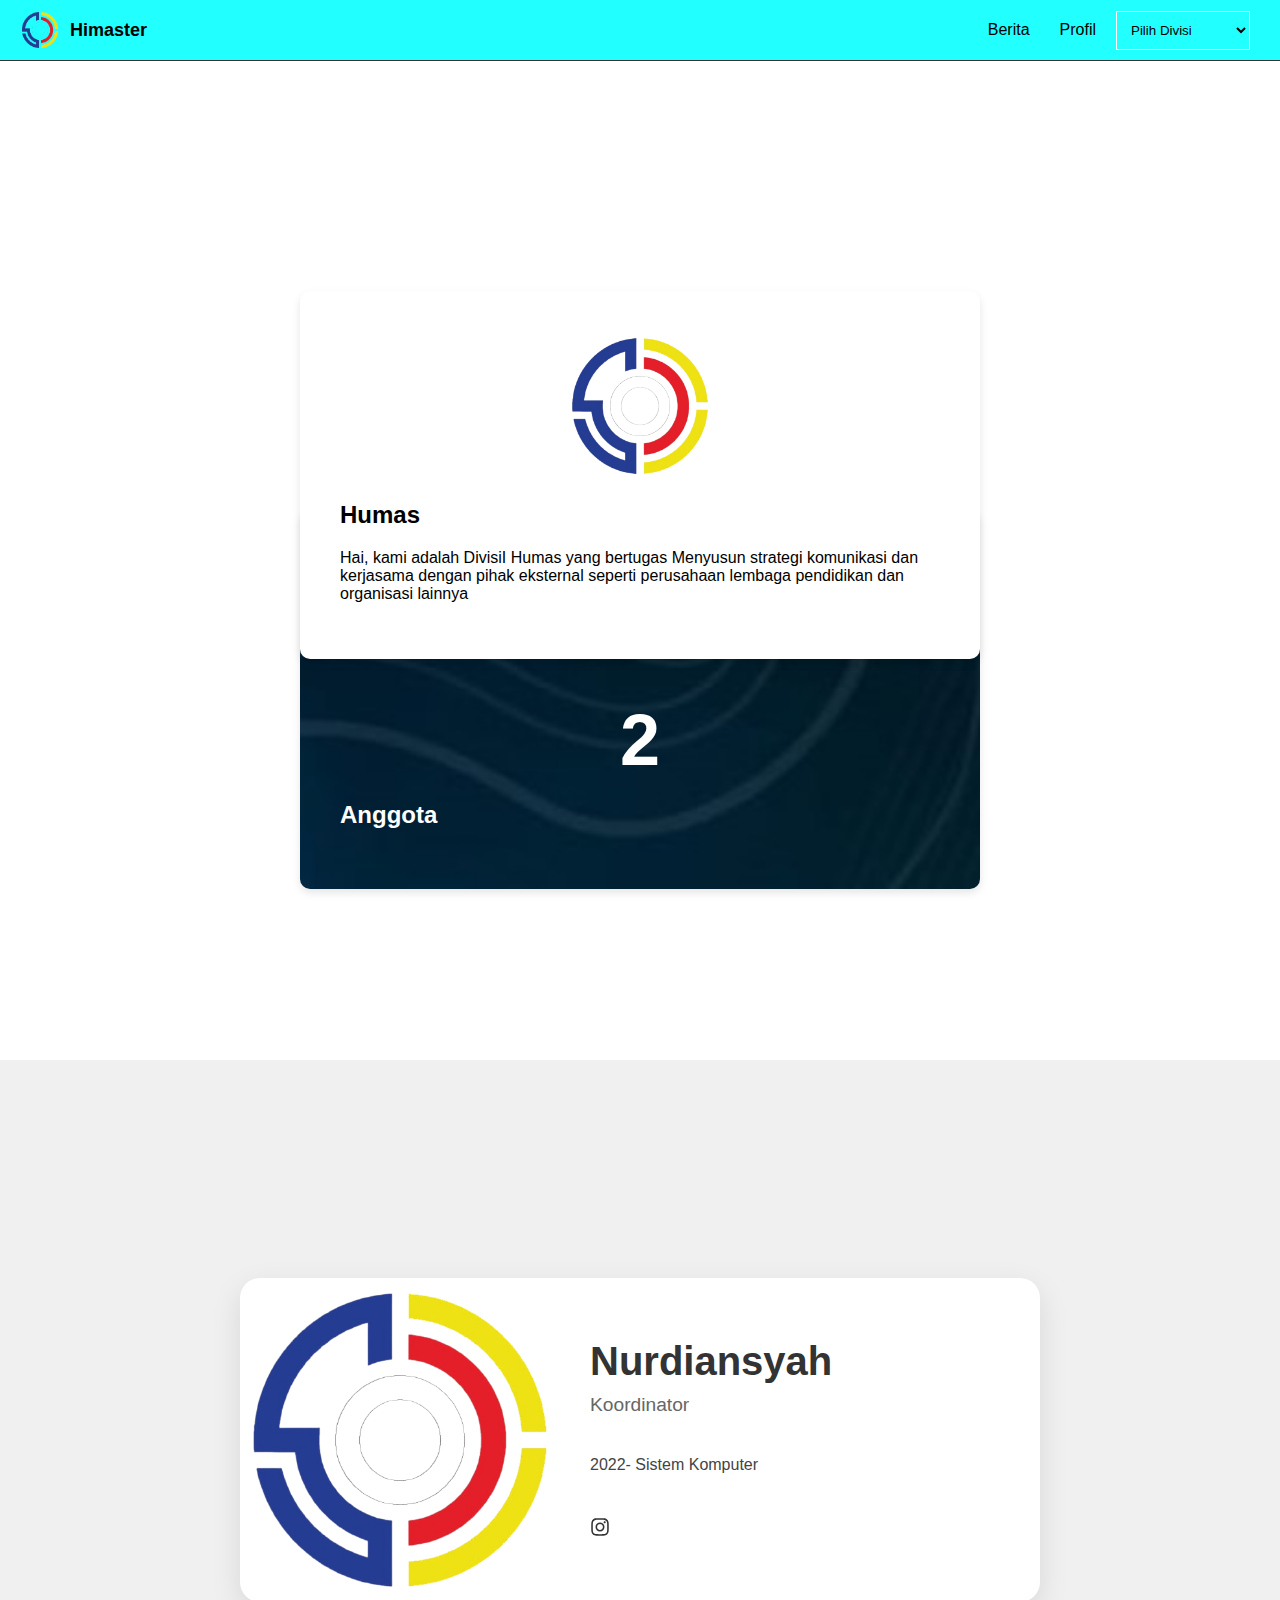
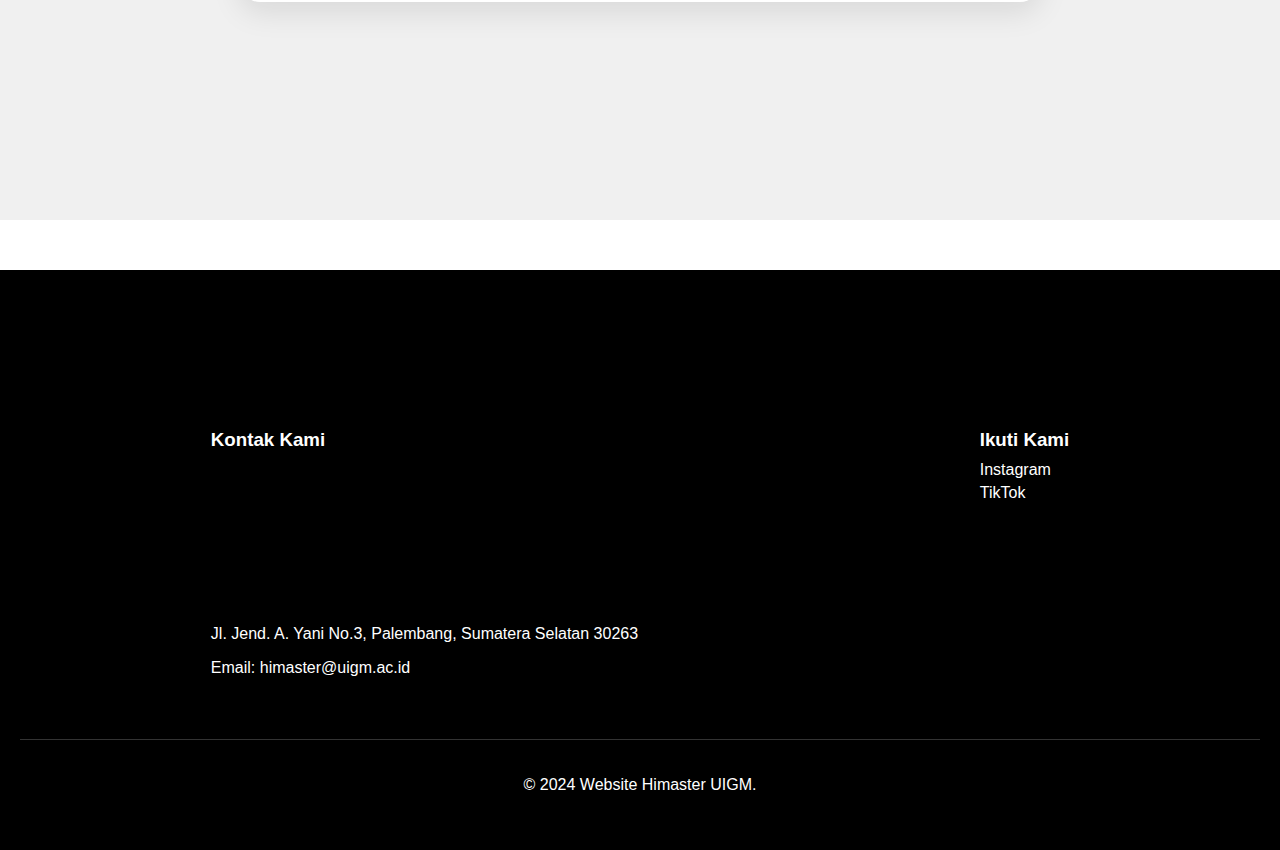
<file: bendahara/bendahara.html>
<!DOCTYPE html>
<html lang="id">
  <head>
    <meta charset="UTF-8" />
    <meta name="viewport" content="width=device-width, initial-scale=1.0" />
    <link rel="icon" type="image/svg+xml" href="./logo.png" />
    <title>Navbar dan Sidebar Responsif dengan Logo</title>
    <link rel="stylesheet" href="bendahara.css" />
  </head>
  <body>
    <div id="navbar1" class="navbar">
      <div class="logo-container">
        <img src="../P.png" alt="Logo" class="logo" />
        <span class="org-name">Himaster</span>
      </div>
      <div class="menu-container">
        <a href="../berita/berita.html">Berita</a>
        <a href="../index.html">Profil</a>
        <select onchange="window.location.href=this.value">
          <option value="../wirau/wirau.html">Kewirausahaan</option>
          <option value="../media/media.html">Media Kreatif</option>
          <option value="../humas/humas.html">Humas</option>
          <option value="../pubdok/pubdok.html">Pubdok</option>
          <option value="../psdm/psdm.html">PSDM</option>
          <option value="../lapangan/lapangan.html">Lapangan</option>
          <option value="../opra/opra.html">Operasional</option>
          <option value="../it/it.html">IT</option>
          <option value="../sket/sket.html">Sekretaris</option>
          <option value="./bendahara.html">Bendahara</option>
        </select>
        <span class="openSidebar" onclick="openNav()">&#9776;</span>
      </div>
    </div>

    <div id="navbar2" class="navbar">
      <div class="logo-container">
        <img src="../P.png" alt="Logo" class="logo" />
        <span class="org-name">Himaster</span>
      </div>
      <div class="menu-container">
        <a href="../berita/berita.html">Berita</a>
        <a href="../index.html">Profil</a>
        <select onchange="window.location.href=this.value">
          <option value="">Pilih Divisi</option>
          <option value="../wirau/wirau.html">Kewirausahaan</option>
          <option value="../media/media.html">Media Kreatif</option>
          <option value="../humas/humas.html">Humas</option>
          <option value="../pubdok/pubdok.html">Pubdok</option>
          <option value="../psdm/psdm.html">PSDM</option>
          <option value="../lapangan/lapangan.html">Lapangan</option>
          <option value="../opra/opra.html">Operasional</option>
          <option value="../it/it.html">IT</option>
          <option value="../sket/sket.html">Sekretaris</option>
          <option value="./bendahara.html">Bendahara</option>
        </select>
        <span class="openSidebar" onclick="openNav()">&#9776;</span>
      </div>
    </div>

    <div id="sidebar">
      <a href="javascript:void(0)" class="closebtn" onclick="closeNav()"
        >&times;</a
      >
      <a href="../berita/berita.html">Berita</a>
      <a href="../index.html">Profil</a>
      <div class="dropdown">
        <button class="dropbtn" onclick="toggleDropdown()">
          Pilih Divisi
          <span class="arrow"></span>
        </button>
        <div id="divisiDropdown" class="dropdown-content">
          <a href="../wirau/wirau.html">Kewirausahaan</a>
          <a href="../media/media.html">Media Kreatif</a>
          <a href="../humas/humas.html">Humas</a>
          <a href="../pubdok/pubdok.html">Pubdok</a>
          <a href="../psdm/psdm.html">PSDM</a>
          <a href="../lapangan/lapangan.html">Lapangan</a>
          <a href="../opra/opra.html">Operasional</a>
          <a href="../it/it.html">IT</a>
          <a href="../sket/sket.html">Sekretaris</a>
          <a href="../bendahara/bendahara.html">Bendahara</a>
        </div>
      </div>
    </div>

    <div id="content">
      <div class="card-container">
        <div class="card card-1">
          <img src="../P.png" alt="Logo" class="logo" />
          <h2>Humas</h2>
          <p>
            Hai, kami adalah DivisiI Humas yang bertugas Menyusun strategi
            komunikasi dan kerjasama dengan pihak eksternal seperti perusahaan
            lembaga pendidikan dan organisasi lainnya
          </p>
        </div>
        <div class="card card-2">
          <div class="number" id="number">0</div>
          <h2>Anggota</h2>
        </div>
      </div>
    </div>

    <div class="id-card-container">
      <div class="id-card">
        <div class="id-card-photo">
          <img src="../P.png" alt="Foto Profil" />
        </div>
        <div class="id-card-content">
          <h2>Nurdiansyah</h2>
          <p class="id-card-title">Koordinator</p>
          <p class="id-card-description">2022- Sistem Komputer</p>
          <div class="card-social-icons">
            <a
              href="https://www.instagram.com/himaster.uigm?igsh=ejN0b3g1dzd6eHpl"
              target="_blank"
            >
              <svg
                xmlns="http://www.w3.org/2000/svg"
                viewBox="0 0 448 512"
                width="20"
                height="20"
              >
                <path
                  d="M224.1 141c-63.6 0-114.9 51.3-114.9 114.9s51.3 114.9 114.9 114.9S339 319.5 339 255.9 287.7 141 224.1 141zm0 189.6c-41.1 0-74.7-33.5-74.7-74.7s33.5-74.7 74.7-74.7 74.7 33.5 74.7 74.7-33.6 74.7-74.7 74.7zm146.4-194.3c0 14.9-12 26.8-26.8 26.8-14.9 0-26.8-12-26.8-26.8s12-26.8 26.8-26.8 26.8 12 26.8 26.8zm76.1 27.2c-1.7-35.9-9.9-67.7-36.2-93.9-26.2-26.2-58-34.4-93.9-36.2-37-2.1-147.9-2.1-184.9 0-35.8 1.7-67.6 9.9-93.9 36.1s-34.4 58-36.2 93.9c-2.1 37-2.1 147.9 0 184.9 1.7 35.9 9.9 67.7 36.2 93.9s58 34.4 93.9 36.2c37 2.1 147.9 2.1 184.9 0 35.9-1.7 67.7-9.9 93.9-36.2 26.2-26.2 34.4-58 36.2-93.9 2.1-37 2.1-147.8 0-184.8zM398.8 388c-7.8 19.6-22.9 34.7-42.6 42.6-29.5 11.7-99.5 9-132.1 9s-102.7 2.6-132.1-9c-19.6-7.8-34.7-22.9-42.6-42.6-11.7-29.5-9-99.5-9-132.1s-2.6-102.7 9-132.1c7.8-19.6 22.9-34.7 42.6-42.6 29.5-11.7 99.5-9 132.1-9s102.7-2.6 132.1 9c19.6 7.8 34.7 22.9 42.6 42.6 11.7 29.5 9 99.5 9 132.1s2.7 102.7-9 132.1z"
                />
              </svg>
            </a>
          </div>
        </div>
      </div>
    </div>

    <footer>
      <div class="footer-content">
        <div class="contact-info">
          <h3>Kontak Kami</h3>
          <iframe
            class="map"
            src="https://www.google.com/maps/embed?pb=!1m18!1m12!1m3!1d3984.4849267770833!2d104.73826907361723!3d-2.9628609970133155!2m3!1f0!2f0!3f0!3m2!1i1024!2i768!4f13.1!3m3!1m2!1s0x2e3b75cdb9147ded%3A0xbc5023001e3a77b1!2sUniversitas%20Indo%20Global%20Mandiri%20Palembang!5e0!3m2!1sid!2sid!4v1722508247587!5m2!1sid!2sid"
            allowfullscreen=""
            loading="lazy"
          ></iframe>
          <p>Jl. Jend. A. Yani No.3, Palembang, Sumatera Selatan 30263</p>
          <p>
            Email: <a href="mailto:himaster@uigm.ac.id">himaster@uigm.ac.id</a>
          </p>
        </div>
        <div class="social-media">
          <h3>Ikuti Kami</h3>
          <a
            href="https://www.instagram.com/himaster.uigm?igsh=ejN0b3g1dzd6eHpl"
            target="_blank"
            >Instagram</a
          >
          <a
            href="https://www.tiktok.com/@himaster.uigm?_t=8ol324eNSkq&_r=1"
            target="_blank"
            >TikTok</a
          >
        </div>
      </div>
      <div class="copyright">
        <p>&copy; 2024 Website Himaster UIGM.</p>
      </div>
    </footer>
    <script src="bendahara.js"></script>
  </body>
</html>
</file>
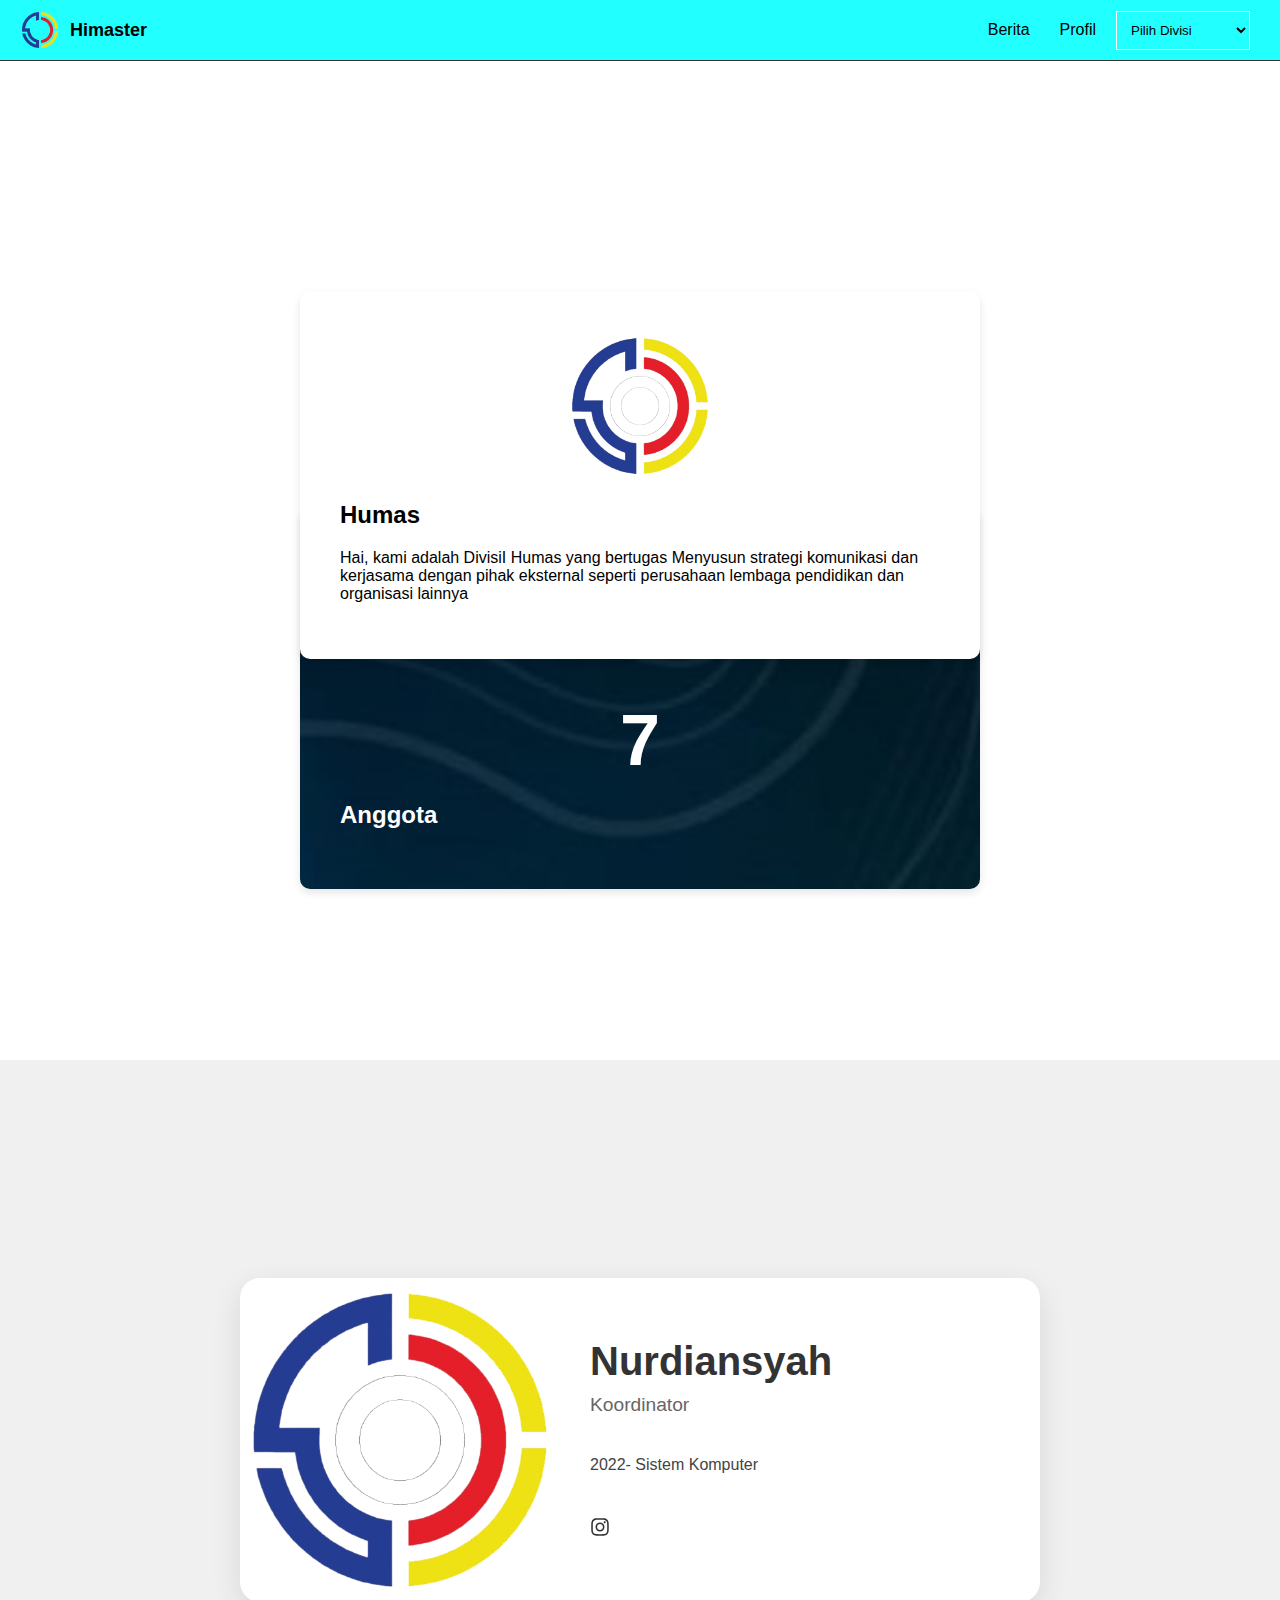
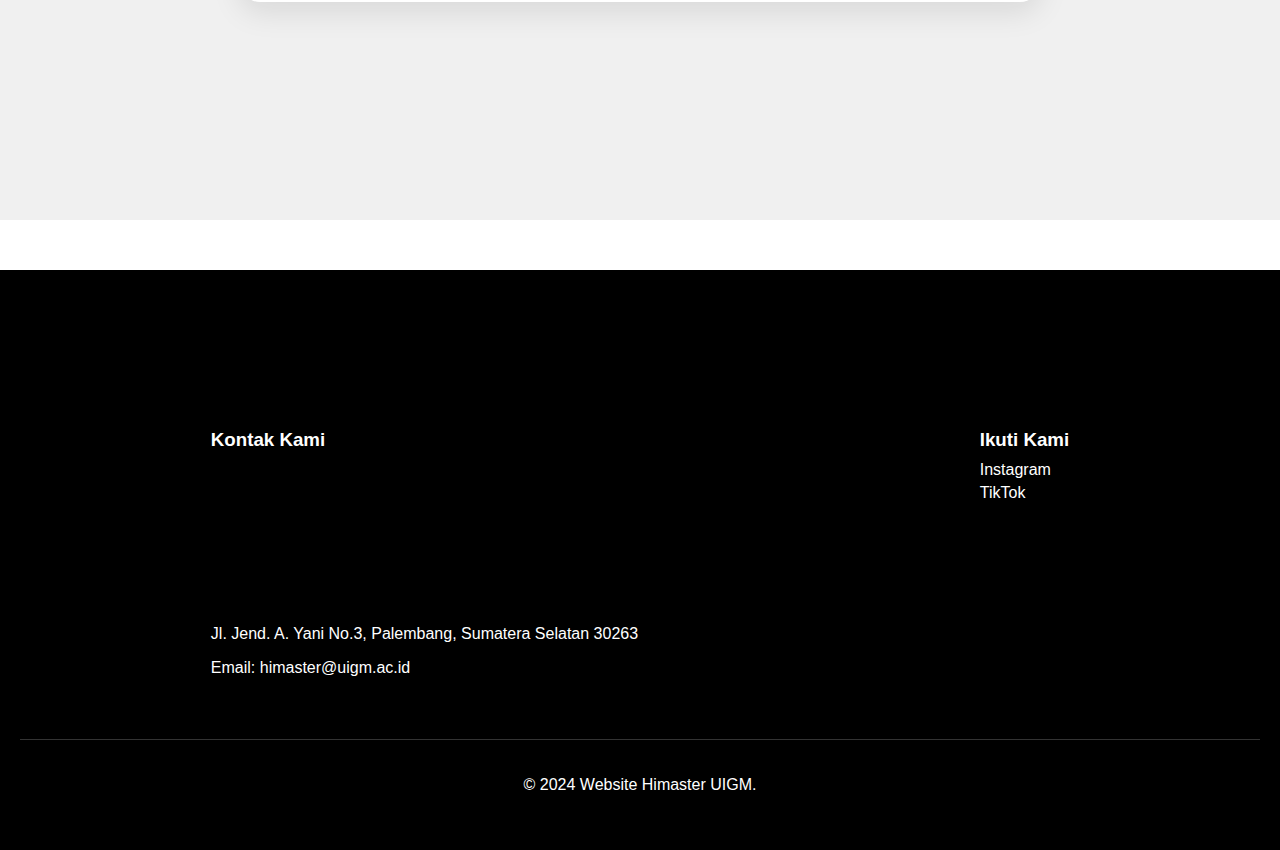
<file: humas/humas.html>
<!DOCTYPE html>
<html lang="id">
  <head>
    <meta charset="UTF-8" />
    <meta name="viewport" content="width=device-width, initial-scale=1.0" />
    <link rel="icon" type="image/svg+xml" href="../P.png" />
    <title>Himaster UIGM</title>
    <link rel="stylesheet" href="humas.css" />
  </head>
  <body>
    <div id="navbar1" class="navbar">
      <div class="logo-container">
        <img src="../P.png" alt="Logo" class="logo" />
        <span class="org-name">Himaster</span>
      </div>
      <div class="menu-container">
        <a href="../berita/berita.html">Berita</a>
        <a href="../index.html">Profil</a>
        <select onchange="window.location.href=this.value">
          <option value="">Pilih Divisi</option>
          <option value="../wirau/wirau.html">Kewirausahaan</option>
          <option value="../media/media.html">Media Kreatif</option>
          <option value="./humas.html">Humas</option>
          <option value="../pubdok/pubdok.html">Pubdok</option>
          <option value="../psdm/psdm.html">PSDM</option>
          <option value="../lapangan/lapangan.html">Lapangan</option>
          <option value="../opra/opra.html">Operasional</option>
          <option value="../it/it.html">IT</option>
          <option value="../sket/sket.html">Sekretaris</option>
          <option value="../bendahara/bendahara.html">Bendahara</option>
        </select>
        <span class="openSidebar" onclick="openNav()">&#9776;</span>
      </div>
    </div>

    <div id="navbar2" class="navbar">
      <div class="logo-container">
        <img src="../P.png" alt="Logo" class="logo" />
        <span class="org-name">Himaster</span>
      </div>
      <div class="menu-container">
        <a href="../berita/berita.html">Berita</a>
        <a href="../index.html">Profil</a>
        <select onchange="window.location.href=this.value">
          <option value="">Pilih Divisi</option>
          <option value="../wirau/wirau.html">Kewirausahaan</option>
          <option value="../media/media.html">Media Kreatif</option>
          <option value="./humas.html">Humas</option>
          <option value="../pubdok/pubdok.html">Pubdok</option>
          <option value="../psdm/psdm.html">PSDM</option>
          <option value="../lapangan/lapangan.html">Lapangan</option>
          <option value="../opra/opra.html">Operasional</option>
          <option value="../it/it.html">IT</option>
          <option value="../sket/sket.html">Sekretaris</option>
          <option value="../bendahara/bendahara.html">Bendahara</option>
        </select>
        <span class="openSidebar" onclick="openNav()">&#9776;</span>
      </div>
    </div>

    <div id="sidebar">
      <a href="javascript:void(0)" class="closebtn" onclick="closeNav()"
        >&times;</a
      >
      <a href="../berita/berita.html">Berita</a>
      <a href="../index.html">Profil</a>
      <div class="dropdown">
        <button class="dropbtn" onclick="toggleDropdown()">
          Pilih Divisi
          <span class="arrow"></span>
        </button>
        <div id="divisiDropdown" class="dropdown-content">
          <a href="../wirau/wirau.html">Kewirausahaan</a>
          <a href="../media/media.html">Media Kreatif</a>
          <a href="../humas/humas.html">Humas</a>
          <a href="../pubdok/pubdok.html">Pubdok</a>
          <a href="../psdm/psdm.html">PSDM</a>
          <a href="../lapangan/lapangan.html">Lapangan</a>
          <a href="../opra/opra.html">Operasional</a>
          <a href="../it/it.html">IT</a>
          <a href="../sket/sket.html">Sekretaris</a>
          <a href="../bendahara/bendahara.html">Bendahara</a>
        </div>
      </div>
    </div>

    <div id="content">
      <div class="card-container">
        <div class="card card-1">
          <img src="../P.png" alt="Logo" class="logo" />
          <h2>Humas</h2>
          <p>
            Hai, kami adalah DivisiI Humas yang bertugas Menyusun strategi
            komunikasi dan kerjasama dengan pihak eksternal seperti perusahaan
            lembaga pendidikan dan organisasi lainnya
          </p>
        </div>
        <div class="card card-2">
          <div class="number" id="number">0</div>
          <h2>Anggota</h2>
        </div>
      </div>
    </div>

    <div class="id-card-container">
      <div class="id-card">
        <div class="id-card-photo">
          <img src="../P.png" alt="Foto Profil" />
        </div>
        <div class="id-card-content">
          <h2>Nurdiansyah</h2>
          <p class="id-card-title">Koordinator</p>
          <p class="id-card-description">2022- Sistem Komputer</p>
          <div class="card-social-icons">
            <a
              href="https://www.instagram.com/himaster.uigm?igsh=ejN0b3g1dzd6eHpl"
              target="_blank"
            >
              <svg
                xmlns="http://www.w3.org/2000/svg"
                viewBox="0 0 448 512"
                width="20"
                height="20"
              >
                <path
                  d="M224.1 141c-63.6 0-114.9 51.3-114.9 114.9s51.3 114.9 114.9 114.9S339 319.5 339 255.9 287.7 141 224.1 141zm0 189.6c-41.1 0-74.7-33.5-74.7-74.7s33.5-74.7 74.7-74.7 74.7 33.5 74.7 74.7-33.6 74.7-74.7 74.7zm146.4-194.3c0 14.9-12 26.8-26.8 26.8-14.9 0-26.8-12-26.8-26.8s12-26.8 26.8-26.8 26.8 12 26.8 26.8zm76.1 27.2c-1.7-35.9-9.9-67.7-36.2-93.9-26.2-26.2-58-34.4-93.9-36.2-37-2.1-147.9-2.1-184.9 0-35.8 1.7-67.6 9.9-93.9 36.1s-34.4 58-36.2 93.9c-2.1 37-2.1 147.9 0 184.9 1.7 35.9 9.9 67.7 36.2 93.9s58 34.4 93.9 36.2c37 2.1 147.9 2.1 184.9 0 35.9-1.7 67.7-9.9 93.9-36.2 26.2-26.2 34.4-58 36.2-93.9 2.1-37 2.1-147.8 0-184.8zM398.8 388c-7.8 19.6-22.9 34.7-42.6 42.6-29.5 11.7-99.5 9-132.1 9s-102.7 2.6-132.1-9c-19.6-7.8-34.7-22.9-42.6-42.6-11.7-29.5-9-99.5-9-132.1s-2.6-102.7 9-132.1c7.8-19.6 22.9-34.7 42.6-42.6 29.5-11.7 99.5-9 132.1-9s102.7-2.6 132.1 9c19.6 7.8 34.7 22.9 42.6 42.6 11.7 29.5 9 99.5 9 132.1s2.7 102.7-9 132.1z"
                />
              </svg>
            </a>
          </div>
        </div>
      </div>
    </div>

    <footer>
      <div class="footer-content">
        <div class="contact-info">
          <h3>Kontak Kami</h3>
          <iframe
            class="map"
            src="https://www.google.com/maps/embed?pb=!1m18!1m12!1m3!1d3984.4849267770833!2d104.73826907361723!3d-2.9628609970133155!2m3!1f0!2f0!3f0!3m2!1i1024!2i768!4f13.1!3m3!1m2!1s0x2e3b75cdb9147ded%3A0xbc5023001e3a77b1!2sUniversitas%20Indo%20Global%20Mandiri%20Palembang!5e0!3m2!1sid!2sid!4v1722508247587!5m2!1sid!2sid"
            allowfullscreen=""
            loading="lazy"
          ></iframe>
          <p>Jl. Jend. A. Yani No.3, Palembang, Sumatera Selatan 30263</p>
          <p>
            Email: <a href="mailto:himaster@uigm.ac.id">himaster@uigm.ac.id</a>
          </p>
        </div>
        <div class="social-media">
          <h3>Ikuti Kami</h3>
          <a
            href="https://www.instagram.com/himaster.uigm?igsh=ejN0b3g1dzd6eHpl"
            target="_blank"
            >Instagram</a
          >
          <a
            href="https://www.tiktok.com/@himaster.uigm?_t=8ol324eNSkq&_r=1"
            target="_blank"
            >TikTok</a
          >
        </div>
      </div>
      <div class="copyright">
        <p>&copy; 2024 Website Himaster UIGM.</p>
      </div>
    </footer>
    <script src="humas.js"></script>
  </body>
</html>
</file>
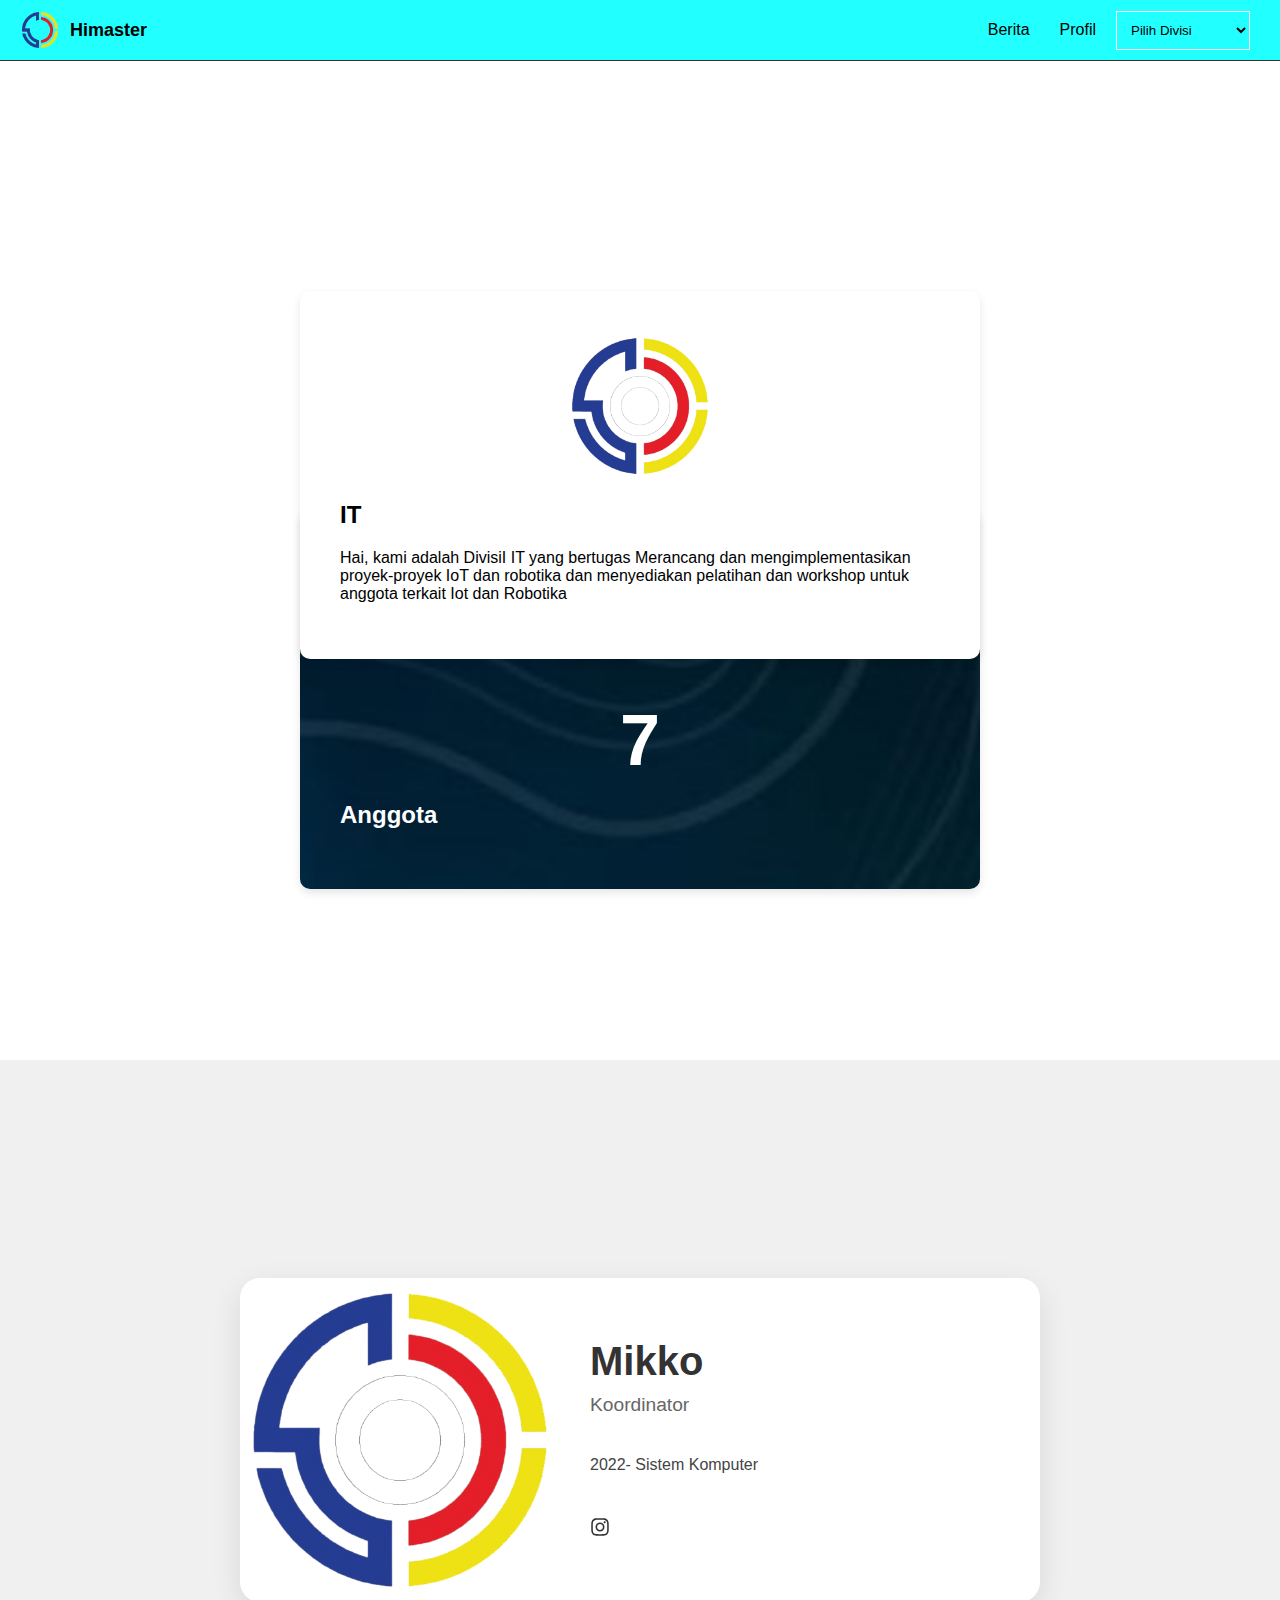
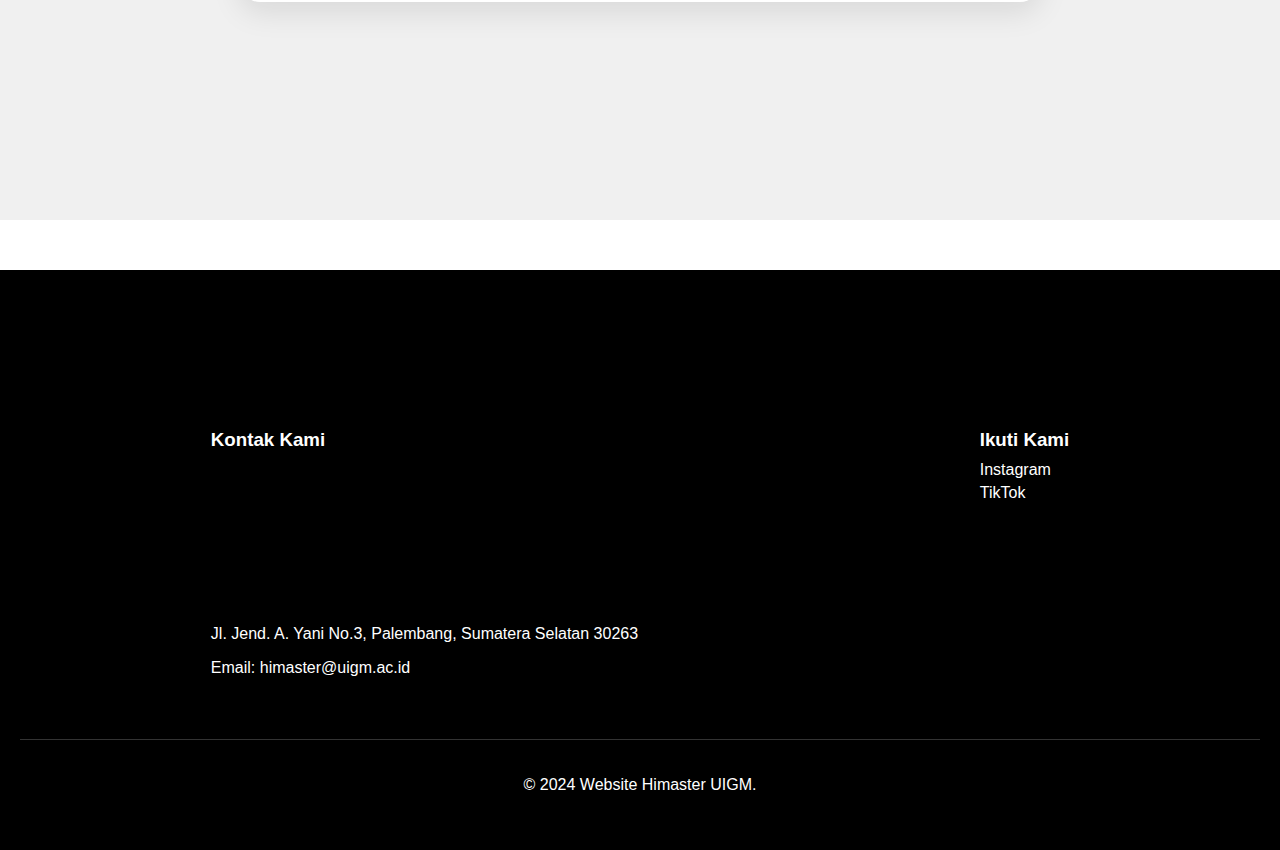
<file: it/it.html>
<!DOCTYPE html>
<html lang="id">
  <head>
    <meta charset="UTF-8" />
    <meta name="viewport" content="width=device-width, initial-scale=1.0" />
    <link rel="icon" type="image/svg+xml" href="../P.png" />
    <title>Himaster UIGM</title>
    <link rel="stylesheet" href="it.css" />
  </head>
  <body>
    <div id="navbar1" class="navbar">
      <div class="logo-container">
        <img src="../P.png" alt="Logo" class="logo" />
        <span class="org-name">Himaster</span>
      </div>
      <div class="menu-container">
        <a href="../berita/berita.html">Berita</a>
        <a href="../index.html">Profil</a>
        <select onchange="window.location.href=this.value">
          <option value="">Pilih Divisi</option>
          <option value="../wirau/wirau.html">Kewirausahaan</option>
          <option value="../media/media.html">Media Kreatif</option>
          <option value="../humas/humas.html">Humas</option>
          <option value="../pubdok/pubdok.html">Pubdok</option>
          <option value="../psdm/psdm.html">PSDM</option>
          <option value="../lapangan/lapangan.html">Lapangan</option>
          <option value="../opra/opra.html">Operasional</option>
          <option value="./it.html">IT</option>
          <option value="../sket/sket.html">Sekretaris</option>
          <option value="../bendahara/bendahara.html">Bendahara</option>
        </select>
        <span class="openSidebar" onclick="openNav()">&#9776;</span>
      </div>
    </div>

    <div id="navbar2" class="navbar">
      <div class="logo-container">
        <img src="../P.png" alt="Logo" class="logo" />
        <span class="org-name">Himaster</span>
      </div>
      <div class="menu-container">
        <a href="../berita/berita.html">Berita</a>
        <a href="../index.html">Profil</a>
        <select onchange="window.location.href=this.value">
          <option value="">Pilih Divisi</option>
          <option value="../wirau/wirau.html">Kewirausahaan</option>
          <option value="../media/media.html">Media Kreatif</option>
          <option value="../humas/humas.html">Humas</option>
          <option value="../pubdok/pubdok.html">Pubdok</option>
          <option value="../psdm/psdm.html">PSDM</option>
          <option value="../lapangan/lapangan.html">Lapangan</option>
          <option value="../opra/opra.html">Operasional</option>
          <option value="./it.html">IT</option>
          <option value="../sket/sket.html">Sekretaris</option>
          <option value="../bendahara/bendahara.html">Bendahara</option>
        </select>
        <span class="openSidebar" onclick="openNav()">&#9776;</span>
      </div>
    </div>

    <div id="sidebar">
      <a href="javascript:void(0)" class="closebtn" onclick="closeNav()"
        >&times;</a
      >
      <a href="../berita/berita.html">Berita</a>
      <a href="../index.html">Profil</a>
      <div class="dropdown">
        <button class="dropbtn" onclick="toggleDropdown()">
          Pilih Divisi
          <span class="arrow"></span>
        </button>
        <div id="divisiDropdown" class="dropdown-content">
          <a href="../wirau/wirau.html">Kewirausahaan</a>
          <a href="../media/media.html">Media Kreatif</a>
          <a href="../humas/humas.html">Humas</a>
          <a href="../pubdok/pubdok.html">Pubdok</a>
          <a href="../psdm/psdm.html">PSDM</a>
          <a href="../lapangan/lapangan.html">Lapangan</a>
          <a href="../opra/opra.html">Operasional</a>
          <a href="../it/it.html">IT</a>
          <a href="../sket/sket.html">Sekretaris</a>
          <a href="../bendahara/bendahara.html">Bendahara</a>
        </div>
      </div>
    </div>

    <div id="content">
      <div class="card-container">
        <div class="card card-1">
          <img src="../P.png" alt="Logo" class="logo" />
          <h2>IT</h2>
          <p>
            Hai, kami adalah DivisiI IT yang bertugas Merancang dan
            mengimplementasikan proyek-proyek IoT dan robotika dan menyediakan
            pelatihan dan workshop untuk anggota terkait Iot dan Robotika
          </p>
        </div>
        <div class="card card-2">
          <div class="number" id="number">0</div>
          <h2>Anggota</h2>
        </div>
      </div>
    </div>

    <div class="id-card-container">
      <div class="id-card">
        <div class="id-card-photo">
          <img src="../P.png" alt="Foto Profil" />
        </div>
        <div class="id-card-content">
          <h2>Mikko</h2>
          <p class="id-card-title">Koordinator</p>
          <p class="id-card-description">2022- Sistem Komputer</p>
          <div class="card-social-icons">
            <a
              href="https://www.instagram.com/himaster.uigm?igsh=ejN0b3g1dzd6eHpl"
              target="_blank"
            >
              <svg
                xmlns="http://www.w3.org/2000/svg"
                viewBox="0 0 448 512"
                width="20"
                height="20"
              >
                <path
                  d="M224.1 141c-63.6 0-114.9 51.3-114.9 114.9s51.3 114.9 114.9 114.9S339 319.5 339 255.9 287.7 141 224.1 141zm0 189.6c-41.1 0-74.7-33.5-74.7-74.7s33.5-74.7 74.7-74.7 74.7 33.5 74.7 74.7-33.6 74.7-74.7 74.7zm146.4-194.3c0 14.9-12 26.8-26.8 26.8-14.9 0-26.8-12-26.8-26.8s12-26.8 26.8-26.8 26.8 12 26.8 26.8zm76.1 27.2c-1.7-35.9-9.9-67.7-36.2-93.9-26.2-26.2-58-34.4-93.9-36.2-37-2.1-147.9-2.1-184.9 0-35.8 1.7-67.6 9.9-93.9 36.1s-34.4 58-36.2 93.9c-2.1 37-2.1 147.9 0 184.9 1.7 35.9 9.9 67.7 36.2 93.9s58 34.4 93.9 36.2c37 2.1 147.9 2.1 184.9 0 35.9-1.7 67.7-9.9 93.9-36.2 26.2-26.2 34.4-58 36.2-93.9 2.1-37 2.1-147.8 0-184.8zM398.8 388c-7.8 19.6-22.9 34.7-42.6 42.6-29.5 11.7-99.5 9-132.1 9s-102.7 2.6-132.1-9c-19.6-7.8-34.7-22.9-42.6-42.6-11.7-29.5-9-99.5-9-132.1s-2.6-102.7 9-132.1c7.8-19.6 22.9-34.7 42.6-42.6 29.5-11.7 99.5-9 132.1-9s102.7-2.6 132.1 9c19.6 7.8 34.7 22.9 42.6 42.6 11.7 29.5 9 99.5 9 132.1s2.7 102.7-9 132.1z"
                />
              </svg>
            </a>
          </div>
        </div>
      </div>
    </div>

    <footer>
      <div class="footer-content">
        <div class="contact-info">
          <h3>Kontak Kami</h3>
          <iframe
            class="map"
            src="https://www.google.com/maps/embed?pb=!1m18!1m12!1m3!1d3984.4849267770833!2d104.73826907361723!3d-2.9628609970133155!2m3!1f0!2f0!3f0!3m2!1i1024!2i768!4f13.1!3m3!1m2!1s0x2e3b75cdb9147ded%3A0xbc5023001e3a77b1!2sUniversitas%20Indo%20Global%20Mandiri%20Palembang!5e0!3m2!1sid!2sid!4v1722508247587!5m2!1sid!2sid"
            allowfullscreen=""
            loading="lazy"
          ></iframe>
          <p>Jl. Jend. A. Yani No.3, Palembang, Sumatera Selatan 30263</p>
          <p>
            Email: <a href="mailto:himaster@uigm.ac.id">himaster@uigm.ac.id</a>
          </p>
        </div>
        <div class="social-media">
          <h3>Ikuti Kami</h3>
          <a
            href="https://www.instagram.com/himaster.uigm?igsh=ejN0b3g1dzd6eHpl"
            target="_blank"
            >Instagram</a
          >
          <a
            href="https://www.tiktok.com/@himaster.uigm?_t=8ol324eNSkq&_r=1"
            target="_blank"
            >TikTok</a
          >
        </div>
      </div>
      <div class="copyright">
        <p>&copy; 2024 Website Himaster UIGM.</p>
      </div>
    </footer>
    <script src="it.js"></script>
  </body>
</html>
</file>
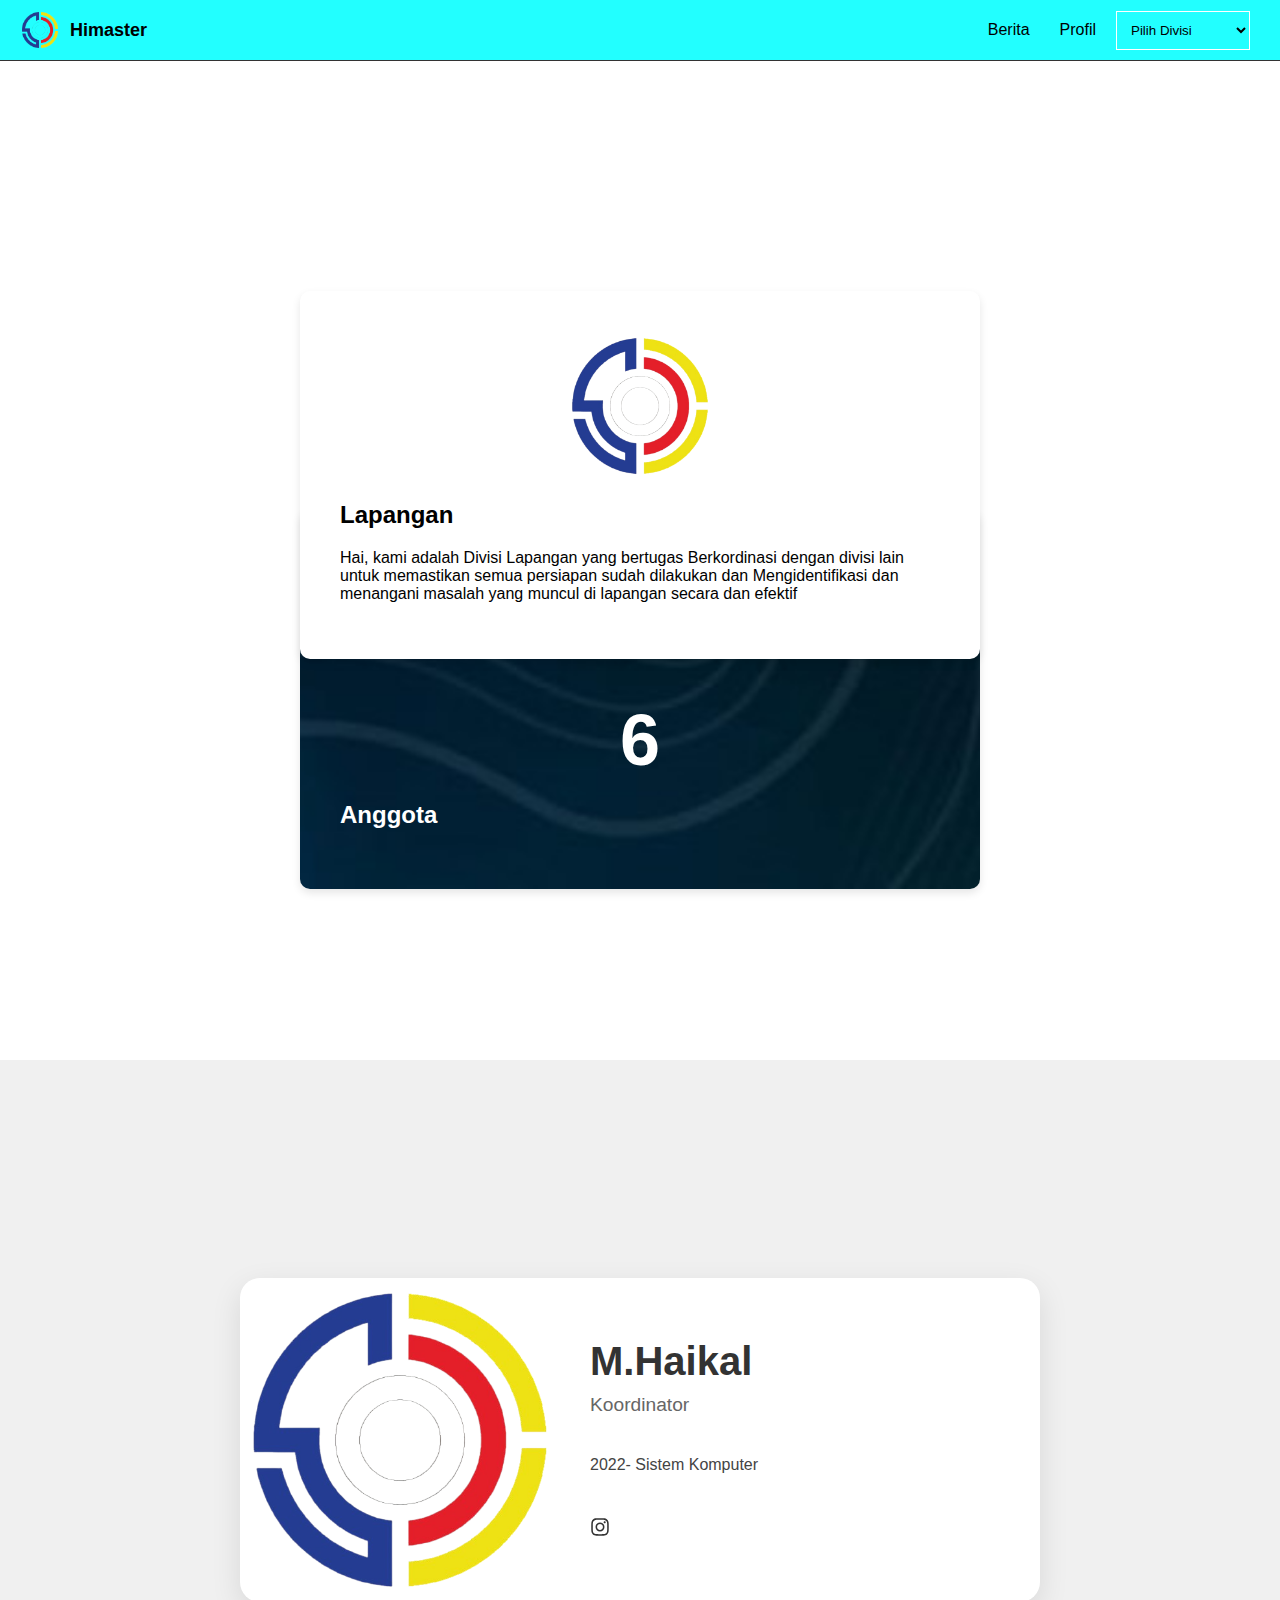
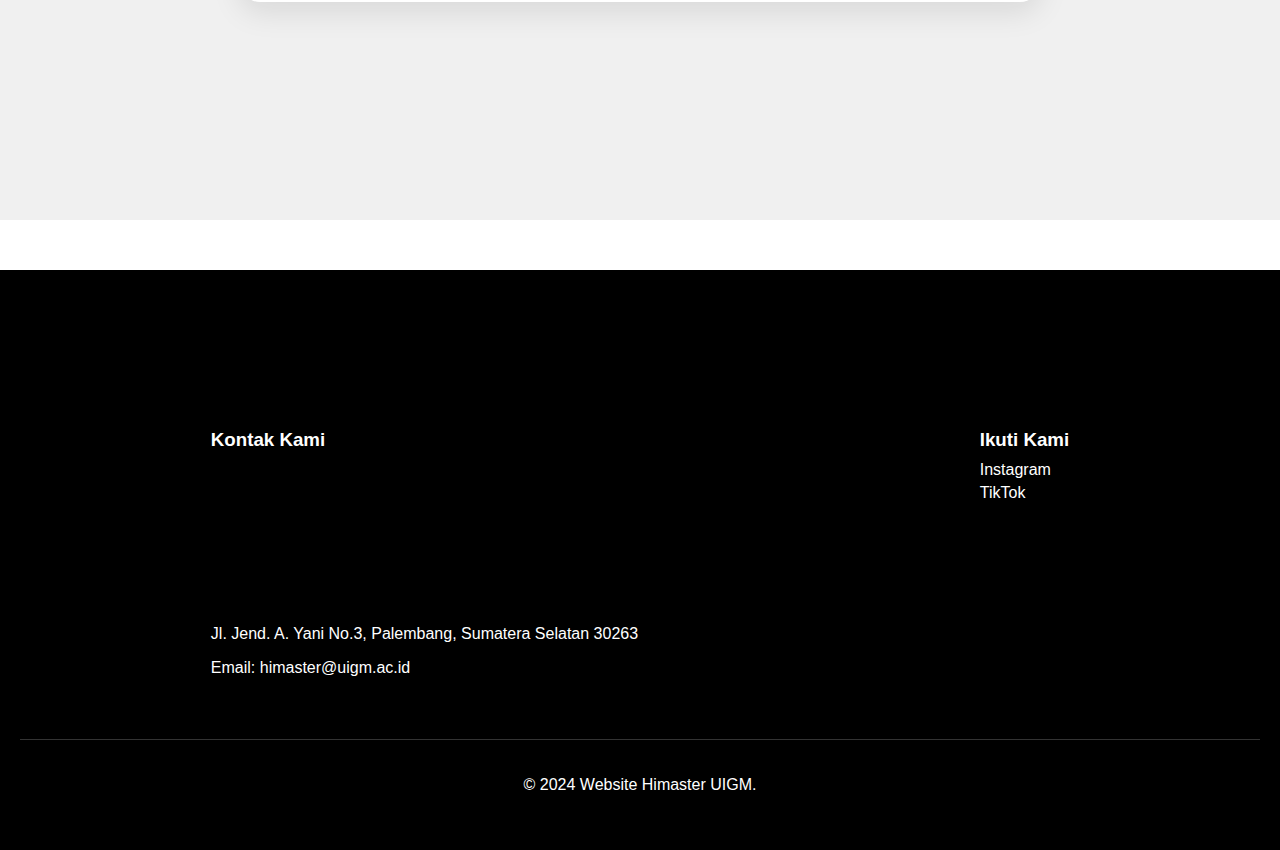
<file: lapangan/lapangan.html>
<!DOCTYPE html>
<html lang="id">
  <head>
    <meta charset="UTF-8" />
    <meta name="viewport" content="width=device-width, initial-scale=1.0" />
    <link rel="icon" type="image/svg+xml" href="../P.png" />
    <title>Himaster UIGM</title>
    <link rel="stylesheet" href="lapangan.css" />
  </head>
  <body>
    <div id="navbar1" class="navbar">
      <div class="logo-container">
        <img src="../P.png" alt="Logo" class="logo" />
        <span class="org-name">Himaster</span>
      </div>
      <div class="menu-container">
        <a href="../berita/berita.html">Berita</a>
        <a href="../index.html">Profil</a>
        <select onchange="window.location.href=this.value">
          <option value="">Pilih Divisi</option>
          <option value="../wirau/wirau.html">Kewirausahaan</option>
          <option value="../media/media.html">Media Kreatif</option>
          <option value="../humas/humas.html">Humas</option>
          <option value="../pubdok/pubdok.html">Pubdok</option>
          <option value="../psdm/psdm.html">PSDM</option>
          <option value="./lapangan.html">Lapangan</option>
          <option value="../opra/opra.html">Operasional</option>
          <option value="../it/it.html">IT</option>
          <option value="../sket/sket.html">Sekretaris</option>
          <option value="../bendahara/bendahara.html">Bendahara</option>
        </select>
        <span class="openSidebar" onclick="openNav()">&#9776;</span>
      </div>
    </div>

    <div id="navbar2" class="navbar">
      <div class="logo-container">
        <img src="../P.png" alt="Logo" class="logo" />
        <span class="org-name">Himaster</span>
      </div>
      <div class="menu-container">
        <a href="../berita/berita.html">Berita</a>
        <a href="../index.html">Profil</a>
        <select onchange="window.location.href=this.value">
          <option value="">Pilih Divisi</option>
          <option value="../wirau/wirau.html">Kewirausahaan</option>
          <option value="../media/media.html">Media Kreatif</option>
          <option value="../humas/humas.html">Humas</option>
          <option value="../pubdok/pubdok.html">Pubdok</option>
          <option value="../psdm/psdm.html">PSDM</option>
          <option value="./lapangan.html">Lapangan</option>
          <option value="../opra/opra.html">Operasional</option>
          <option value="../it/it.html">IT</option>
          <option value="../sket/sket.html">Sekretaris</option>
          <option value="../bendahara/bendahara.html">Bendahara</option>
        </select>
        <span class="openSidebar" onclick="openNav()">&#9776;</span>
      </div>
    </div>

    <div id="sidebar">
      <a href="javascript:void(0)" class="closebtn" onclick="closeNav()"
        >&times;</a
      >
      <a href="../berita/berita.html">Berita</a>
      <a href="../index.html">Profil</a>
      <div class="dropdown">
        <button class="dropbtn" onclick="toggleDropdown()">
          Pilih Divisi
          <span class="arrow"></span>
        </button>
        <div id="divisiDropdown" class="dropdown-content">
          <a href="../wirau/wirau.html">Kewirausahaan</a>
          <a href="../media/media.html">Media Kreatif</a>
          <a href="../humas/humas.html">Humas</a>
          <a href="../pubdok/pubdok.html">Pubdok</a>
          <a href="../psdm/psdm.html">PSDM</a>
          <a href="../lapangan/lapangan.html">Lapangan</a>
          <a href="../opra/opra.html">Operasional</a>
          <a href="../it/it.html">IT</a>
          <a href="../sket/sket.html">Sekretaris</a>
          <a href="../bendahara/bendahara.html">Bendahara</a>
        </div>
      </div>
    </div>

    <div id="content">
      <div class="card-container">
        <div class="card card-1">
          <img src="../P.png" alt="Logo" class="logo" />
          <h2>Lapangan</h2>
          <p>
            Hai, kami adalah Divisi Lapangan yang bertugas Berkordinasi dengan
            divisi lain untuk memastikan semua persiapan sudah dilakukan dan
            Mengidentifikasi dan menangani masalah yang muncul di lapangan
            secara dan efektif
          </p>
        </div>
        <div class="card card-2">
          <div class="number" id="number">0</div>
          <h2>Anggota</h2>
        </div>
      </div>
    </div>

    <div class="id-card-container">
      <div class="id-card">
        <div class="id-card-photo">
          <img src="../P.png" alt="Foto Profil" />
        </div>
        <div class="id-card-content">
          <h2>M.Haikal</h2>
          <p class="id-card-title">Koordinator</p>
          <p class="id-card-description">2022- Sistem Komputer</p>
          <div class="card-social-icons">
            <a
              href="https://www.instagram.com/himaster.uigm?igsh=ejN0b3g1dzd6eHpl"
              target="_blank"
            >
              <svg
                xmlns="http://www.w3.org/2000/svg"
                viewBox="0 0 448 512"
                width="20"
                height="20"
              >
                <path
                  d="M224.1 141c-63.6 0-114.9 51.3-114.9 114.9s51.3 114.9 114.9 114.9S339 319.5 339 255.9 287.7 141 224.1 141zm0 189.6c-41.1 0-74.7-33.5-74.7-74.7s33.5-74.7 74.7-74.7 74.7 33.5 74.7 74.7-33.6 74.7-74.7 74.7zm146.4-194.3c0 14.9-12 26.8-26.8 26.8-14.9 0-26.8-12-26.8-26.8s12-26.8 26.8-26.8 26.8 12 26.8 26.8zm76.1 27.2c-1.7-35.9-9.9-67.7-36.2-93.9-26.2-26.2-58-34.4-93.9-36.2-37-2.1-147.9-2.1-184.9 0-35.8 1.7-67.6 9.9-93.9 36.1s-34.4 58-36.2 93.9c-2.1 37-2.1 147.9 0 184.9 1.7 35.9 9.9 67.7 36.2 93.9s58 34.4 93.9 36.2c37 2.1 147.9 2.1 184.9 0 35.9-1.7 67.7-9.9 93.9-36.2 26.2-26.2 34.4-58 36.2-93.9 2.1-37 2.1-147.8 0-184.8zM398.8 388c-7.8 19.6-22.9 34.7-42.6 42.6-29.5 11.7-99.5 9-132.1 9s-102.7 2.6-132.1-9c-19.6-7.8-34.7-22.9-42.6-42.6-11.7-29.5-9-99.5-9-132.1s-2.6-102.7 9-132.1c7.8-19.6 22.9-34.7 42.6-42.6 29.5-11.7 99.5-9 132.1-9s102.7-2.6 132.1 9c19.6 7.8 34.7 22.9 42.6 42.6 11.7 29.5 9 99.5 9 132.1s2.7 102.7-9 132.1z"
                />
              </svg>
            </a>
          </div>
        </div>
      </div>
    </div>

    <footer>
      <div class="footer-content">
        <div class="contact-info">
          <h3>Kontak Kami</h3>
          <iframe
            class="map"
            src="https://www.google.com/maps/embed?pb=!1m18!1m12!1m3!1d3984.4849267770833!2d104.73826907361723!3d-2.9628609970133155!2m3!1f0!2f0!3f0!3m2!1i1024!2i768!4f13.1!3m3!1m2!1s0x2e3b75cdb9147ded%3A0xbc5023001e3a77b1!2sUniversitas%20Indo%20Global%20Mandiri%20Palembang!5e0!3m2!1sid!2sid!4v1722508247587!5m2!1sid!2sid"
            allowfullscreen=""
            loading="lazy"
          ></iframe>
          <p>Jl. Jend. A. Yani No.3, Palembang, Sumatera Selatan 30263</p>
          <p>
            Email: <a href="mailto:himaster@uigm.ac.id">himaster@uigm.ac.id</a>
          </p>
        </div>
        <div class="social-media">
          <h3>Ikuti Kami</h3>
          <a
            href="https://www.instagram.com/himaster.uigm?igsh=ejN0b3g1dzd6eHpl"
            target="_blank"
            >Instagram</a
          >
          <a
            href="https://www.tiktok.com/@himaster.uigm?_t=8ol324eNSkq&_r=1"
            target="_blank"
            >TikTok</a
          >
        </div>
      </div>
      <div class="copyright">
        <p>&copy; 2024 Website Himaster UIGM.</p>
      </div>
    </footer>
    <script src="lapangan.js"></script>
  </body>
</html>
</file>
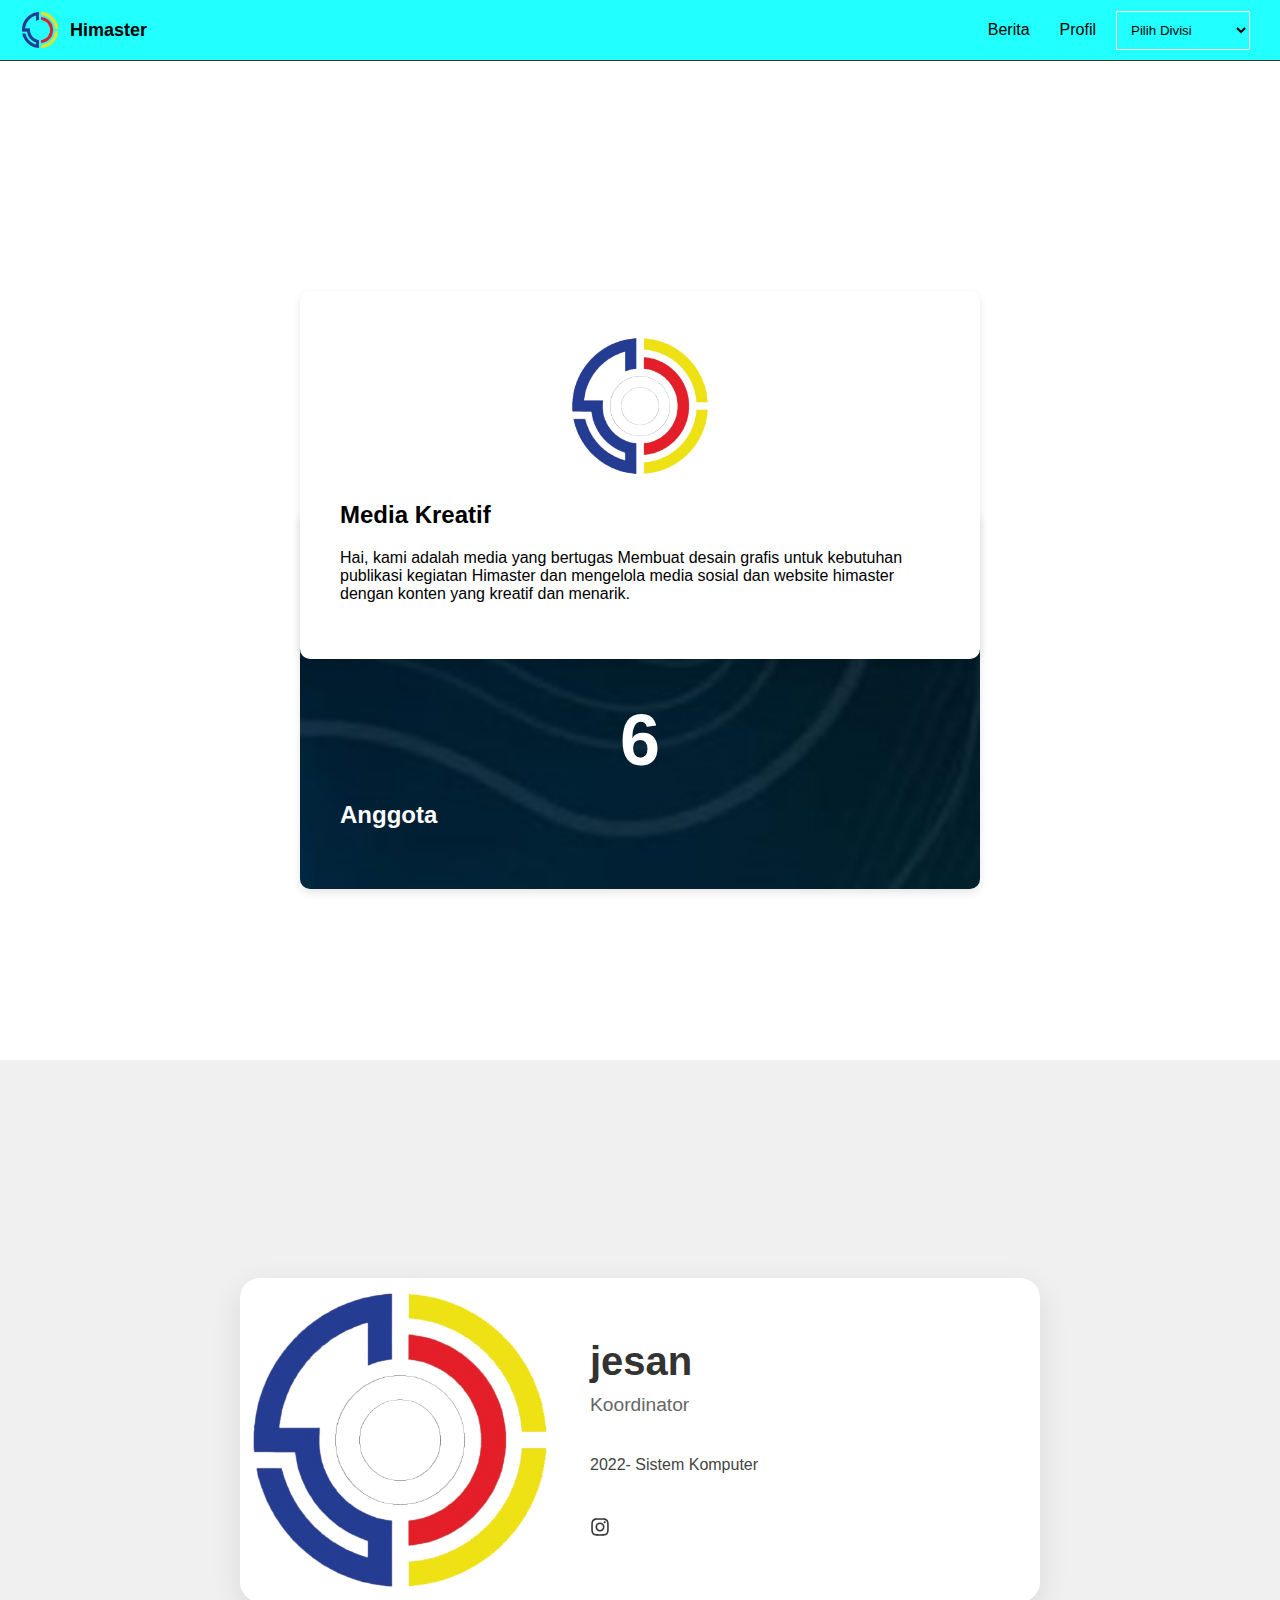
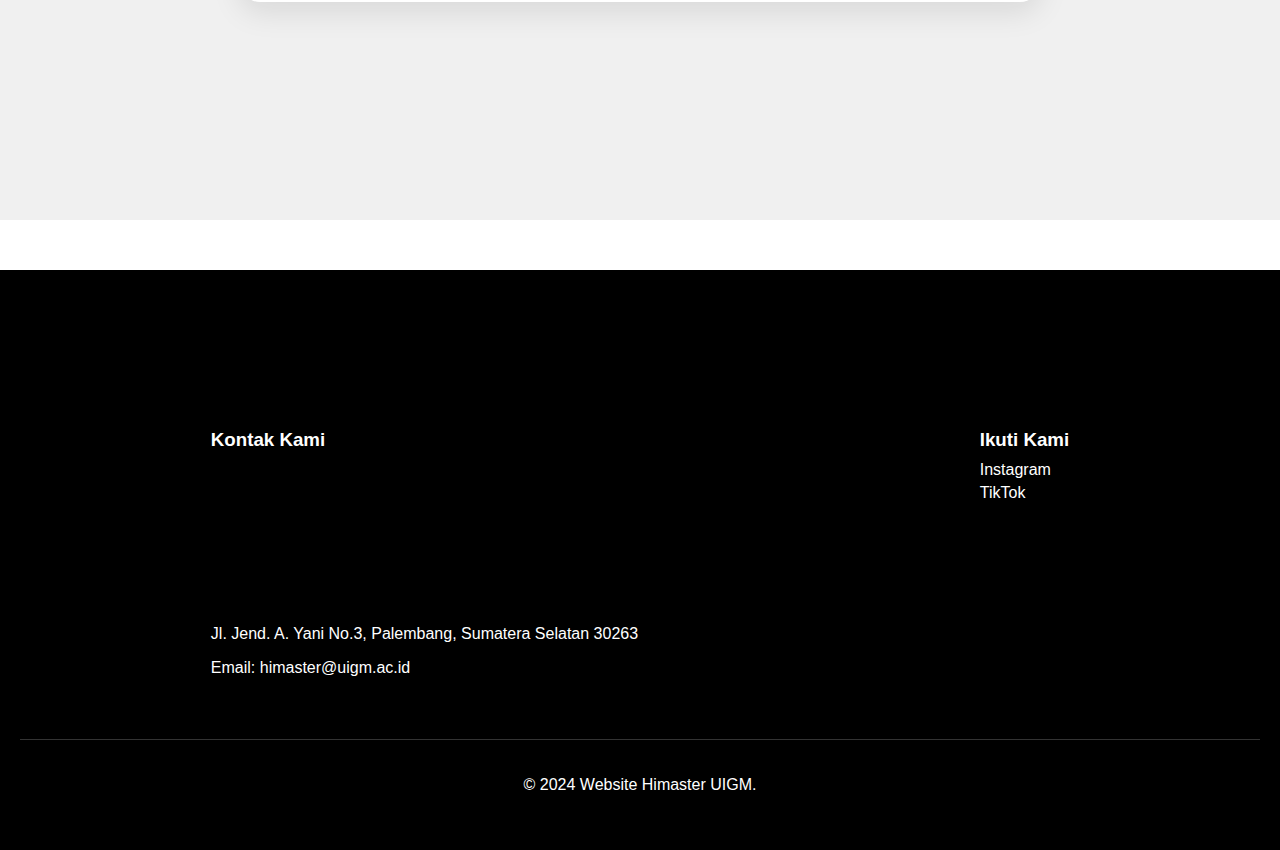
<file: media/media.html>
<!DOCTYPE html>
<html lang="id">
  <head>
    <meta charset="UTF-8" />
    <meta name="viewport" content="width=device-width, initial-scale=1.0" />
    <link rel="icon" type="image/svg+xml" href="../P.png" />
    <title>Himaster UIGM</title>
    <link rel="stylesheet" href="media.css" />
  </head>
  <body>
    <div id="navbar1" class="navbar">
      <div class="logo-container">
        <img src="../P.png" alt="Logo" class="logo" />
        <span class="org-name">Himaster</span>
      </div>
      <div class="menu-container">
        <a href="../berita/berita.html">Berita</a>
        <a href="../index.html">Profil</a>
        <select onchange="window.location.href=this.value">
          <option value="">Pilih Divisi</option>
          <option value="../wirau/wirau.html">Kewirausahaan</option>
          <option value="./media.html">Media Kreatif</option>
          <option value="../humas/humas.html">Humas</option>
          <option value="../pubdok/pubdok.html">Pubdok</option>
          <option value="../psdm/psdm.html">PSDM</option>
          <option value="../lapangan/lapangan.html">Lapangan</option>
          <option value="../opra/opra.html">Operasional</option>
          <option value="../it/it.html">IT</option>
          <option value="../sket/sket.html">Sekretaris</option>
          <option value="../bendahara/bendahara.html">Bendahara</option>
        </select>
        <span class="openSidebar" onclick="openNav()">&#9776;</span>
      </div>
    </div>

    <div id="navbar2" class="navbar">
      <div class="logo-container">
        <img src="../P.png" alt="Logo" class="logo" />
        <span class="org-name">Himaster</span>
      </div>
      <div class="menu-container">
        <a href="../berita/berita.html">Berita</a>
        <a href="../index.html">Profil</a>
        <select onchange="window.location.href=this.value">
          <option value="">Pilih Divisi</option>
          <option value="../wirau/wirau.html">Kewirausahaan</option>
          <option value="./media.html">Media Kreatif</option>
          <option value="../humas/humas.html">Humas</option>
          <option value="../pubdok/pubdok.html">Pubdok</option>
          <option value="../psdm/psdm.html">PSDM</option>
          <option value="../lapangan/lapangan.html">Lapangan</option>
          <option value="../opra/opra.html">Operasional</option>
          <option value="../it/it.html">IT</option>
          <option value="../sket/sket.html">Sekretaris</option>
          <option value="../bendahara/bendahara.html">Bendahara</option>
        </select>
        <span class="openSidebar" onclick="openNav()">&#9776;</span>
      </div>
    </div>

    <div id="sidebar">
      <a href="javascript:void(0)" class="closebtn" onclick="closeNav()"
        >&times;</a
      >
      <a href="../berita/berita.html">Berita</a>
      <a href="../index.html">Profil</a>
      <div class="dropdown">
        <button class="dropbtn" onclick="toggleDropdown()">
          Pilih Divisi
          <span class="arrow"></span>
        </button>
        <div id="divisiDropdown" class="dropdown-content">
          <a href="../wirau/wirau.html">Kewirausahaan</a>
          <a href="../media/media.html">Media Kreatif</a>
          <a href="../humas/humas.html">Humas</a>
          <a href="../pubdok/pubdok.html">Pubdok</a>
          <a href="../psdm/psdm.html">PSDM</a>
          <a href="../lapangan/lapangan.html">Lapangan</a>
          <a href="../opra/opra.html">Operasional</a>
          <a href="../it/it.html">IT</a>
          <a href="../sket/sket.html">Sekretaris</a>
          <a href="../bendahara/bendahara.html">Bendahara</a>
        </div>
      </div>
    </div>

    <div id="content">
      <div class="card-container">
        <div class="card card-1">
          <img src="../P.png" alt="Logo" class="logo" />
          <h2>Media Kreatif</h2>
          <p>
            Hai, kami adalah media yang bertugas Membuat desain grafis untuk
            kebutuhan publikasi kegiatan Himaster dan mengelola media sosial dan
            website himaster dengan konten yang kreatif dan menarik.
          </p>
        </div>
        <div class="card card-2">
          <div class="number" id="number">0</div>
          <h2>Anggota</h2>
        </div>
      </div>
    </div>

    <div class="id-card-container">
      <div class="id-card">
        <div class="id-card-photo">
          <img src="../P.png" alt="Foto Profil" />
        </div>
        <div class="id-card-content">
          <h2>jesan</h2>
          <p class="id-card-title">Koordinator</p>
          <p class="id-card-description">2022- Sistem Komputer</p>
          <div class="card-social-icons">
            <a
              href="https://www.instagram.com/himaster.uigm?igsh=ejN0b3g1dzd6eHpl"
              target="_blank"
            >
              <svg
                xmlns="http://www.w3.org/2000/svg"
                viewBox="0 0 448 512"
                width="20"
                height="20"
              >
                <path
                  d="M224.1 141c-63.6 0-114.9 51.3-114.9 114.9s51.3 114.9 114.9 114.9S339 319.5 339 255.9 287.7 141 224.1 141zm0 189.6c-41.1 0-74.7-33.5-74.7-74.7s33.5-74.7 74.7-74.7 74.7 33.5 74.7 74.7-33.6 74.7-74.7 74.7zm146.4-194.3c0 14.9-12 26.8-26.8 26.8-14.9 0-26.8-12-26.8-26.8s12-26.8 26.8-26.8 26.8 12 26.8 26.8zm76.1 27.2c-1.7-35.9-9.9-67.7-36.2-93.9-26.2-26.2-58-34.4-93.9-36.2-37-2.1-147.9-2.1-184.9 0-35.8 1.7-67.6 9.9-93.9 36.1s-34.4 58-36.2 93.9c-2.1 37-2.1 147.9 0 184.9 1.7 35.9 9.9 67.7 36.2 93.9s58 34.4 93.9 36.2c37 2.1 147.9 2.1 184.9 0 35.9-1.7 67.7-9.9 93.9-36.2 26.2-26.2 34.4-58 36.2-93.9 2.1-37 2.1-147.8 0-184.8zM398.8 388c-7.8 19.6-22.9 34.7-42.6 42.6-29.5 11.7-99.5 9-132.1 9s-102.7 2.6-132.1-9c-19.6-7.8-34.7-22.9-42.6-42.6-11.7-29.5-9-99.5-9-132.1s-2.6-102.7 9-132.1c7.8-19.6 22.9-34.7 42.6-42.6 29.5-11.7 99.5-9 132.1-9s102.7-2.6 132.1 9c19.6 7.8 34.7 22.9 42.6 42.6 11.7 29.5 9 99.5 9 132.1s2.7 102.7-9 132.1z"
                />
              </svg>
            </a>
          </div>
        </div>
      </div>
    </div>

    <footer>
      <div class="footer-content">
        <div class="contact-info">
          <h3>Kontak Kami</h3>
          <iframe
            class="map"
            src="https://www.google.com/maps/embed?pb=!1m18!1m12!1m3!1d3984.4849267770833!2d104.73826907361723!3d-2.9628609970133155!2m3!1f0!2f0!3f0!3m2!1i1024!2i768!4f13.1!3m3!1m2!1s0x2e3b75cdb9147ded%3A0xbc5023001e3a77b1!2sUniversitas%20Indo%20Global%20Mandiri%20Palembang!5e0!3m2!1sid!2sid!4v1722508247587!5m2!1sid!2sid"
            allowfullscreen=""
            loading="lazy"
          ></iframe>
          <p>Jl. Jend. A. Yani No.3, Palembang, Sumatera Selatan 30263</p>
          <p>
            Email: <a href="mailto:himaster@uigm.ac.id">himaster@uigm.ac.id</a>
          </p>
        </div>
        <div class="social-media">
          <h3>Ikuti Kami</h3>
          <a
            href="https://www.instagram.com/himaster.uigm?igsh=ejN0b3g1dzd6eHpl"
            target="_blank"
            >Instagram</a
          >
          <a
            href="https://www.tiktok.com/@himaster.uigm?_t=8ol324eNSkq&_r=1"
            target="_blank"
            >TikTok</a
          >
        </div>
      </div>
      <div class="copyright">
        <p>&copy; 2024 Website Himaster UIGM.</p>
      </div>
    </footer>
    <script src="media.js"></script>
  </body>
</html>
</file>
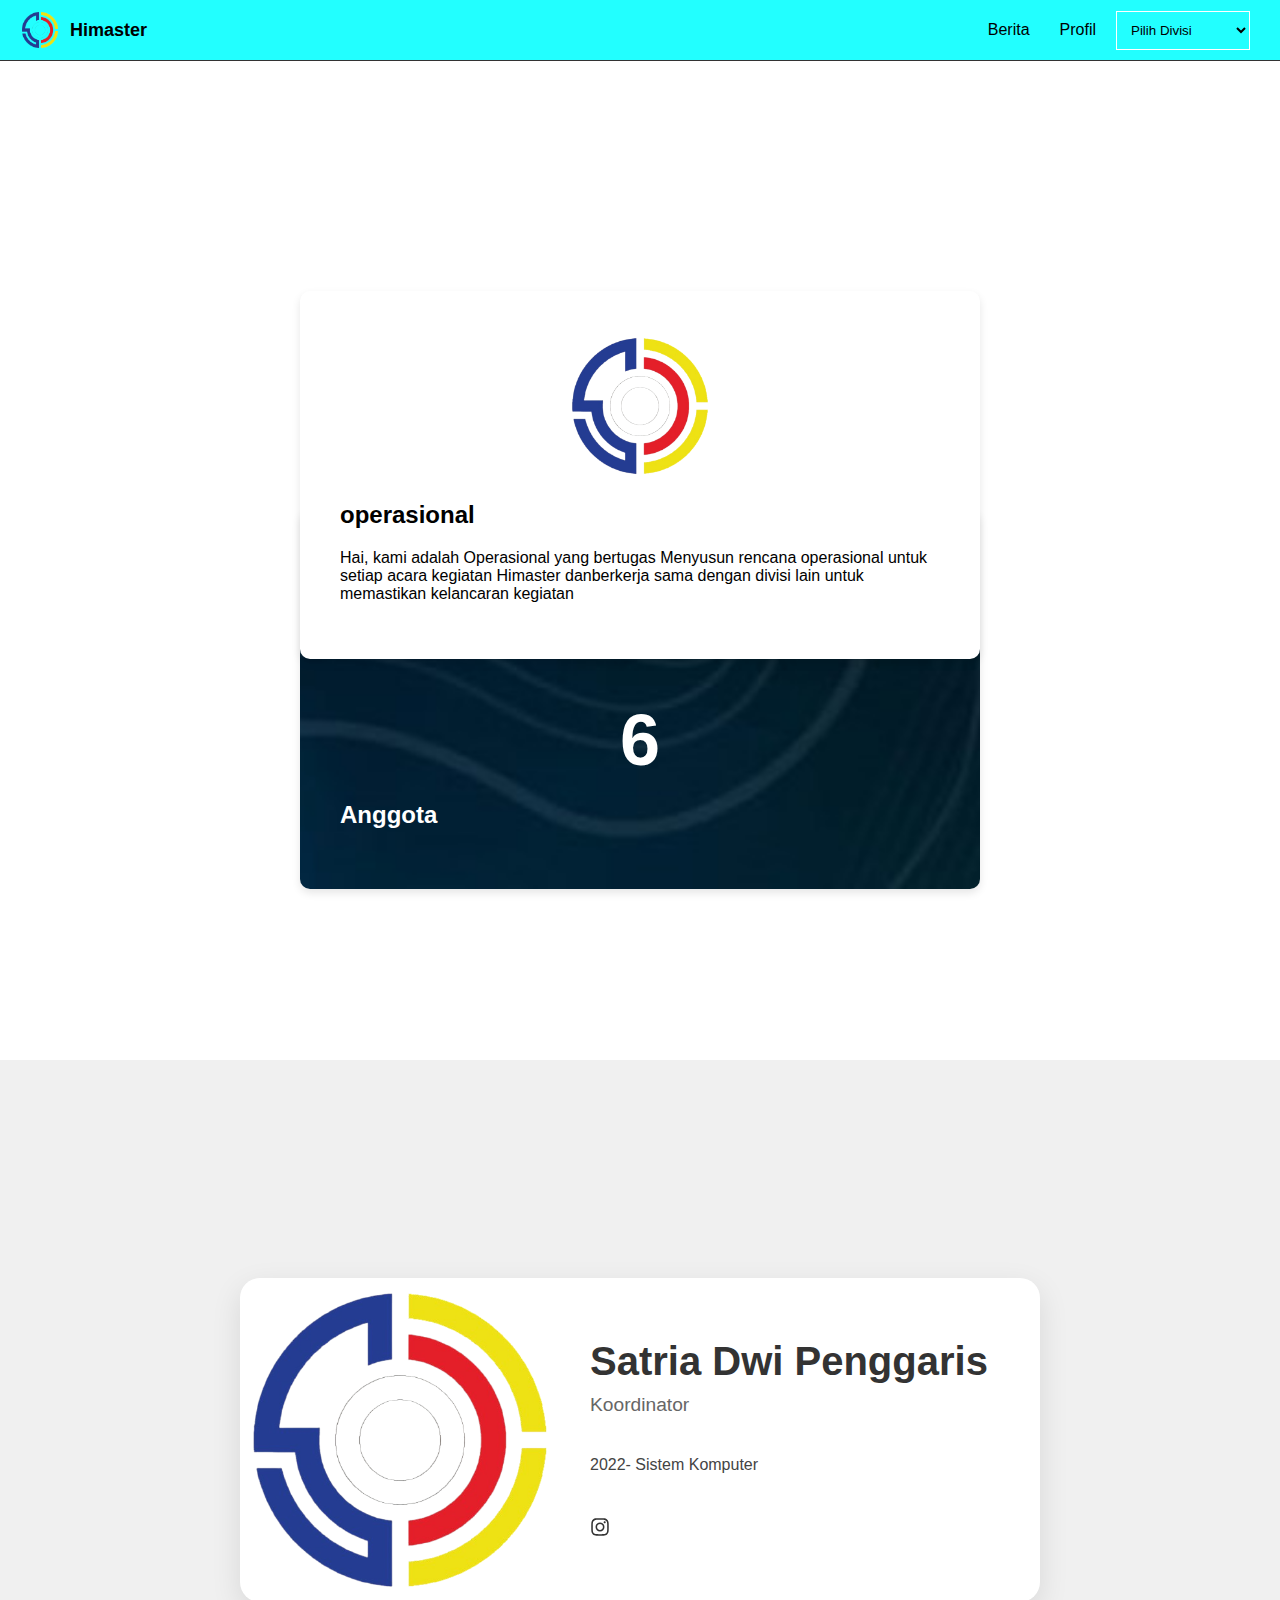
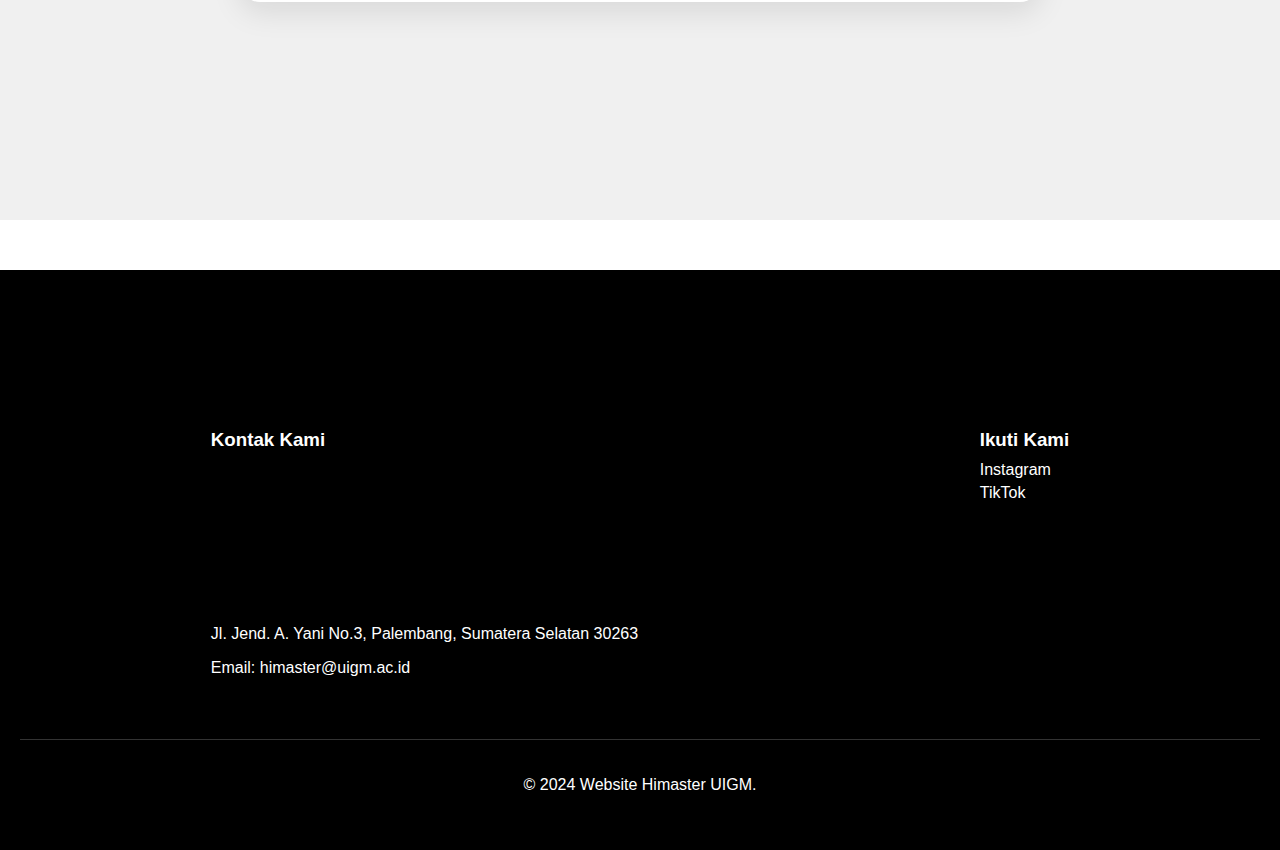
<file: opra/opra.html>
<!DOCTYPE html>
<html lang="id">
  <head>
    <meta charset="UTF-8" />
    <meta name="viewport" content="width=device-width, initial-scale=1.0" />
    <link rel="icon" type="image/svg+xml" href="./logo.png" />
    <title>Himaster UIGM</title>
    <link rel="stylesheet" href="opra.css" />
  </head>
  <body>
    <div id="navbar1" class="navbar">
      <div class="logo-container">
        <img src="../P.png" alt="Logo" class="logo" />
        <span class="org-name">Himaster</span>
      </div>
      <div class="menu-container">
        <a href="../berita/berita.html">Berita</a>
        <a href="../index.html">Profil</a>
        <select onchange="window.location.href=this.value">
          <option value="">Pilih Divisi</option>
          <option value="../wirau/wirau.html">Kewirausahaan</option>
          <option value="../media/media.html">Media Kreatif</option>
          <option value="../humas/humas.html">Humas</option>
          <option value="../pubdok/pubdok.html">Pubdok</option>
          <option value="../psdm/psdm.html">PSDM</option>
          <option value="../lapangan/lapangan.html">Lapangan</option>
          <option value="./opra.html">Operasional</option>
          <option value="../it/it.html">IT</option>
          <option value="../sket/sket.html">Sekretaris</option>
          <option value="../bendahara/bendahara.html">Bendahara</option>
        </select>
        <span class="openSidebar" onclick="openNav()">&#9776;</span>
      </div>
    </div>

    <div id="navbar2" class="navbar">
      <div class="logo-container">
        <img src="../P.png" alt="Logo" class="logo" />
        <span class="org-name">Himaster</span>
      </div>
      <div class="menu-container">
        <a href="../berita/berita.html">Berita</a>
        <a href="../index.html">Profil</a>
        <select onchange="window.location.href=this.value">
          <option value="">Pilih Divisi</option>
          <option value="../wirau/wirau.html">Kewirausahaan</option>
          <option value="../media/media.html">Media Kreatif</option>
          <option value="../humas/humas.html">Humas</option>
          <option value="../pubdok/pubdok.html">Pubdok</option>
          <option value="../psdm/psdm.html">PSDM</option>
          <option value="../lapangan/lapangan.html">Lapangan</option>
          <option value="./opra.html">Operasional</option>
          <option value="../it/it.html">IT</option>
          <option value="../sket/sket.html">Sekretaris</option>
          <option value="../bendahara/bendahara.html">Bendahara</option>
        </select>
        <span class="openSidebar" onclick="openNav()">&#9776;</span>
      </div>
    </div>

    <div id="sidebar">
      <a href="javascript:void(0)" class="closebtn" onclick="closeNav()"
        >&times;</a
      >
      <a href="../berita/berita.html">Berita</a>
      <a href="../index.html">Profil</a>
      <div class="dropdown">
        <button class="dropbtn" onclick="toggleDropdown()">
          Pilih Divisi
          <span class="arrow"></span>
        </button>
        <div id="divisiDropdown" class="dropdown-content">
          <a href="../wirau/wirau.html">Kewirausahaan</a>
          <a href="../media/media.html">Media Kreatif</a>
          <a href="../humas/humas.html">Humas</a>
          <a href="../pubdok/pubdok.html">Pubdok</a>
          <a href="../psdm/psdm.html">PSDM</a>
          <a href="../lapangan/lapangan.html">Lapangan</a>
          <a href="../opra/opra.html">Operasional</a>
          <a href="../it/it.html">IT</a>
          <a href="../sket/sket.html">Sekretaris</a>
          <a href="../bendahara/bendahara.html">Bendahara</a>
        </div>
      </div>
    </div>

    <div id="content">
      <div class="card-container">
        <div class="card card-1">
          <img src="../P.png" alt="Logo" class="logo" />
          <h2>operasional</h2>
          <p>
            Hai, kami adalah Operasional yang bertugas Menyusun rencana
            operasional untuk setiap acara kegiatan Himaster danberkerja sama
            dengan divisi lain untuk memastikan kelancaran kegiatan
          </p>
        </div>
        <div class="card card-2">
          <div class="number" id="number">0</div>
          <h2>Anggota</h2>
        </div>
      </div>
    </div>

    <div class="id-card-container">
      <div class="id-card">
        <div class="id-card-photo">
          <img src="../P.png" alt="Foto Profil" />
        </div>
        <div class="id-card-content">
          <h2>Satria Dwi Penggaris</h2>
          <p class="id-card-title">Koordinator</p>
          <p class="id-card-description">2022- Sistem Komputer</p>
          <div class="card-social-icons">
            <a
              href="https://www.instagram.com/himaster.uigm?igsh=ejN0b3g1dzd6eHpl"
              target="_blank"
            >
              <svg
                xmlns="http://www.w3.org/2000/svg"
                viewBox="0 0 448 512"
                width="20"
                height="20"
              >
                <path
                  d="M224.1 141c-63.6 0-114.9 51.3-114.9 114.9s51.3 114.9 114.9 114.9S339 319.5 339 255.9 287.7 141 224.1 141zm0 189.6c-41.1 0-74.7-33.5-74.7-74.7s33.5-74.7 74.7-74.7 74.7 33.5 74.7 74.7-33.6 74.7-74.7 74.7zm146.4-194.3c0 14.9-12 26.8-26.8 26.8-14.9 0-26.8-12-26.8-26.8s12-26.8 26.8-26.8 26.8 12 26.8 26.8zm76.1 27.2c-1.7-35.9-9.9-67.7-36.2-93.9-26.2-26.2-58-34.4-93.9-36.2-37-2.1-147.9-2.1-184.9 0-35.8 1.7-67.6 9.9-93.9 36.1s-34.4 58-36.2 93.9c-2.1 37-2.1 147.9 0 184.9 1.7 35.9 9.9 67.7 36.2 93.9s58 34.4 93.9 36.2c37 2.1 147.9 2.1 184.9 0 35.9-1.7 67.7-9.9 93.9-36.2 26.2-26.2 34.4-58 36.2-93.9 2.1-37 2.1-147.8 0-184.8zM398.8 388c-7.8 19.6-22.9 34.7-42.6 42.6-29.5 11.7-99.5 9-132.1 9s-102.7 2.6-132.1-9c-19.6-7.8-34.7-22.9-42.6-42.6-11.7-29.5-9-99.5-9-132.1s-2.6-102.7 9-132.1c7.8-19.6 22.9-34.7 42.6-42.6 29.5-11.7 99.5-9 132.1-9s102.7-2.6 132.1 9c19.6 7.8 34.7 22.9 42.6 42.6 11.7 29.5 9 99.5 9 132.1s2.7 102.7-9 132.1z"
                />
              </svg>
            </a>
          </div>
        </div>
      </div>
    </div>

    <footer>
      <div class="footer-content">
        <div class="contact-info">
          <h3>Kontak Kami</h3>
          <iframe
            class="map"
            src="https://www.google.com/maps/embed?pb=!1m18!1m12!1m3!1d3984.4849267770833!2d104.73826907361723!3d-2.9628609970133155!2m3!1f0!2f0!3f0!3m2!1i1024!2i768!4f13.1!3m3!1m2!1s0x2e3b75cdb9147ded%3A0xbc5023001e3a77b1!2sUniversitas%20Indo%20Global%20Mandiri%20Palembang!5e0!3m2!1sid!2sid!4v1722508247587!5m2!1sid!2sid"
            allowfullscreen=""
            loading="lazy"
          ></iframe>
          <p>Jl. Jend. A. Yani No.3, Palembang, Sumatera Selatan 30263</p>
          <p>
            Email: <a href="mailto:himaster@uigm.ac.id">himaster@uigm.ac.id</a>
          </p>
        </div>
        <div class="social-media">
          <h3>Ikuti Kami</h3>
          <a
            href="https://www.instagram.com/himaster.uigm?igsh=ejN0b3g1dzd6eHpl"
            target="_blank"
            >Instagram</a
          >
          <a
            href="https://www.tiktok.com/@himaster.uigm?_t=8ol324eNSkq&_r=1"
            target="_blank"
            >TikTok</a
          >
        </div>
      </div>
      <div class="copyright">
        <p>&copy; 2024 Website Himaster UIGM.</p>
      </div>
    </footer>
    <script src="opra.js"></script>
  </body>
</html>
</file>
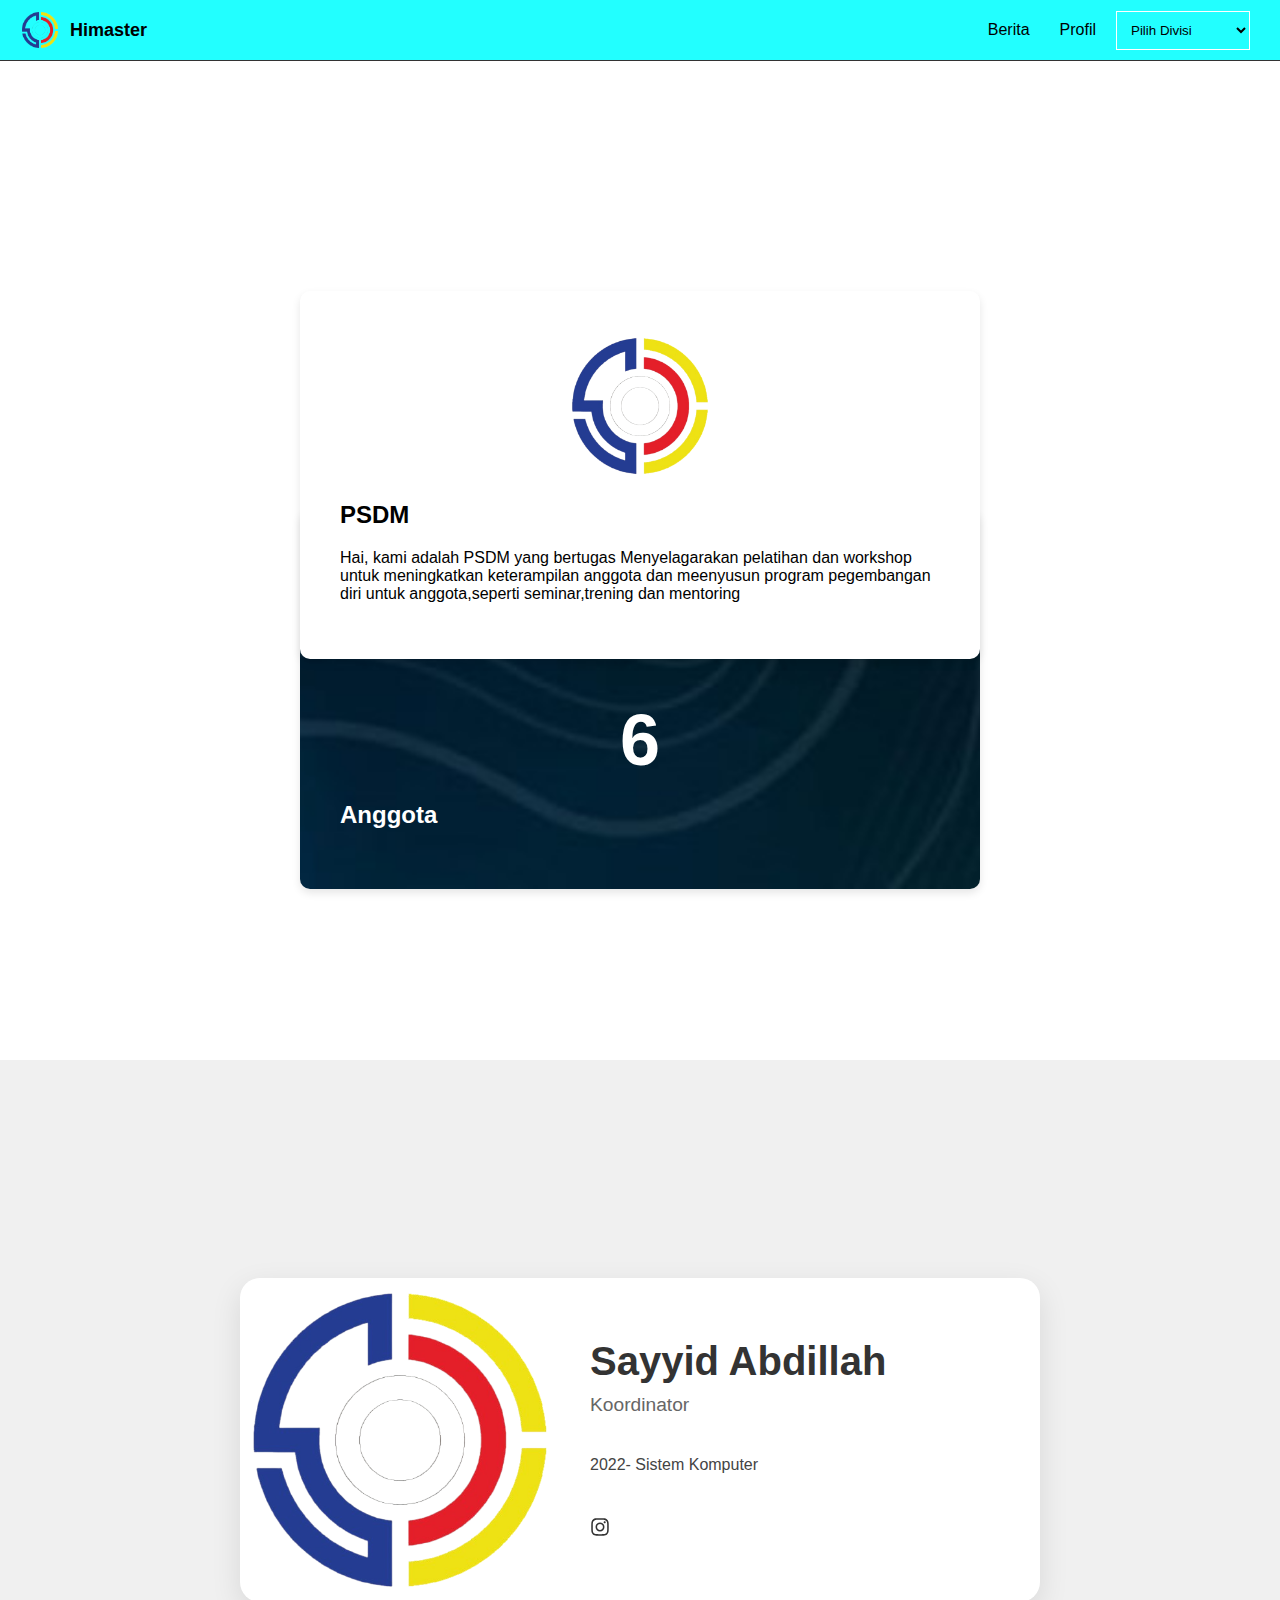
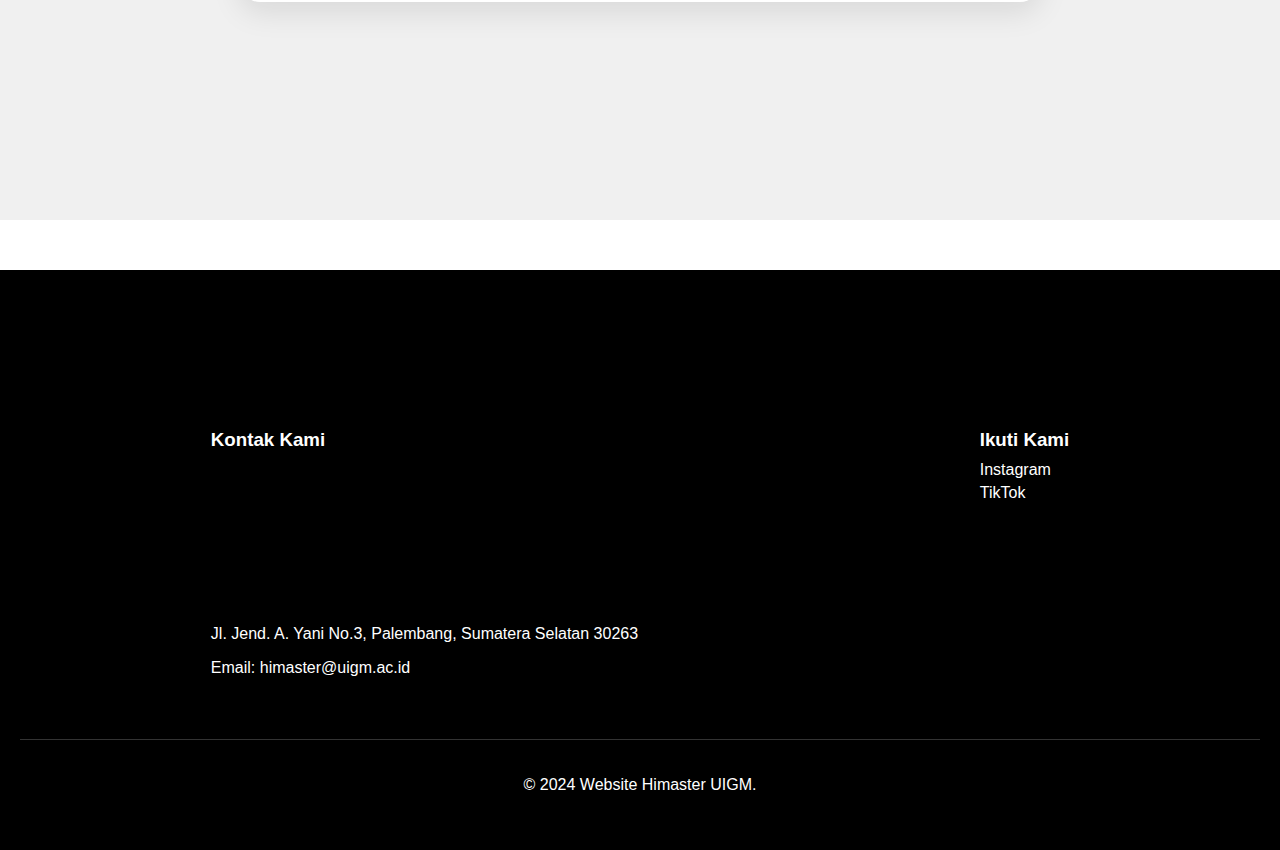
<file: psdm/psdm.html>
<!DOCTYPE html>
<html lang="id">
  <head>
    <meta charset="UTF-8" />
    <meta name="viewport" content="width=device-width, initial-scale=1.0" />
    <link rel="icon" type="image/svg+xml" href="../P.png" />
    <title>Himaster UIGM</title>
    <link rel="stylesheet" href="psdm.css" />
  </head>
  <body>
    <div id="navbar1" class="navbar">
      <div class="logo-container">
        <img src="../P.png" alt="Logo" class="logo" />
        <span class="org-name">Himaster</span>
      </div>
      <div class="menu-container">
        <a href="../berita/berita.html">Berita</a>
        <a href="../index.html">Profil</a>
        <select onchange="window.location.href=this.value">
          <option value="">Pilih Divisi</option>
          <option value="../wirau/wirau.html">Kewirausahaan</option>
          <option value="../media/media.html">Media Kreatif</option>
          <option value="../humas/humas.html">Humas</option>
          <option value="../pubdok/pubdok.html">Pubdok</option>
          <option value="./psdm.html">PSDM</option>
          <option value="../lapangan/lapangan.html">Lapangan</option>
          <option value="../opra/opra.html">Operasional</option>
          <option value="../it/it.html">IT</option>
          <option value="../sket/sket.html">Sekretaris</option>
          <option value="../bendahara/bendahara.html">Bendahara</option>
        </select>
        <span class="openSidebar" onclick="openNav()">&#9776;</span>
      </div>
    </div>

    <div id="navbar2" class="navbar">
      <div class="logo-container">
        <img src="../P.png" alt="Logo" class="logo" />
        <span class="org-name">Himaster</span>
      </div>
      <div class="menu-container">
        <a href="../berita/berita.html">Berita</a>
        <a href="../index.html">Profil</a>
        <select onchange="window.location.href=this.value">
          <option value="">Pilih Divisi</option>
          <option value="../wirau/wirau.html">Kewirausahaan</option>
          <option value="../media/media.html">Media Kreatif</option>
          <option value="../humas/humas.html">Humas</option>
          <option value="../pubdok/pubdok.html">Pubdok</option>
          <option value="./psdm.html">PSDM</option>
          <option value="../lapangan/lapangan.html">Lapangan</option>
          <option value="../opra/opra.html">Operasional</option>
          <option value="../it/it.html">IT</option>
          <option value="../sket/sket.html">Sekretaris</option>
          <option value="../bendahara/bendahara.html">Bendahara</option>
        </select>
        <span class="openSidebar" onclick="openNav()">&#9776;</span>
      </div>
    </div>

    <div id="sidebar">
      <a href="javascript:void(0)" class="closebtn" onclick="closeNav()"
        >&times;</a
      >
      <a href="../berita/berita.html">Berita</a>
      <a href="../index.html">Profil</a>
      <div class="dropdown">
        <button class="dropbtn" onclick="toggleDropdown()">
          Pilih Divisi
          <span class="arrow"></span>
        </button>
        <div id="divisiDropdown" class="dropdown-content">
          <a href="../wirau/wirau.html">Kewirausahaan</a>
          <a href="../media/media.html">Media Kreatif</a>
          <a href="../humas/humas.html">Humas</a>
          <a href="../pubdok/pubdok.html">Pubdok</a>
          <a href="../psdm/psdm.html">PSDM</a>
          <a href="../lapangan/lapangan.html">Lapangan</a>
          <a href="../opra/opra.html">Operasional</a>
          <a href="../it/it.html">IT</a>
          <a href="../sket/sket.html">Sekretaris</a>
          <a href="../bendahara/bendahara.html">Bendahara</a>
        </div>
      </div>
    </div>

    <div id="content">
      <div class="card-container">
        <div class="card card-1">
          <img src="../P.png" alt="Logo" class="logo" />
          <h2>PSDM</h2>
          <p>
            Hai, kami adalah PSDM yang bertugas Menyelagarakan pelatihan dan
            workshop untuk meningkatkan keterampilan anggota dan meenyusun
            program pegembangan diri untuk anggota,seperti seminar,trening dan
            mentoring
          </p>
        </div>
        <div class="card card-2">
          <div class="number" id="number">0</div>
          <h2>Anggota</h2>
        </div>
      </div>
    </div>

    <div class="id-card-container">
      <div class="id-card">
        <div class="id-card-photo">
          <img src="../P.png" alt="Foto Profil" />
        </div>
        <div class="id-card-content">
          <h2>Sayyid Abdillah</h2>
          <p class="id-card-title">Koordinator</p>
          <p class="id-card-description">2022- Sistem Komputer</p>
          <div class="card-social-icons">
            <a
              href="https://www.instagram.com/himaster.uigm?igsh=ejN0b3g1dzd6eHpl"
              target="_blank"
            >
              <svg
                xmlns="http://www.w3.org/2000/svg"
                viewBox="0 0 448 512"
                width="20"
                height="20"
              >
                <path
                  d="M224.1 141c-63.6 0-114.9 51.3-114.9 114.9s51.3 114.9 114.9 114.9S339 319.5 339 255.9 287.7 141 224.1 141zm0 189.6c-41.1 0-74.7-33.5-74.7-74.7s33.5-74.7 74.7-74.7 74.7 33.5 74.7 74.7-33.6 74.7-74.7 74.7zm146.4-194.3c0 14.9-12 26.8-26.8 26.8-14.9 0-26.8-12-26.8-26.8s12-26.8 26.8-26.8 26.8 12 26.8 26.8zm76.1 27.2c-1.7-35.9-9.9-67.7-36.2-93.9-26.2-26.2-58-34.4-93.9-36.2-37-2.1-147.9-2.1-184.9 0-35.8 1.7-67.6 9.9-93.9 36.1s-34.4 58-36.2 93.9c-2.1 37-2.1 147.9 0 184.9 1.7 35.9 9.9 67.7 36.2 93.9s58 34.4 93.9 36.2c37 2.1 147.9 2.1 184.9 0 35.9-1.7 67.7-9.9 93.9-36.2 26.2-26.2 34.4-58 36.2-93.9 2.1-37 2.1-147.8 0-184.8zM398.8 388c-7.8 19.6-22.9 34.7-42.6 42.6-29.5 11.7-99.5 9-132.1 9s-102.7 2.6-132.1-9c-19.6-7.8-34.7-22.9-42.6-42.6-11.7-29.5-9-99.5-9-132.1s-2.6-102.7 9-132.1c7.8-19.6 22.9-34.7 42.6-42.6 29.5-11.7 99.5-9 132.1-9s102.7-2.6 132.1 9c19.6 7.8 34.7 22.9 42.6 42.6 11.7 29.5 9 99.5 9 132.1s2.7 102.7-9 132.1z"
                />
              </svg>
            </a>
          </div>
        </div>
      </div>
    </div>

    <footer>
      <div class="footer-content">
        <div class="contact-info">
          <h3>Kontak Kami</h3>
          <iframe
            class="map"
            src="https://www.google.com/maps/embed?pb=!1m18!1m12!1m3!1d3984.4849267770833!2d104.73826907361723!3d-2.9628609970133155!2m3!1f0!2f0!3f0!3m2!1i1024!2i768!4f13.1!3m3!1m2!1s0x2e3b75cdb9147ded%3A0xbc5023001e3a77b1!2sUniversitas%20Indo%20Global%20Mandiri%20Palembang!5e0!3m2!1sid!2sid!4v1722508247587!5m2!1sid!2sid"
            allowfullscreen=""
            loading="lazy"
          ></iframe>
          <p>Jl. Jend. A. Yani No.3, Palembang, Sumatera Selatan 30263</p>
          <p>
            Email: <a href="mailto:himaster@uigm.ac.id">himaster@uigm.ac.id</a>
          </p>
        </div>
        <div class="social-media">
          <h3>Ikuti Kami</h3>
          <a
            href="https://www.instagram.com/himaster.uigm?igsh=ejN0b3g1dzd6eHpl"
            target="_blank"
            >Instagram</a
          >
          <a
            href="https://www.tiktok.com/@himaster.uigm?_t=8ol324eNSkq&_r=1"
            target="_blank"
            >TikTok</a
          >
        </div>
      </div>
      <div class="copyright">
        <p>&copy; 2024 Website Himaster UIGM.</p>
      </div>
    </footer>
    <script src="psdm.js"></script>
  </body>
</html>
</file>
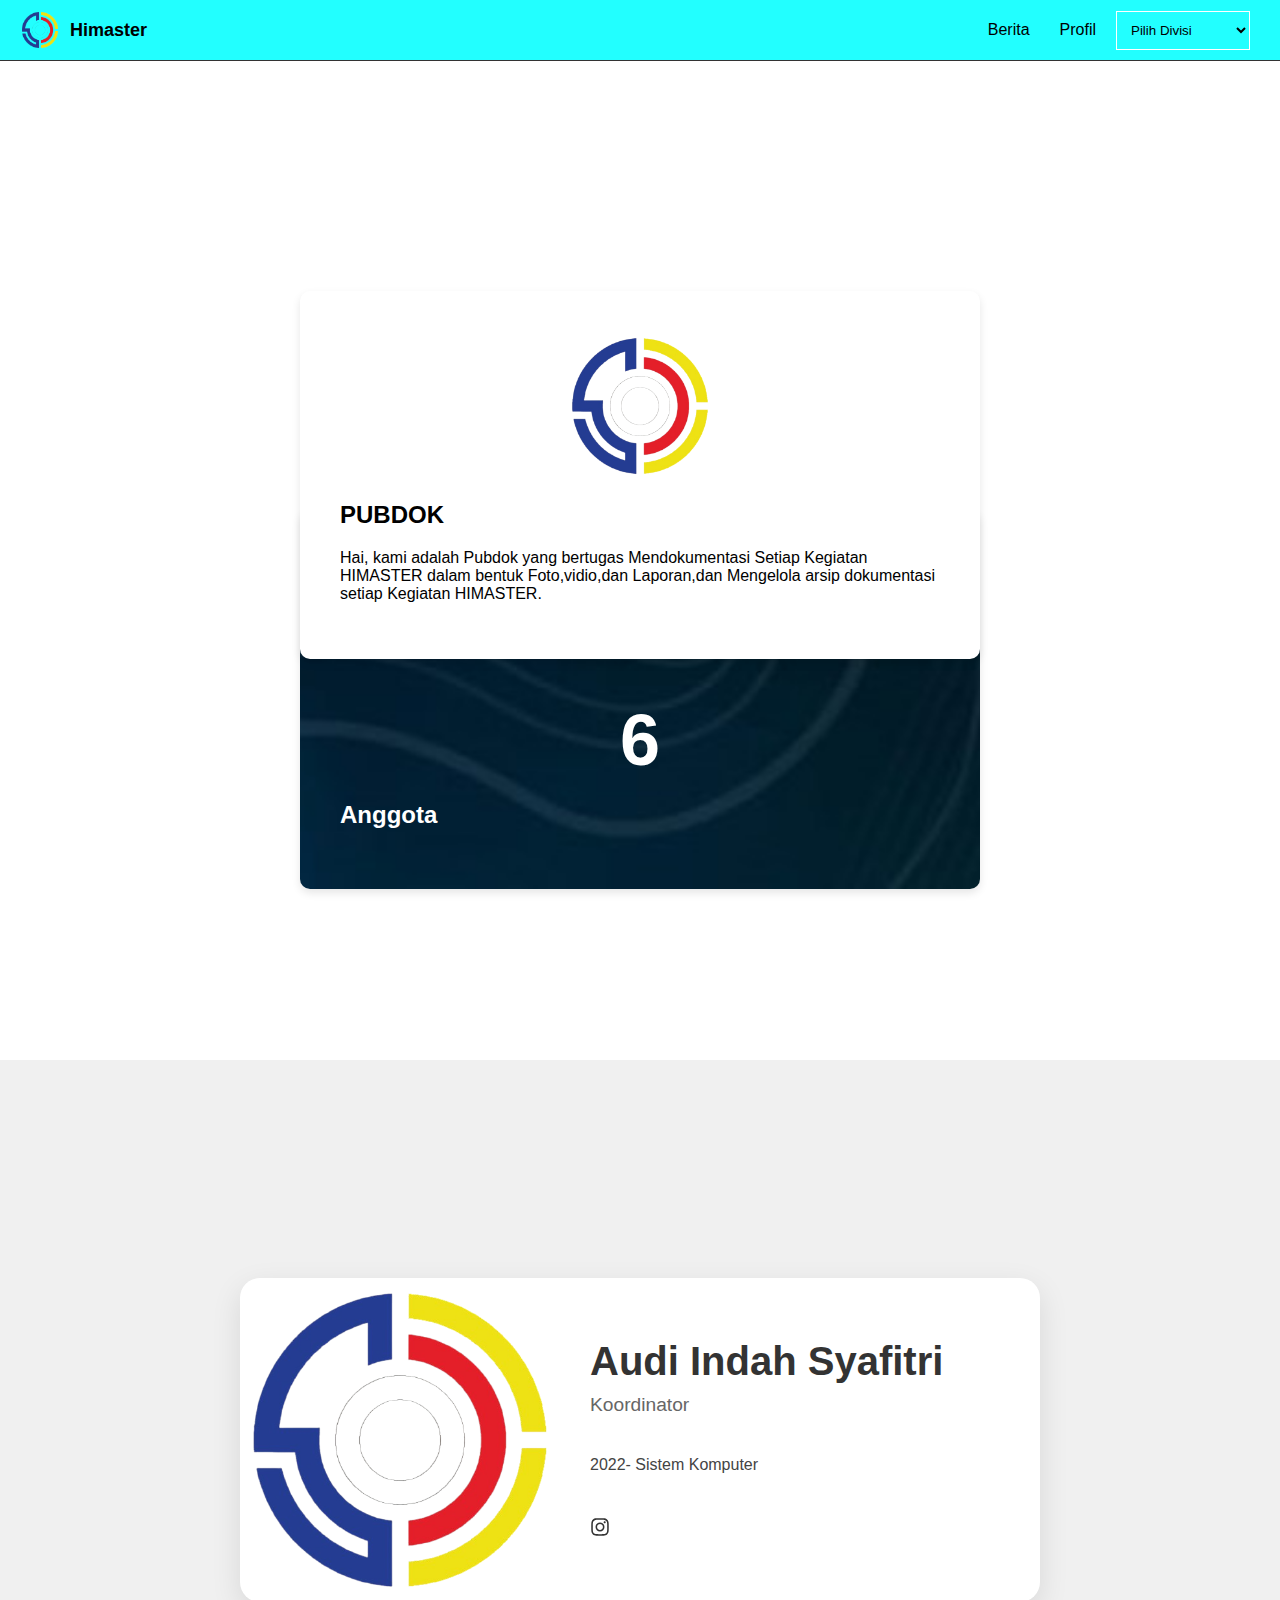
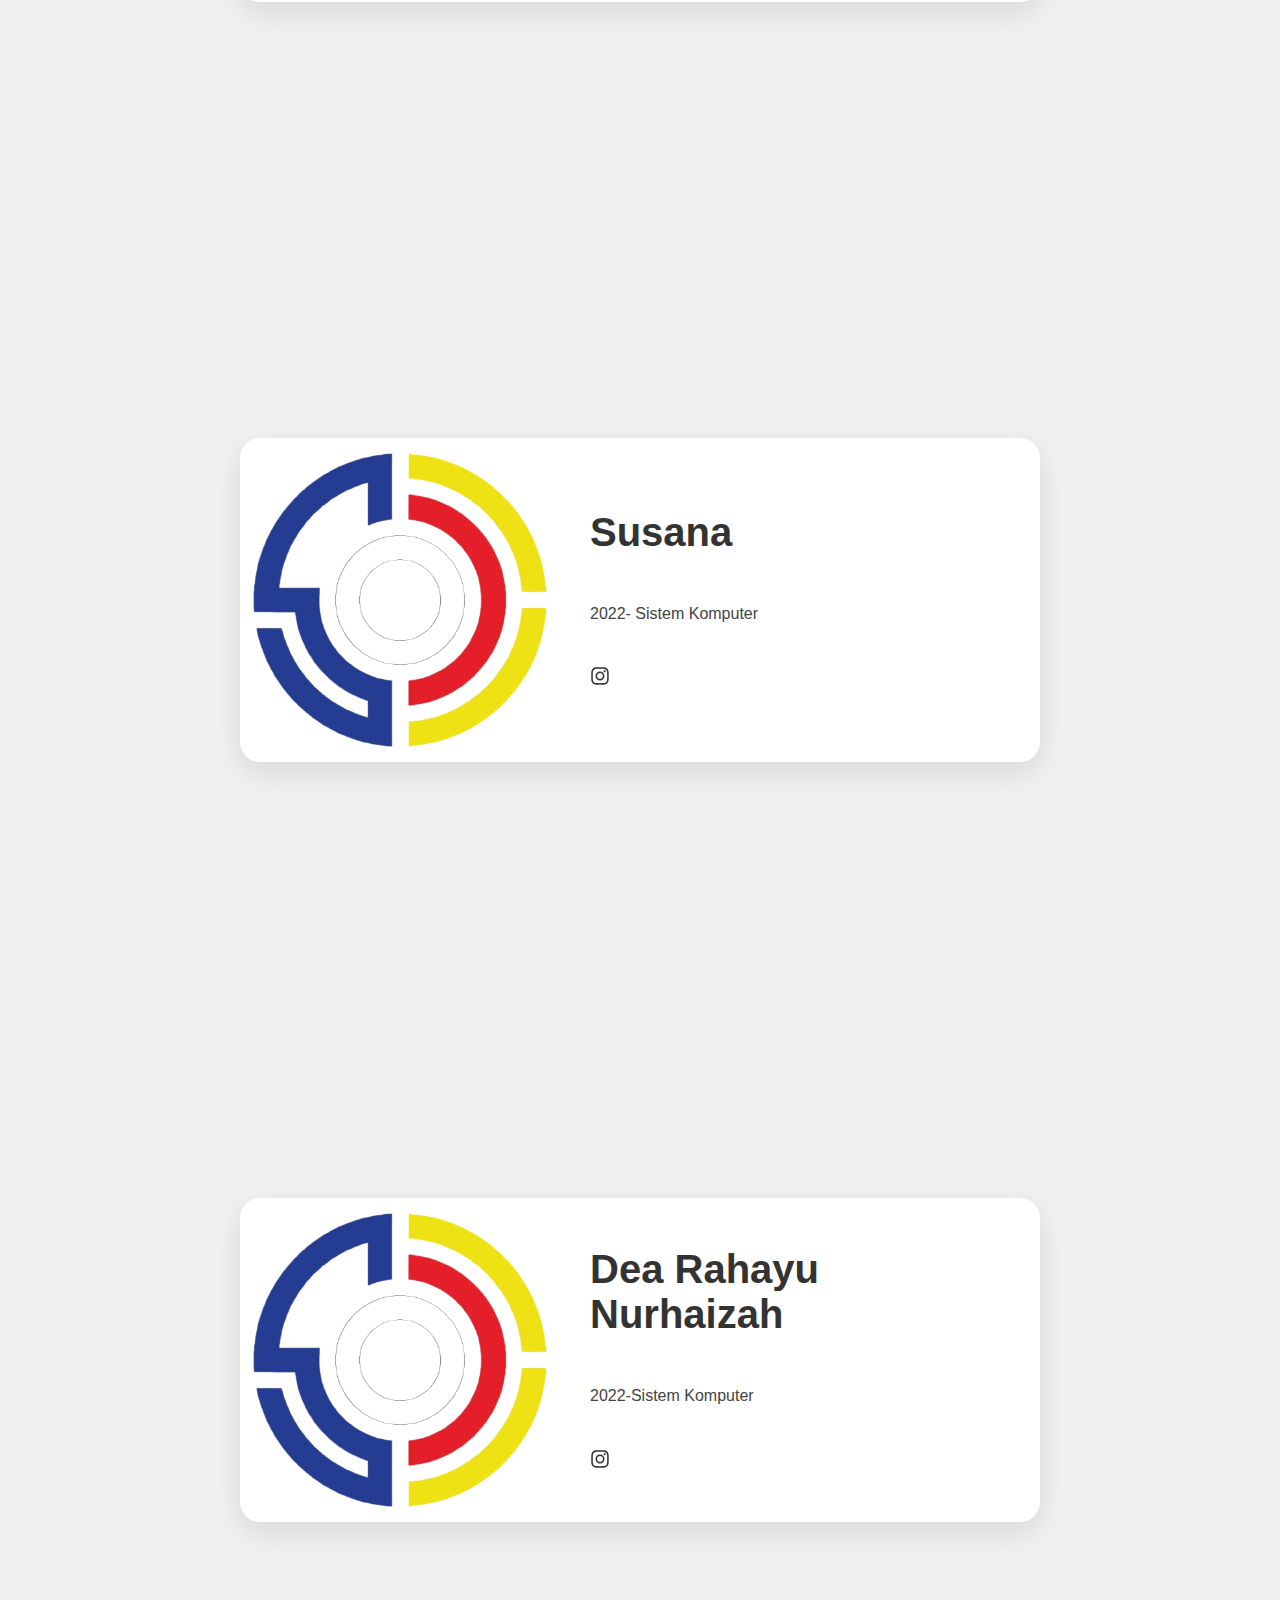
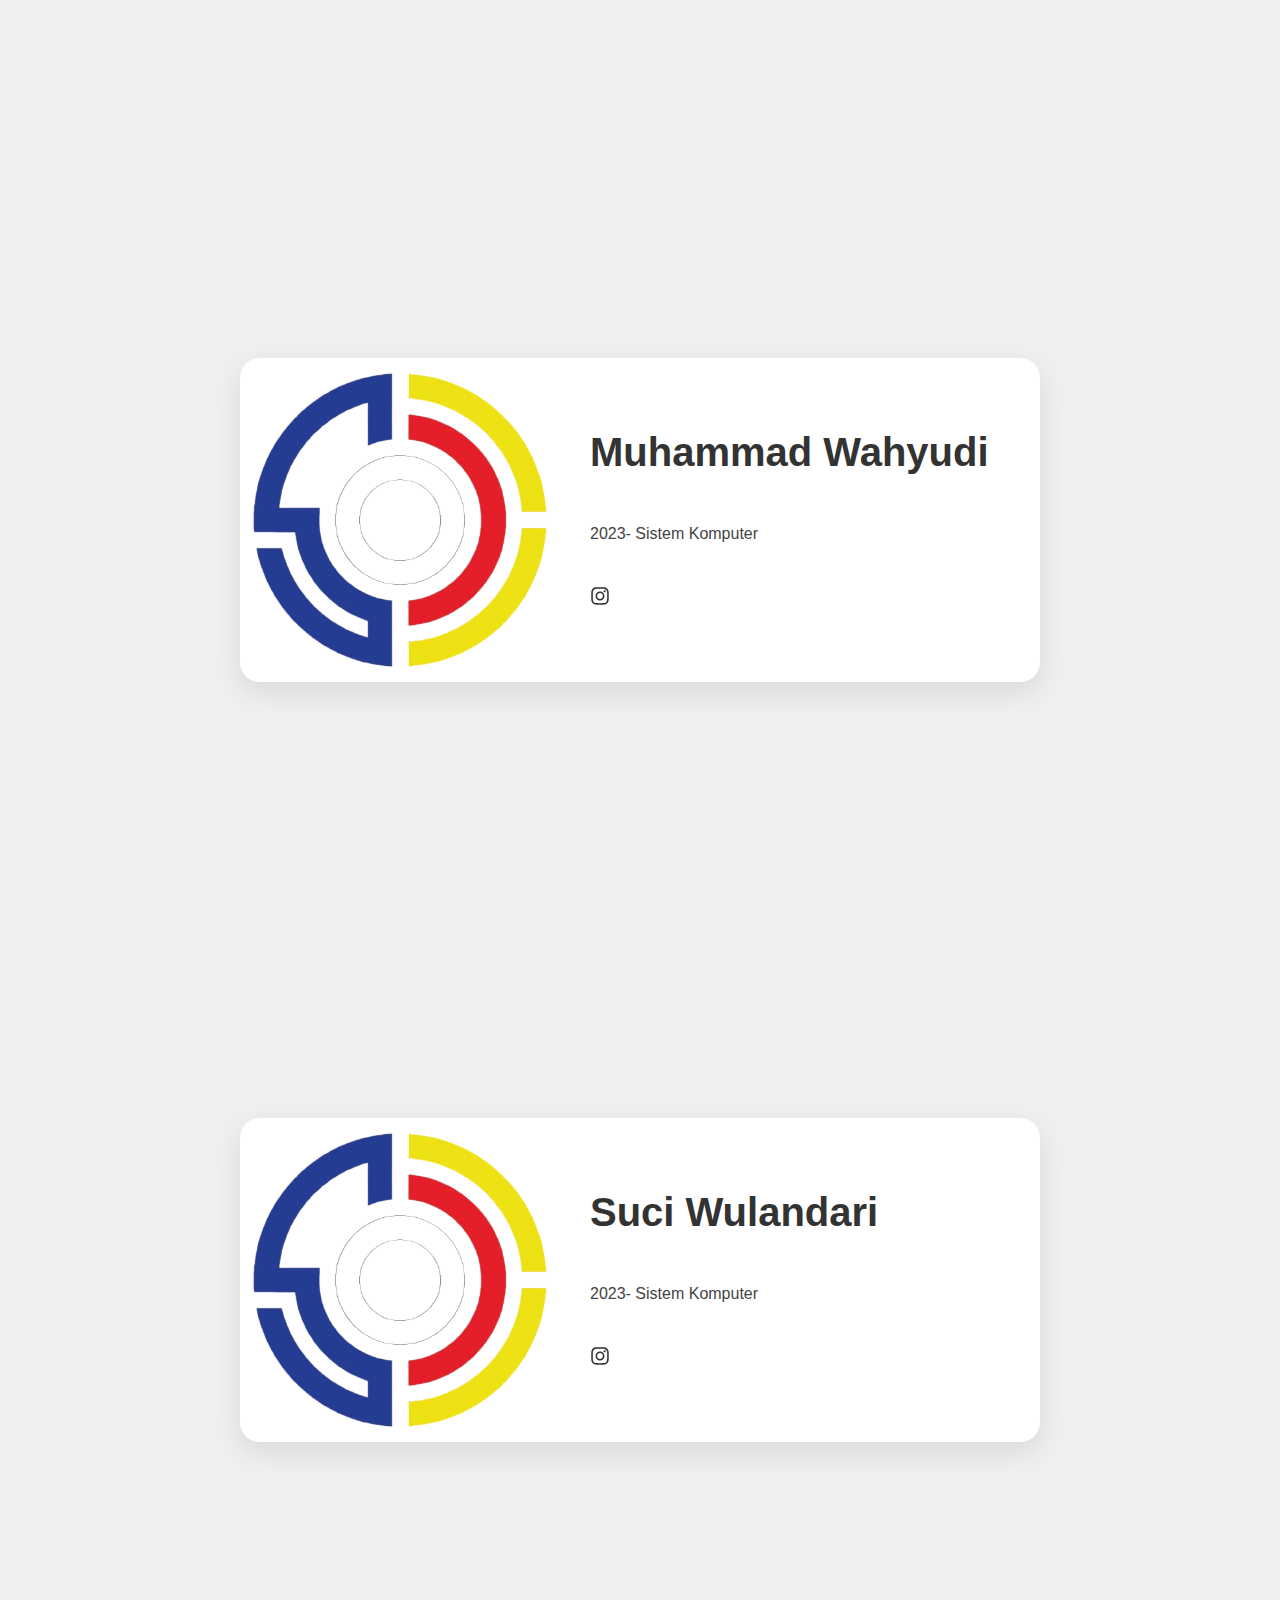
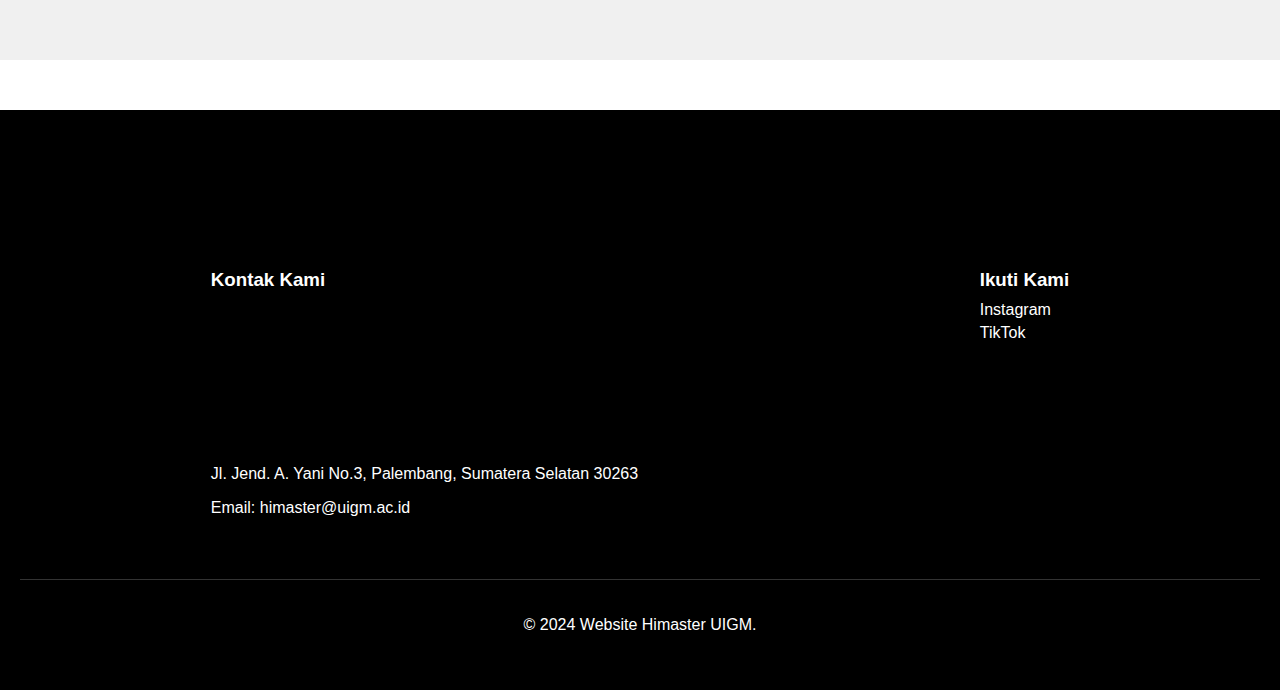
<file: pubdok/pubdok.html>
<!DOCTYPE html>
<html lang="id">
  <head>
    <meta charset="UTF-8" />
    <meta name="viewport" content="width=device-width, initial-scale=1.0" />
    <link rel="icon" type="image/svg+xml" href="../P.png" />
    <title>Himaster UIGM</title>
    <link rel="stylesheet" href="pubdok.css" />
  </head>
  <body>
    <div id="navbar1" class="navbar">
      <div class="logo-container">
        <img src="../P.png" alt="Logo" class="logo" />
        <span class="org-name">Himaster</span>
      </div>
      <div class="menu-container">
        <a href="../berita/berita.html">Berita</a>
        <a href="../index.html">Profil</a>
        <select onchange="window.location.href=this.value">
          <option value="">Pilih Divisi</option>
          <option value="../wirau/wirau.html">Kewirausahaan</option>
          <option value="../media/media.html">Media Kreatif</option>
          <option value="../humas/humas.html">Humas</option>
          <option value="./pubdok.html">Pubdok</option>
          <option value="../psdm/psdm.html">PSDM</option>
          <option value="../lapangan/lapangan.html">Lapangan</option>
          <option value="../opra/opra.html">Operasional</option>
          <option value="../it/it.html">IT</option>
          <option value="../sket/sket.html">Sekretaris</option>
          <option value="../bendahara/bendahara.html">Bendahara</option>
        </select>
        <span class="openSidebar" onclick="openNav()">&#9776;</span>
      </div>
    </div>

    <div id="navbar2" class="navbar">
      <div class="logo-container">
        <img src="../P.png" alt="Logo" class="logo" />
        <span class="org-name">Himaster</span>
      </div>
      <div class="menu-container">
        <a href="../berita/berita.html">Berita</a>
        <a href="../index.html">Profil</a>
        <select onchange="window.location.href=this.value">
          <option value="">Pilih Divisi</option>
          <option value="../wirau/wirau.html">Kewirausahaan</option>
          <option value="../media/media.html">Media Kreatif</option>
          <option value="../humas/humas.html">Humas</option>
          <option value="./pubdok.html">Pubdok</option>
          <option value="../psdm/psdm.html">PSDM</option>
          <option value="../lapangan/lapangan.html">Lapangan</option>
          <option value="../opra/opra.html">Operasional</option>
          <option value="../it/it.html">IT</option>
          <option value="../sket/sket.html">Sekretaris</option>
          <option value="../bendahara/bendahara.html">Bendahara</option>
        </select>
        <span class="openSidebar" onclick="openNav()">&#9776;</span>
      </div>
    </div>

    <div id="sidebar">
      <a href="javascript:void(0)" class="closebtn" onclick="closeNav()"
        >&times;</a
      >
      <a href="../berita/berita.html">Berita</a>
      <a href="../index.html">Profil</a>
      <div class="dropdown">
        <button class="dropbtn" onclick="toggleDropdown()">
          Pilih Divisi
          <span class="arrow"></span>
        </button>
        <div id="divisiDropdown" class="dropdown-content">
          <a href="../wirau/wirau.html">Kewirausahaan</a>
          <a href="../media/media.html">Media Kreatif</a>
          <a href="../humas/humas.html">Humas</a>
          <a href="../pubdok/pubdok.html">Pubdok</a>
          <a href="../psdm/psdm.html">PSDM</a>
          <a href="../lapangan/lapangan.html">Lapangan</a>
          <a href="../opra/opra.html">Operasional</a>
          <a href="../it/it.html">IT</a>
          <a href="../sket/sket.html">Sekretaris</a>
          <a href="../bendahara/bendahara.html">Bendahara</a>
        </div>
      </div>
    </div>

    <div id="content">
      <div class="card-container">
        <div class="card card-1">
          <img src="../P.png" alt="Logo" class="logo" />
          <h2>PUBDOK</h2>
          <p>
            Hai, kami adalah Pubdok yang bertugas Mendokumentasi Setiap Kegiatan
            HIMASTER dalam bentuk Foto,vidio,dan Laporan,dan Mengelola arsip
            dokumentasi setiap Kegiatan HIMASTER.
          </p>
        </div>
        <div class="card card-2">
          <div class="number" id="number">0</div>
          <h2>Anggota</h2>
        </div>
      </div>
    </div>

    <div class="id-card-container">
      <div class="id-card">
        <div class="id-card-photo">
          <img src="../P.png" alt="Foto Profil" />
        </div>
        <div class="id-card-content">
          <h2>Audi Indah Syafitri</h2>
          <p class="id-card-title">Koordinator</p>
          <p class="id-card-description">2022- Sistem Komputer</p>
          <div class="card-social-icons">
            <a
              href="https://www.instagram.com/himaster.uigm?igsh=ejN0b3g1dzd6eHpl"
              target="_blank"
            >
              <svg
                xmlns="http://www.w3.org/2000/svg"
                viewBox="0 0 448 512"
                width="20"
                height="20"
              >
                <path
                  d="M224.1 141c-63.6 0-114.9 51.3-114.9 114.9s51.3 114.9 114.9 114.9S339 319.5 339 255.9 287.7 141 224.1 141zm0 189.6c-41.1 0-74.7-33.5-74.7-74.7s33.5-74.7 74.7-74.7 74.7 33.5 74.7 74.7-33.6 74.7-74.7 74.7zm146.4-194.3c0 14.9-12 26.8-26.8 26.8-14.9 0-26.8-12-26.8-26.8s12-26.8 26.8-26.8 26.8 12 26.8 26.8zm76.1 27.2c-1.7-35.9-9.9-67.7-36.2-93.9-26.2-26.2-58-34.4-93.9-36.2-37-2.1-147.9-2.1-184.9 0-35.8 1.7-67.6 9.9-93.9 36.1s-34.4 58-36.2 93.9c-2.1 37-2.1 147.9 0 184.9 1.7 35.9 9.9 67.7 36.2 93.9s58 34.4 93.9 36.2c37 2.1 147.9 2.1 184.9 0 35.9-1.7 67.7-9.9 93.9-36.2 26.2-26.2 34.4-58 36.2-93.9 2.1-37 2.1-147.8 0-184.8zM398.8 388c-7.8 19.6-22.9 34.7-42.6 42.6-29.5 11.7-99.5 9-132.1 9s-102.7 2.6-132.1-9c-19.6-7.8-34.7-22.9-42.6-42.6-11.7-29.5-9-99.5-9-132.1s-2.6-102.7 9-132.1c7.8-19.6 22.9-34.7 42.6-42.6 29.5-11.7 99.5-9 132.1-9s102.7-2.6 132.1 9c19.6 7.8 34.7 22.9 42.6 42.6 11.7 29.5 9 99.5 9 132.1s2.7 102.7-9 132.1z"
                />
              </svg>
            </a>
          </div>
        </div>
      </div>
    </div>
    <div class="id-card-container">
      <div class="id-card">
        <div class="id-card-photo">
          <img src="../P.png" alt="Foto Profil" />
        </div>
        <div class="id-card-content">
          <h2>Susana</h2>
          <p class="id-card-title"></p>
          <p class="id-card-description">2022- Sistem Komputer</p>
          <div class="card-social-icons">
            <a
              href="https://www.instagram.com/himaster.uigm?igsh=ejN0b3g1dzd6eHpl"
              target="_blank"
            >
              <svg
                xmlns="http://www.w3.org/2000/svg"
                viewBox="0 0 448 512"
                width="20"
                height="20"
              >
                <path
                  d="M224.1 141c-63.6 0-114.9 51.3-114.9 114.9s51.3 114.9 114.9 114.9S339 319.5 339 255.9 287.7 141 224.1 141zm0 189.6c-41.1 0-74.7-33.5-74.7-74.7s33.5-74.7 74.7-74.7 74.7 33.5 74.7 74.7-33.6 74.7-74.7 74.7zm146.4-194.3c0 14.9-12 26.8-26.8 26.8-14.9 0-26.8-12-26.8-26.8s12-26.8 26.8-26.8 26.8 12 26.8 26.8zm76.1 27.2c-1.7-35.9-9.9-67.7-36.2-93.9-26.2-26.2-58-34.4-93.9-36.2-37-2.1-147.9-2.1-184.9 0-35.8 1.7-67.6 9.9-93.9 36.1s-34.4 58-36.2 93.9c-2.1 37-2.1 147.9 0 184.9 1.7 35.9 9.9 67.7 36.2 93.9s58 34.4 93.9 36.2c37 2.1 147.9 2.1 184.9 0 35.9-1.7 67.7-9.9 93.9-36.2 26.2-26.2 34.4-58 36.2-93.9 2.1-37 2.1-147.8 0-184.8zM398.8 388c-7.8 19.6-22.9 34.7-42.6 42.6-29.5 11.7-99.5 9-132.1 9s-102.7 2.6-132.1-9c-19.6-7.8-34.7-22.9-42.6-42.6-11.7-29.5-9-99.5-9-132.1s-2.6-102.7 9-132.1c7.8-19.6 22.9-34.7 42.6-42.6 29.5-11.7 99.5-9 132.1-9s102.7-2.6 132.1 9c19.6 7.8 34.7 22.9 42.6 42.6 11.7 29.5 9 99.5 9 132.1s2.7 102.7-9 132.1z"
                />
              </svg>
            </a>
          </div>
        </div>
      </div>
    </div>
    <div class="id-card-container">
      <div class="id-card">
        <div class="id-card-photo">
          <img src="../P.png" alt="Foto Profil" />
        </div>
        <div class="id-card-content">
          <h2>Dea Rahayu Nurhaizah</h2>
          <p class="id-card-title"></p>
          <p class="id-card-description">2022-Sistem Komputer</p>
          <div class="card-social-icons">
            <a
              href="https://www.instagram.com/himaster.uigm?igsh=ejN0b3g1dzd6eHpl"
              target="_blank"
            >
              <svg
                xmlns="http://www.w3.org/2000/svg"
                viewBox="0 0 448 512"
                width="20"
                height="20"
              >
                <path
                  d="M224.1 141c-63.6 0-114.9 51.3-114.9 114.9s51.3 114.9 114.9 114.9S339 319.5 339 255.9 287.7 141 224.1 141zm0 189.6c-41.1 0-74.7-33.5-74.7-74.7s33.5-74.7 74.7-74.7 74.7 33.5 74.7 74.7-33.6 74.7-74.7 74.7zm146.4-194.3c0 14.9-12 26.8-26.8 26.8-14.9 0-26.8-12-26.8-26.8s12-26.8 26.8-26.8 26.8 12 26.8 26.8zm76.1 27.2c-1.7-35.9-9.9-67.7-36.2-93.9-26.2-26.2-58-34.4-93.9-36.2-37-2.1-147.9-2.1-184.9 0-35.8 1.7-67.6 9.9-93.9 36.1s-34.4 58-36.2 93.9c-2.1 37-2.1 147.9 0 184.9 1.7 35.9 9.9 67.7 36.2 93.9s58 34.4 93.9 36.2c37 2.1 147.9 2.1 184.9 0 35.9-1.7 67.7-9.9 93.9-36.2 26.2-26.2 34.4-58 36.2-93.9 2.1-37 2.1-147.8 0-184.8zM398.8 388c-7.8 19.6-22.9 34.7-42.6 42.6-29.5 11.7-99.5 9-132.1 9s-102.7 2.6-132.1-9c-19.6-7.8-34.7-22.9-42.6-42.6-11.7-29.5-9-99.5-9-132.1s-2.6-102.7 9-132.1c7.8-19.6 22.9-34.7 42.6-42.6 29.5-11.7 99.5-9 132.1-9s102.7-2.6 132.1 9c19.6 7.8 34.7 22.9 42.6 42.6 11.7 29.5 9 99.5 9 132.1s2.7 102.7-9 132.1z"
                />
              </svg>
            </a>
          </div>
        </div>
      </div>
    </div>
    <div class="id-card-container">
      <div class="id-card">
        <div class="id-card-photo">
          <img src="../P.png" alt="Foto Profil" />
        </div>
        <div class="id-card-content">
          <h2>Muhammad Wahyudi</h2>
          <p class="id-card-title"></p>
          <p class="id-card-description">2023- Sistem Komputer</p>
          <div class="card-social-icons">
            <a
              href="https://www.instagram.com/himaster.uigm?igsh=ejN0b3g1dzd6eHpl"
              target="_blank"
            >
              <svg
                xmlns="http://www.w3.org/2000/svg"
                viewBox="0 0 448 512"
                width="20"
                height="20"
              >
                <path
                  d="M224.1 141c-63.6 0-114.9 51.3-114.9 114.9s51.3 114.9 114.9 114.9S339 319.5 339 255.9 287.7 141 224.1 141zm0 189.6c-41.1 0-74.7-33.5-74.7-74.7s33.5-74.7 74.7-74.7 74.7 33.5 74.7 74.7-33.6 74.7-74.7 74.7zm146.4-194.3c0 14.9-12 26.8-26.8 26.8-14.9 0-26.8-12-26.8-26.8s12-26.8 26.8-26.8 26.8 12 26.8 26.8zm76.1 27.2c-1.7-35.9-9.9-67.7-36.2-93.9-26.2-26.2-58-34.4-93.9-36.2-37-2.1-147.9-2.1-184.9 0-35.8 1.7-67.6 9.9-93.9 36.1s-34.4 58-36.2 93.9c-2.1 37-2.1 147.9 0 184.9 1.7 35.9 9.9 67.7 36.2 93.9s58 34.4 93.9 36.2c37 2.1 147.9 2.1 184.9 0 35.9-1.7 67.7-9.9 93.9-36.2 26.2-26.2 34.4-58 36.2-93.9 2.1-37 2.1-147.8 0-184.8zM398.8 388c-7.8 19.6-22.9 34.7-42.6 42.6-29.5 11.7-99.5 9-132.1 9s-102.7 2.6-132.1-9c-19.6-7.8-34.7-22.9-42.6-42.6-11.7-29.5-9-99.5-9-132.1s-2.6-102.7 9-132.1c7.8-19.6 22.9-34.7 42.6-42.6 29.5-11.7 99.5-9 132.1-9s102.7-2.6 132.1 9c19.6 7.8 34.7 22.9 42.6 42.6 11.7 29.5 9 99.5 9 132.1s2.7 102.7-9 132.1z"
                />
              </svg>
            </a>
          </div>
        </div>
      </div>
    </div>
    <div class="id-card-container">
      <div class="id-card">
        <div class="id-card-photo">
          <img src="../P.png" alt="Foto Profil" />
        </div>
        <div class="id-card-content">
          <h2>Suci Wulandari</h2>
          <p class="id-card-title"></p>
          <p class="id-card-description">2023- Sistem Komputer</p>
          <div class="card-social-icons">
            <a
              href="https://www.instagram.com/himaster.uigm?igsh=ejN0b3g1dzd6eHpl"
              target="_blank"
            >
              <svg
                xmlns="http://www.w3.org/2000/svg"
                viewBox="0 0 448 512"
                width="20"
                height="20"
              >
                <path
                  d="M224.1 141c-63.6 0-114.9 51.3-114.9 114.9s51.3 114.9 114.9 114.9S339 319.5 339 255.9 287.7 141 224.1 141zm0 189.6c-41.1 0-74.7-33.5-74.7-74.7s33.5-74.7 74.7-74.7 74.7 33.5 74.7 74.7-33.6 74.7-74.7 74.7zm146.4-194.3c0 14.9-12 26.8-26.8 26.8-14.9 0-26.8-12-26.8-26.8s12-26.8 26.8-26.8 26.8 12 26.8 26.8zm76.1 27.2c-1.7-35.9-9.9-67.7-36.2-93.9-26.2-26.2-58-34.4-93.9-36.2-37-2.1-147.9-2.1-184.9 0-35.8 1.7-67.6 9.9-93.9 36.1s-34.4 58-36.2 93.9c-2.1 37-2.1 147.9 0 184.9 1.7 35.9 9.9 67.7 36.2 93.9s58 34.4 93.9 36.2c37 2.1 147.9 2.1 184.9 0 35.9-1.7 67.7-9.9 93.9-36.2 26.2-26.2 34.4-58 36.2-93.9 2.1-37 2.1-147.8 0-184.8zM398.8 388c-7.8 19.6-22.9 34.7-42.6 42.6-29.5 11.7-99.5 9-132.1 9s-102.7 2.6-132.1-9c-19.6-7.8-34.7-22.9-42.6-42.6-11.7-29.5-9-99.5-9-132.1s-2.6-102.7 9-132.1c7.8-19.6 22.9-34.7 42.6-42.6 29.5-11.7 99.5-9 132.1-9s102.7-2.6 132.1 9c19.6 7.8 34.7 22.9 42.6 42.6 11.7 29.5 9 99.5 9 132.1s2.7 102.7-9 132.1z"
                />
              </svg>
            </a>
          </div>
        </div>
      </div>
    </div>

    <footer>
      <div class="footer-content">
        <div class="contact-info">
          <h3>Kontak Kami</h3>
          <iframe
            class="map"
            src="https://www.google.com/maps/embed?pb=!1m18!1m12!1m3!1d3984.4849267770833!2d104.73826907361723!3d-2.9628609970133155!2m3!1f0!2f0!3f0!3m2!1i1024!2i768!4f13.1!3m3!1m2!1s0x2e3b75cdb9147ded%3A0xbc5023001e3a77b1!2sUniversitas%20Indo%20Global%20Mandiri%20Palembang!5e0!3m2!1sid!2sid!4v1722508247587!5m2!1sid!2sid"
            allowfullscreen=""
            loading="lazy"
          ></iframe>
          <p>Jl. Jend. A. Yani No.3, Palembang, Sumatera Selatan 30263</p>
          <p>
            Email: <a href="mailto:himaster@uigm.ac.id">himaster@uigm.ac.id</a>
          </p>
        </div>
        <div class="social-media">
          <h3>Ikuti Kami</h3>
          <a
            href="https://www.instagram.com/himaster.uigm?igsh=ejN0b3g1dzd6eHpl"
            target="_blank"
            >Instagram</a
          >
          <a
            href="https://www.tiktok.com/@himaster.uigm?_t=8ol324eNSkq&_r=1"
            target="_blank"
            >TikTok</a
          >
        </div>
      </div>
      <div class="copyright">
        <p>&copy; 2024 Website Himaster UIGM.</p>
      </div>
    </footer>
    <script src="pubdok.js"></script>
  </body>
</html>
</file>
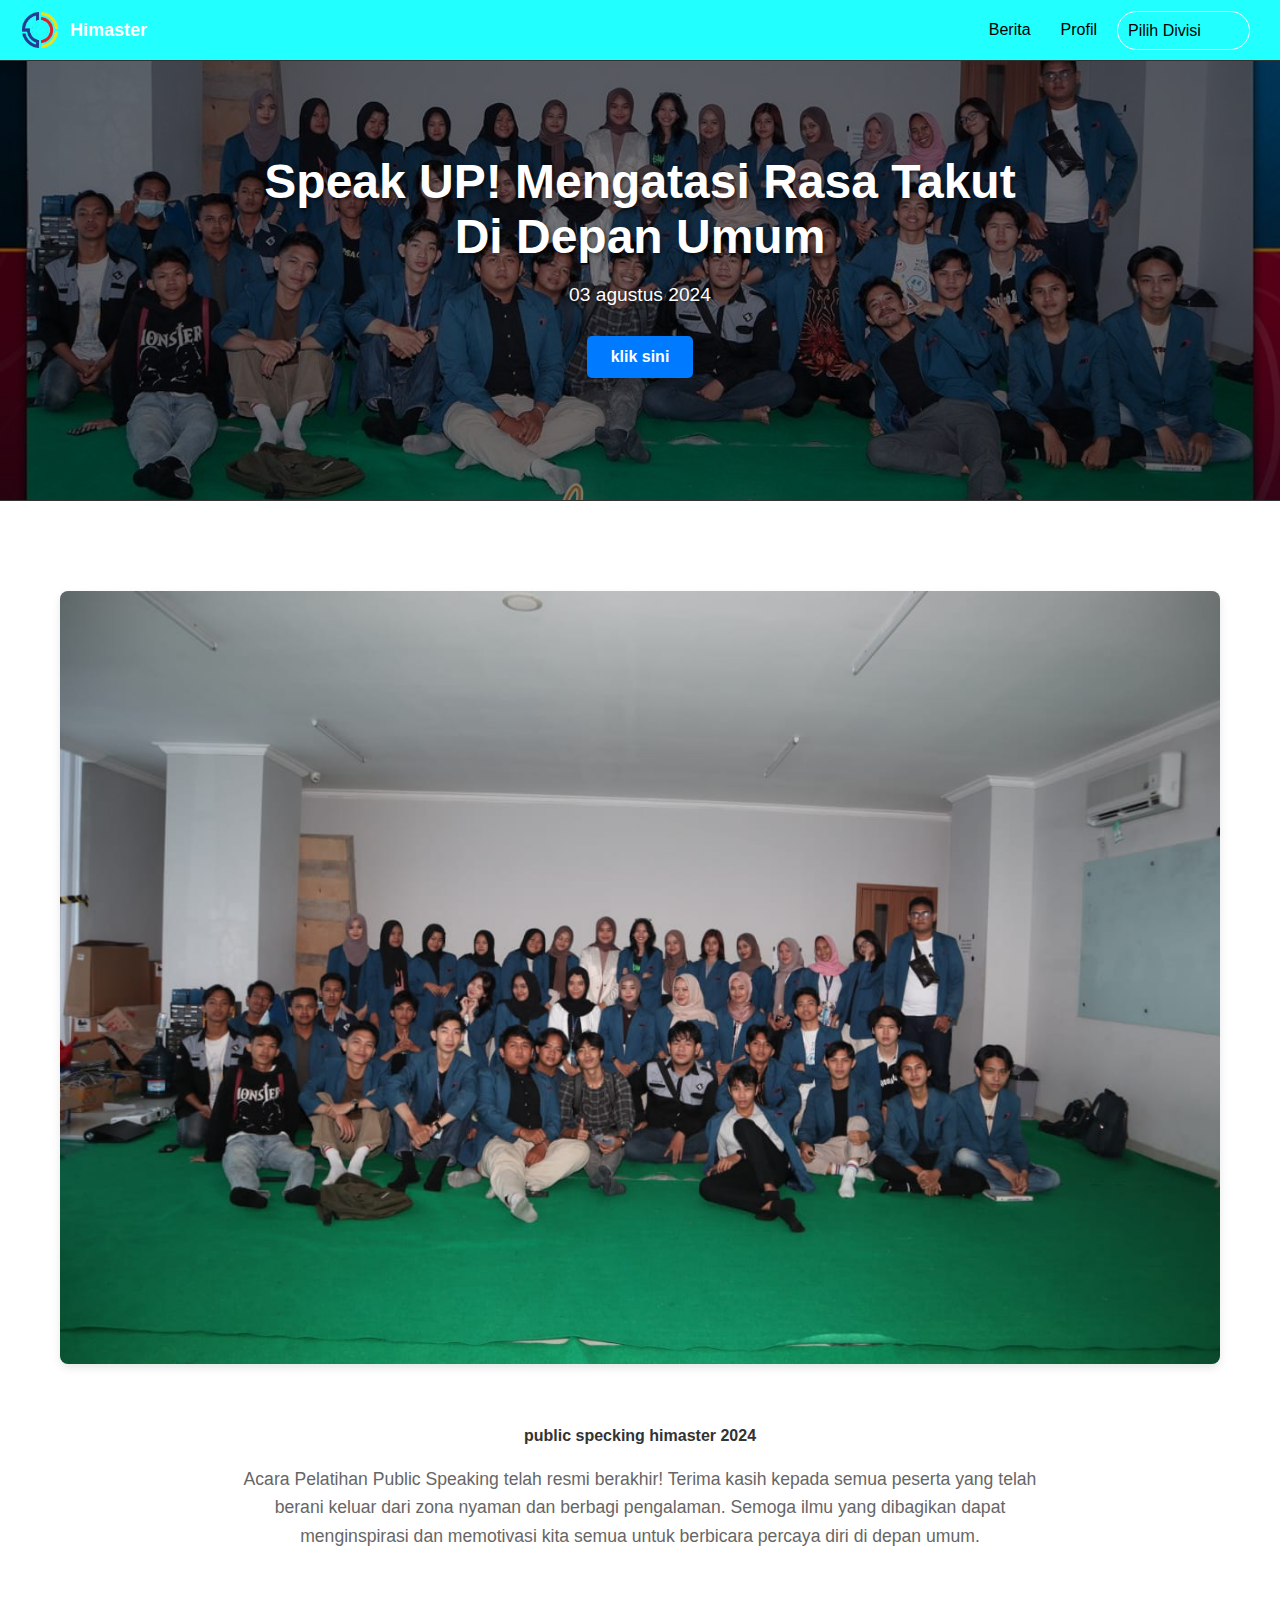
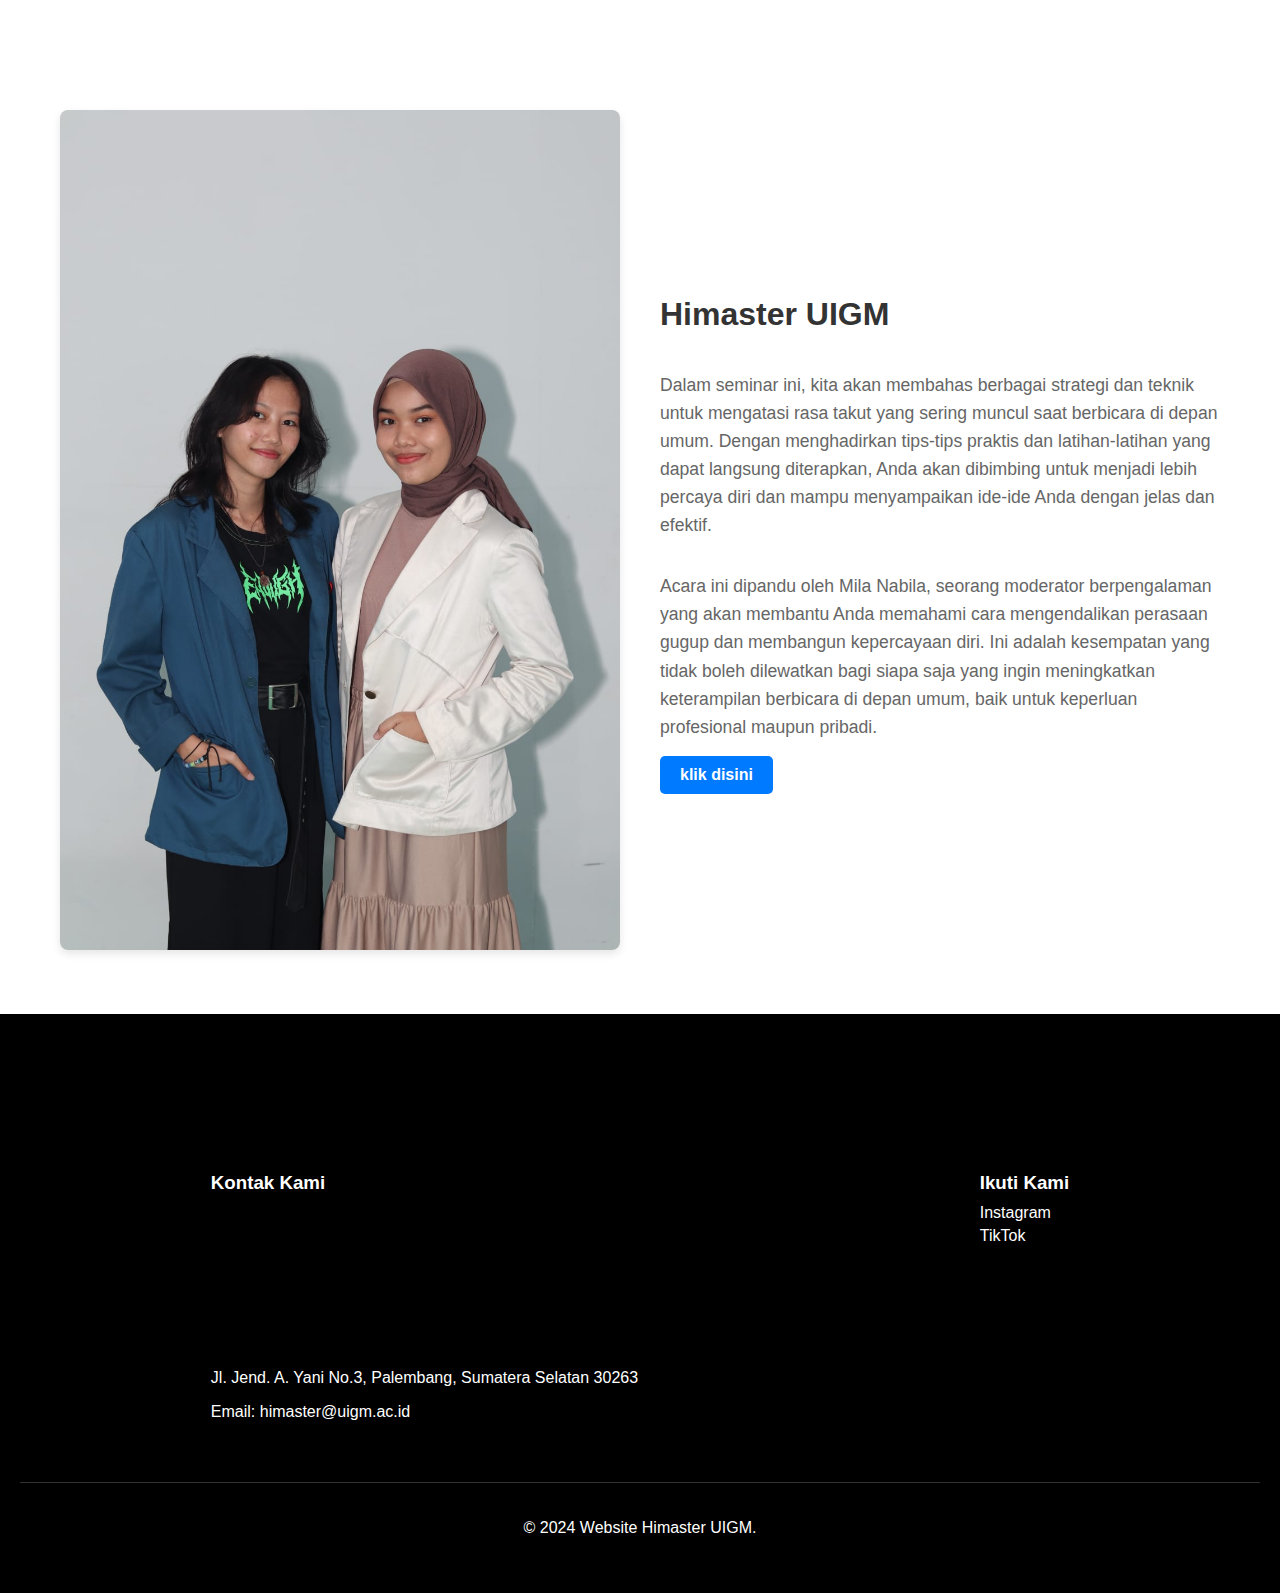
<file: public/public.html>
<!DOCTYPE html>
<html lang="id">
  <head>
    <meta charset="UTF-8" />
    <meta name="viewport" content="width=device-width, initial-scale=1.0" />
    <link rel="icon" type="image/svg+xml" href="../P.png" />
    <title>Himaster uigm</title>
    <link rel="stylesheet" href="public.css" />
  </head>
  <body>
    <div id="navbar1" class="navbar">
      <div class="logo-container">
        <img src="../P.png" alt="Logo" class="logo" />
        <span class="org-name">Himaster</span>
      </div>
      <div class="menu-container">
        <a href="../berita/berita.html">Berita</a>
        <a href="../index.html">Profil</a>
        <select onchange="window.location.href=this.value">
          <option value="">Pilih Divisi</option>
          <option value="../wirau/wirau.html">Kewirausahaan</option>
          <option value="../media/media.html">Media Kreatif</option>
          <option value="..humas/humas.html">Humas</option>
          <option value="../pubdok/pubdok.html">Pubdok</option>
          <option value="../psdm/psdm.html">PSDM</option>
          <option value="../lapangan/lapangan.html">Lapangan</option>
          <option value="../opra/opra.html">Operasional</option>
          <option value="../it/it.html">IT</option>
          <option value="../sket/sket.html">Sekretaris</option>
          <option value="../bendahara/bendahara.html">Bendahara</option>
        </select>
        <span class="openSidebar" onclick="openNav()">&#9776;</span>
      </div>
    </div>

    <div id="navbar2" class="navbar">
      <div class="logo-container">
        <img src="../P.png" alt="Logo" class="logo" />
        <span class="org-name">Himaster</span>
      </div>
      <div class="menu-container">
        <a href="../berita/berita.html">Berita</a>
        <a href="../index.html">Profil</a>
        <select onchange="window.location.href=this.value">
          <option value="">Pilih Divisi</option>
          <option value="../wirau/wirau.html">Kewirausahaan</option>
          <option value="../media/media.html">Media Kreatif</option>
          <option value="..humas/humas.html">Humas</option>
          <option value="../pubdok/pubdok.html">Pubdok</option>
          <option value="../psdm/psdm.html">PSDM</option>
          <option value="../lapangan/lapangan.html">Lapangan</option>
          <option value="../opra/opra.html">Operasional</option>
          <option value="../it/it.html">IT</option>
          <option value="../sket/sket.html">Sekretaris</option>
          <option value="../bendahara/bendahara.html">Bendahara</option>
        </select>
        <span class="openSidebar" onclick="openNav()">&#9776;</span>
      </div>
    </div>

    <div id="sidebar">
      <a href="javascript:void(0)" class="closebtn" onclick="closeNav()"
        >&times;</a
      >
      <a href="../berita/berita.html">Berita</a>
      <a href="../index.html">Profil</a>
      <div class="dropdown">
        <button class="dropbtn" onclick="toggleDropdown()">
          Pilih Divisi
          <span class="arrow"></span>
        </button>
        <div id="divisiDropdown" class="dropdown-content">
          <a href="../wirau/wirau.html">Kewirausahaan</a>
          <a href="../media/media.html">Media Kreatif</a>
          <a href="../humas/humas.html">Humas</a>
          <a href="../pubdok/pubdok.html">Pubdok</a>
          <a href="../psdm/psdm.html">PSDM</a>
          <a href="../lapangan/lapangan.html">Lapangan</a>
          <a href="../opra/opra.html">Operasional</a>
          <a href="../it/it.html">IT</a>
          <a href="../sket/sket.html">Sekretaris</a>
          <a href="../bendahara/bendahara.html">Bendahara</a>
        </div>
      </div>
    </div>

    <div class="hero-section">
      <div class="hero-content">
        <h1>Speak UP! Mengatasi Rasa Takut Di Depan Umum</h1>
        <p>03 agustus 2024</p>
        <a
          href="https://www.instagram.com/p/C-MJQdzP6EZ/?igsh=b254dW41dHFiMHE3"
          class="cta-button"
          >klik sini</a
        >
      </div>
    </div>

    <div class="featured-image-container">
      <img
        src="../img/p1.jpg"
        alt="Gambar Utama Himaster"
        class="featured-image"
      />
      <div class="image-caption">
        <h2>public specking himaster 2024</h2>
        <p>
          Acara Pelatihan Public Speaking telah resmi berakhir! Terima kasih
          kepada semua peserta yang telah berani keluar dari zona nyaman dan
          berbagi pengalaman. Semoga ilmu yang dibagikan dapat menginspirasi dan
          memotivasi kita semua untuk berbicara percaya diri di depan umum.
        </p>
      </div>
    </div>

    <div class="side-by-side-container">
      <div class="image-side">
        <img src="../img/p2.jpg" alt="Gambar Himaster" class="side-image" />
      </div>
      <div class="text-side">
        <h2>Himaster UIGM</h2>
        <p>
          Dalam seminar ini, kita akan membahas berbagai strategi dan teknik
          untuk mengatasi rasa takut yang sering muncul saat berbicara di depan
          umum. Dengan menghadirkan tips-tips praktis dan latihan-latihan yang
          dapat langsung diterapkan, Anda akan dibimbing untuk menjadi lebih
          percaya diri dan mampu menyampaikan ide-ide Anda dengan jelas dan
          efektif.
        </p>
        <p>
          Acara ini dipandu oleh Mila Nabila, seorang moderator berpengalaman
          yang akan membantu Anda memahami cara mengendalikan perasaan gugup dan
          membangun kepercayaan diri. Ini adalah kesempatan yang tidak boleh
          dilewatkan bagi siapa saja yang ingin meningkatkan keterampilan
          berbicara di depan umum, baik untuk keperluan profesional maupun
          pribadi.
        </p>
        <a
          href="https://www.instagram.com/p/C-MJQdzP6EZ/?igsh=b254dW41dHFiMHE3"
          class="learn-more-btn"
          >klik disini</a
        >
      </div>
    </div>

    <footer>
      <div class="footer-content">
        <div class="contact-info">
          <h3>Kontak Kami</h3>
          <iframe
            class="map"
            src="https://www.google.com/maps/embed?pb=!1m18!1m12!1m3!1d3984.4849267770833!2d104.73826907361723!3d-2.9628609970133155!2m3!1f0!2f0!3f0!3m2!1i1024!2i768!4f13.1!3m3!1m2!1s0x2e3b75cdb9147ded%3A0xbc5023001e3a77b1!2sUniversitas%20Indo%20Global%20Mandiri%20Palembang!5e0!3m2!1sid!2sid!4v1722508247587!5m2!1sid!2sid"
            allowfullscreen=""
            loading="lazy"
          ></iframe>
          <p>Jl. Jend. A. Yani No.3, Palembang, Sumatera Selatan 30263</p>
          <p>
            Email: <a href="mailto:himaster@uigm.ac.id">himaster@uigm.ac.id</a>
          </p>
        </div>
        <div class="social-media">
          <h3>Ikuti Kami</h3>
          <a
            href="https://www.instagram.com/himaster.uigm?igsh=ejN0b3g1dzd6eHpl"
            target="_blank"
            >Instagram</a
          >
          <a
            href="https://www.tiktok.com/@himaster.uigm?_t=8ol324eNSkq&_r=1"
            target="_blank"
            >TikTok</a
          >
        </div>
      </div>
      <div class="copyright">
        <p>&copy; 2024 Website Himaster UIGM.</p>
      </div>
    </footer>
    <script src="public.js"></script>
  </body>
</html>
</file>
<file: bendahara/bendahara.css>
body {
  margin: 0;
  padding: 0;
  font-family: Arial, sans-serif;
}
#navbar1 {
  background-color: transparent;
  overflow: visible;
  padding: 10px 20px;
  display: flex;
  justify-content: space-between;
  align-items: center;
  flex-wrap: wrap;

  border-bottom: 1px solid #333; /* Menambahkan garis bawah */
}
#navbar2 {
  background-color: #22ffff;
  overflow: visible;
  padding: 10px 20px;
  display: flex;
  justify-content: space-between;

  align-items: center;
  flex-wrap: wrap;
}
.navbar a,
.navbar select {
  color: rgb(0, 0, 0);
  text-decoration: none;
  padding: 10px;
  margin-right: 10px;
}
.navbar select {
  background-color: transparent;
  border: 1px solid white;
}
#navbar1 {
  position: fixed;
  top: 0;
  left: 0;
  right: 0;
  z-index: 1000;
}
#navbar2 {
  position: fixed;
  top: 0;
  left: 0;
  right: 0;
  z-index: 1000;
}
.logo-container {
  display: flex;
  align-items: center;
  flex-shrink: 0;
}
.logo {
  width: 40px;
  height: 40px;
  margin-right: 10px;
}
.org-name {
  color: rgb(0, 0, 0);
  font-size: 18px;
  font-weight: bold;
}
.menu-container {
  display: flex;
  align-items: center;
}
#content {
  margin-top: 60px;
  padding: 20px;
}
#sidebar {
  height: 100%;
  width: 0;
  position: fixed;
  z-index: 1001;
  top: 0;
  right: 0;
  background-color: #111;
  overflow-x: hidden;
  transition: 0.5s;
  padding-top: 60px;
}
#sidebar a,
#sidebar select {
  padding: 8px 8px 8px 32px;
  text-decoration: none;
  font-size: 18px;
  color: #818181;
  display: block;
  transition: 0.3s;
}
#sidebar a:hover {
  color: #a9b0ff;
}
#sidebar .closebtn {
  position: absolute;
  top: 0;
  right: 25px;
  font-size: 36px;
  margin-left: 50px;
}
#sidebar select {
  width: 80%;
  margin: 10px auto;
  background-color: transparent;
  border: 1px solid #444;
  color: #818181;
  padding: 8px 12px;
  border-radius: 5px;
  appearance: none;
  -webkit-appearance: none;
  -moz-appearance: none;
  background-image: url("data:image/svg+xml;charset=US-ASCII,%3Csvg%20xmlns%3D%22http%3A%2F%2Fwww.w3.org%2F2000%2Fsvg%22%20width%3D%22292.4%22%20height%3D%22292.4%22%3E%3Cpath%20fill%3D%22%23818181%22%20d%3D%22M287%2069.4a17.6%2017.6%200%200%200-13-5.4H18.4c-5%200-9.3%201.8-12.9%205.4A17.6%2017.6%200%200%200%200%2082.2c0%205%201.8%209.3%205.4%2012.9l128%20127.9c3.6%203.6%207.8%205.4%2012.8%205.4s9.2-1.8%2012.8-5.4L287%2095c3.5-3.5%205.4-7.8%205.4-12.8%200-5-1.9-9.2-5.5-12.8z%22%2F%3E%3C%2Fsvg%3E");
  background-repeat: no-repeat;
  background-position: right 10px top 50%;
  background-size: 12px auto;
  cursor: pointer;
  transition: all 0.3s ease;
}
#sidebar select:hover,
#sidebar select:focus {
  background-color: #333;
  color: #26aab7;
  outline: none;
  box-shadow: 0 0 0 2px rgba(7, 205, 255, 0.5);
}
.openSidebar {
  font-size: 30px;
  cursor: pointer;
  color: rgb(0, 0, 0);
  margin-left: 15px;
  display: none;
}
@media screen and (max-width: 768px) {
  .navbar a,
  .navbar select {
    display: none;
  }
  .openSidebar {
    display: block;
  }
  #content {
    margin-top: 50px;
  }
}

.dropdown {
  position: relative;
  display: inline-block;
  width: 100%;
}

.dropbtn {
  background-color: #000000;
  color: #ecf0f1;
  padding: 16px;
  font-size: 16px;
  border: none;
  cursor: pointer;
  width: 100%;
  text-align: left;
  transition: all 0.3s ease;
  display: flex;
  justify-content: space-between;
  align-items: center;
  border-radius: 5px;
}

.dropbtn:hover {
  background-color: #000000;
}

.arrow {
  width: 0;
  height: 0;
  border-left: 6px solid transparent;
  border-right: 6px solid transparent;
  border-top: 6px solid #ecf0f1;
  transition: transform 0.3s ease;
}

.dropdown-content {
  display: none;
  background-color: #000000;
  min-width: 160px;
  box-shadow: 0px 8px 16px 0px rgba(0, 0, 0, 0.2);
  z-index: 1;
  max-height: 0;
  overflow: hidden;
  transition: max-height 0.5s ease, opacity 0.3s ease;
  opacity: 0;
  border-radius: 0 0 5px 5px;
}

.dropdown-content a {
  color: #ecf0f1;
  padding: 12px 16px;
  text-decoration: none;
  display: block;
  transition: all 0.3s ease;
  position: relative;
  overflow: hidden;
}

.dropdown-content a:hover {
  background-color: #2c3e50;
  padding-left: 20px;
}

.show {
  display: block;
  max-height: 500px;
  opacity: 1;
}

.dropdown-content a::after {
  content: "";
  position: absolute;
  bottom: 0;
  left: 0;
  width: 100%;
  height: 2px;
  background-color: #3498db;
  transform: translateX(-100%);
  transition: transform 0.3s ease;
}

.dropdown-content a:hover::after {
  transform: translateX(0);
}

.rotate {
  transform: rotate(180deg);
}

@keyframes fadeIn {
  from {
    opacity: 0;
    transform: translateY(-10px);
  }
  to {
    opacity: 1;
    transform: translateY(0);
  }
}

#content {
  display: flex;
  flex-direction: column;
  align-items: center;
  justify-content: center;
  min-height: 100vh;
  padding-top: 80px; /* Menambahkan padding atas untuk jarak dari navbar */
}

.card-container {
  display: flex;
  flex-direction: column;
  align-items: center;
  width: 100%;
  max-width: 600px; /* Menyesuaikan dengan lebar maksimum card */
  margin: 0 auto;
}

.card {
  position: relative;
  width: 100%;
  padding: 20px;
  border-radius: 10px;
  box-shadow: 0 4px 8px rgba(0, 0, 0, 0.1);
}

.card-1 {
  background-color: white;
  z-index: 2;
  margin-bottom: -75px;
}

.card-2 {
  background-image: url("../BG.jpg");
  background-size: cover;
  background-position: center;
  color: white;
  padding-top: 95px;
}

.card .logo {
  width: 100px;
  height: auto;
  display: block;
  margin: 0 auto 20px;
}

.number {
  font-size: 48px;
  font-weight: bold;
  text-align: center;
}

@media (max-width: 767px) {
  #content {
    padding-top: 60px; /* Mengurangi padding atas pada layar kecil */
  }

  .card {
    width: 90%;
  }

  .card-1 {
    overflow: visible;
  }
}

@media (min-width: 768px) {
  .card {
    padding: 40px;
  }

  .card-1 {
    margin-bottom: -150px;
  }

  .card-2 {
    padding-top: 190px;
  }

  .card .logo {
    width: 150px;
  }

  .number {
    font-size: 72px;
  }
}

.id-card-container {
  display: flex;
  justify-content: center;
  align-items: center;
  min-height: 80vh;
  background-color: #f0f0f0;
  padding: 20px;
}

.id-card {
  background-color: white;
  border-radius: 20px;
  box-shadow: 0 10px 30px rgba(0, 0, 0, 0.1);
  overflow: hidden;
  display: flex;
  max-width: 800px;
  width: 100%;
  transition: all 0.3s ease;
}

.id-card:hover {
  transform: translateY(-5px);
  box-shadow: 0 15px 40px rgba(0, 0, 0, 0.2);
}

.id-card-photo {
  flex: 0 0 40%;
  overflow: hidden;
}

.id-card-photo img {
  width: 100%;
  height: 100%;
  object-fit: cover;
  transition: transform 0.3s ease;
}

.id-card:hover .id-card-photo img {
  transform: scale(1.05);
}

.id-card-content {
  flex: 1;
  padding: 30px;
  display: flex;
  flex-direction: column;
  justify-content: center;
}

.id-card h2 {
  font-size: 2.5em;
  margin: 0 0 10px;
  color: #333;
}

.id-card-title {
  font-size: 1.2em;
  color: #666;
  margin: 0 0 20px;
}

.id-card-description {
  font-size: 1em;
  color: #444;
  margin-bottom: 20px;
  line-height: 1.6;
}

.card-social-icons {
  margin-top: 20px;
}

.card-social-icons a {
  display: inline-block;
  margin-right: 10px;
  transition: transform 0.3s ease;
}

.card-social-icons a:hover {
  transform: scale(1.1);
}

.card-social-icons svg {
  fill: #333;
}

@media (max-width: 768px) {
  .id-card {
    flex-direction: column;
  }

  .id-card-photo {
    flex: 0 0 300px;
  }

  .id-card-content {
    padding: 20px;
  }

  .id-card h2 {
    font-size: 2em;
  }

  .id-card-title {
    font-size: 1.1em;
  }

  .id-card-description {
    font-size: 0.9em;
  }

  .card-social-icons {
    text-align: center;
  }
}

footer {
  background-color: #000;
  color: #fff;
  padding: 140px 20px 40px;
  position: relative;
  margin-top: 50px; /* Menambahkan jarak di atas footer */
}

.footer-content {
  display: flex;
  justify-content: space-around;
  flex-wrap: wrap;
  max-width: 1200px;
  margin: 0 auto;
  position: relative;
  z-index: 5;
}

.contact-info,
.social-media {
  margin-bottom: 20px;
}

.contact-info h3,
.social-media h3 {
  margin-bottom: 10px;
}

footer a {
  color: #fff;
  text-decoration: none;
  transition: color 0.3s;
}

footer a:hover {
  color: #ffd700;
}

.social-media a {
  display: block;
  margin-bottom: 5px;
}

.copyright {
  text-align: center;
  margin-top: 20px;
  padding-top: 20px;
  border-top: 1px solid #333;
  position: relative;
  z-index: 5;
}

@media screen and (max-width: 768px) {
  footer {
    padding-top: 100px;
    margin-top: 30px; /* Mengurangi jarak atas pada layar kecil */
  }

  .footer-content {
    flex-direction: column;
    align-items: center;
  }

  .contact-info,
  .social-media {
    text-align: center;
  }
}

.map {
  width: 50%;
  height: 50%;
  border: 0;
  margin: 0 auto;
}
</file>
<file: humas/humas.css>
body {
  margin: 0;
  padding: 0;
  font-family: Arial, sans-serif;
}
#navbar1 {
  background-color: transparent;
  overflow: visible;
  padding: 10px 20px;
  display: flex;
  justify-content: space-between;
  align-items: center;
  flex-wrap: wrap;

  border-bottom: 1px solid #333; /* Menambahkan garis bawah */
}
#navbar2 {
  background-color: #22ffff;
  overflow: visible;
  padding: 10px 20px;
  display: flex;
  justify-content: space-between;

  align-items: center;
  flex-wrap: wrap;
}
.navbar a,
.navbar select {
  color: rgb(0, 0, 0);
  text-decoration: none;
  padding: 10px;
  margin-right: 10px;
}
.navbar select {
  background-color: transparent;
  border: 1px solid white;
}
#navbar1 {
  position: fixed;
  top: 0;
  left: 0;
  right: 0;
  z-index: 1000;
}
#navbar2 {
  position: fixed;
  top: 0;
  left: 0;
  right: 0;
  z-index: 1000;
}
.logo-container {
  display: flex;
  align-items: center;
  flex-shrink: 0;
}
.logo {
  width: 40px;
  height: 40px;
  margin-right: 10px;
}
.org-name {
  color: rgb(0, 0, 0);
  font-size: 18px;
  font-weight: bold;
}
.menu-container {
  display: flex;
  align-items: center;
}
#content {
  margin-top: 60px;
  padding: 20px;
}
#sidebar {
  height: 100%;
  width: 0;
  position: fixed;
  z-index: 1001;
  top: 0;
  right: 0;
  background-color: #111;
  overflow-x: hidden;
  transition: 0.5s;
  padding-top: 60px;
}
#sidebar a,
#sidebar select {
  padding: 8px 8px 8px 32px;
  text-decoration: none;
  font-size: 18px;
  color: #818181;
  display: block;
  transition: 0.3s;
}
#sidebar a:hover {
  color: #a9b0ff;
}
#sidebar .closebtn {
  position: absolute;
  top: 0;
  right: 25px;
  font-size: 36px;
  margin-left: 50px;
}
#sidebar select {
  width: 80%;
  margin: 10px auto;
  background-color: transparent;
  border: 1px solid #444;
  color: #818181;
  padding: 8px 12px;
  border-radius: 5px;
  appearance: none;
  -webkit-appearance: none;
  -moz-appearance: none;
  background-image: url("data:image/svg+xml;charset=US-ASCII,%3Csvg%20xmlns%3D%22http%3A%2F%2Fwww.w3.org%2F2000%2Fsvg%22%20width%3D%22292.4%22%20height%3D%22292.4%22%3E%3Cpath%20fill%3D%22%23818181%22%20d%3D%22M287%2069.4a17.6%2017.6%200%200%200-13-5.4H18.4c-5%200-9.3%201.8-12.9%205.4A17.6%2017.6%200%200%200%200%2082.2c0%205%201.8%209.3%205.4%2012.9l128%20127.9c3.6%203.6%207.8%205.4%2012.8%205.4s9.2-1.8%2012.8-5.4L287%2095c3.5-3.5%205.4-7.8%205.4-12.8%200-5-1.9-9.2-5.5-12.8z%22%2F%3E%3C%2Fsvg%3E");
  background-repeat: no-repeat;
  background-position: right 10px top 50%;
  background-size: 12px auto;
  cursor: pointer;
  transition: all 0.3s ease;
}
#sidebar select:hover,
#sidebar select:focus {
  background-color: #333;
  color: #26aab7;
  outline: none;
  box-shadow: 0 0 0 2px rgba(7, 205, 255, 0.5);
}
.openSidebar {
  font-size: 30px;
  cursor: pointer;
  color: rgb(0, 0, 0);
  margin-left: 15px;
  display: none;
}
@media screen and (max-width: 768px) {
  .navbar a,
  .navbar select {
    display: none;
  }
  .openSidebar {
    display: block;
  }
  #content {
    margin-top: 50px;
  }
}

.dropdown {
  position: relative;
  display: inline-block;
  width: 100%;
}

.dropbtn {
  background-color: #000000;
  color: #ecf0f1;
  padding: 16px;
  font-size: 16px;
  border: none;
  cursor: pointer;
  width: 100%;
  text-align: left;
  transition: all 0.3s ease;
  display: flex;
  justify-content: space-between;
  align-items: center;
  border-radius: 5px;
}

.dropbtn:hover {
  background-color: #000000;
}

.arrow {
  width: 0;
  height: 0;
  border-left: 6px solid transparent;
  border-right: 6px solid transparent;
  border-top: 6px solid #ecf0f1;
  transition: transform 0.3s ease;
}

.dropdown-content {
  display: none;
  background-color: #000000;
  min-width: 160px;
  box-shadow: 0px 8px 16px 0px rgba(0, 0, 0, 0.2);
  z-index: 1;
  max-height: 0;
  overflow: hidden;
  transition: max-height 0.5s ease, opacity 0.3s ease;
  opacity: 0;
  border-radius: 0 0 5px 5px;
}

.dropdown-content a {
  color: #ecf0f1;
  padding: 12px 16px;
  text-decoration: none;
  display: block;
  transition: all 0.3s ease;
  position: relative;
  overflow: hidden;
}

.dropdown-content a:hover {
  background-color: #2c3e50;
  padding-left: 20px;
}

.show {
  display: block;
  max-height: 500px;
  opacity: 1;
}

.dropdown-content a::after {
  content: "";
  position: absolute;
  bottom: 0;
  left: 0;
  width: 100%;
  height: 2px;
  background-color: #3498db;
  transform: translateX(-100%);
  transition: transform 0.3s ease;
}

.dropdown-content a:hover::after {
  transform: translateX(0);
}

.rotate {
  transform: rotate(180deg);
}

@keyframes fadeIn {
  from {
    opacity: 0;
    transform: translateY(-10px);
  }
  to {
    opacity: 1;
    transform: translateY(0);
  }
}

#content {
  display: flex;
  flex-direction: column;
  align-items: center;
  justify-content: center;
  min-height: 100vh;
  padding-top: 80px; /* Menambahkan padding atas untuk jarak dari navbar */
}

.card-container {
  display: flex;
  flex-direction: column;
  align-items: center;
  width: 100%;
  max-width: 600px; /* Menyesuaikan dengan lebar maksimum card */
  margin: 0 auto;
}

.card {
  position: relative;
  width: 100%;
  padding: 20px;
  border-radius: 10px;
  box-shadow: 0 4px 8px rgba(0, 0, 0, 0.1);
}

.card-1 {
  background-color: white;
  z-index: 2;
  margin-bottom: -75px;
}

.card-2 {
  background-image: url("../BG.jpg");
  background-size: cover;
  background-position: center;
  color: white;
  padding-top: 95px;
}

.card .logo {
  width: 100px;
  height: auto;
  display: block;
  margin: 0 auto 20px;
}

.number {
  font-size: 48px;
  font-weight: bold;
  text-align: center;
}

@media (max-width: 767px) {
  #content {
    padding-top: 60px; /* Mengurangi padding atas pada layar kecil */
  }

  .card {
    width: 90%;
  }

  .card-1 {
    overflow: visible;
  }
}

@media (min-width: 768px) {
  .card {
    padding: 40px;
  }

  .card-1 {
    margin-bottom: -150px;
  }

  .card-2 {
    padding-top: 190px;
  }

  .card .logo {
    width: 150px;
  }

  .number {
    font-size: 72px;
  }
}

.id-card-container {
  display: flex;
  justify-content: center;
  align-items: center;
  min-height: 80vh;
  background-color: #f0f0f0;
  padding: 20px;
}

.id-card {
  background-color: white;
  border-radius: 20px;
  box-shadow: 0 10px 30px rgba(0, 0, 0, 0.1);
  overflow: hidden;
  display: flex;
  max-width: 800px;
  width: 100%;
  transition: all 0.3s ease;
}

.id-card:hover {
  transform: translateY(-5px);
  box-shadow: 0 15px 40px rgba(0, 0, 0, 0.2);
}

.id-card-photo {
  flex: 0 0 40%;
  overflow: hidden;
}

.id-card-photo img {
  width: 100%;
  height: 100%;
  object-fit: cover;
  transition: transform 0.3s ease;
}

.id-card:hover .id-card-photo img {
  transform: scale(1.05);
}

.id-card-content {
  flex: 1;
  padding: 30px;
  display: flex;
  flex-direction: column;
  justify-content: center;
}

.id-card h2 {
  font-size: 2.5em;
  margin: 0 0 10px;
  color: #333;
}

.id-card-title {
  font-size: 1.2em;
  color: #666;
  margin: 0 0 20px;
}

.id-card-description {
  font-size: 1em;
  color: #444;
  margin-bottom: 20px;
  line-height: 1.6;
}

.card-social-icons {
  margin-top: 20px;
}

.card-social-icons a {
  display: inline-block;
  margin-right: 10px;
  transition: transform 0.3s ease;
}

.card-social-icons a:hover {
  transform: scale(1.1);
}

.card-social-icons svg {
  fill: #333;
}

@media (max-width: 768px) {
  .id-card {
    flex-direction: column;
  }

  .id-card-photo {
    flex: 0 0 300px;
  }

  .id-card-content {
    padding: 20px;
  }

  .id-card h2 {
    font-size: 2em;
  }

  .id-card-title {
    font-size: 1.1em;
  }

  .id-card-description {
    font-size: 0.9em;
  }

  .card-social-icons {
    text-align: center;
  }
}

footer {
  background-color: #000;
  color: #fff;
  padding: 140px 20px 40px;
  position: relative;
  margin-top: 50px; /* Menambahkan jarak di atas footer */
}

.footer-content {
  display: flex;
  justify-content: space-around;
  flex-wrap: wrap;
  max-width: 1200px;
  margin: 0 auto;
  position: relative;
  z-index: 5;
}

.contact-info,
.social-media {
  margin-bottom: 20px;
}

.contact-info h3,
.social-media h3 {
  margin-bottom: 10px;
}

footer a {
  color: #fff;
  text-decoration: none;
  transition: color 0.3s;
}

footer a:hover {
  color: #ffd700;
}

.social-media a {
  display: block;
  margin-bottom: 5px;
}

.copyright {
  text-align: center;
  margin-top: 20px;
  padding-top: 20px;
  border-top: 1px solid #333;
  position: relative;
  z-index: 5;
}

@media screen and (max-width: 768px) {
  footer {
    padding-top: 100px;
    margin-top: 30px; /* Mengurangi jarak atas pada layar kecil */
  }

  .footer-content {
    flex-direction: column;
    align-items: center;
  }

  .contact-info,
  .social-media {
    text-align: center;
  }
}

.map {
  width: 50%;
  height: 50%;
  border: 0;
  margin: 0 auto;
}
</file>
<file: it/it.css>
body {
  margin: 0;
  padding: 0;
  font-family: Arial, sans-serif;
}
#navbar1 {
  background-color: transparent;
  overflow: visible;
  padding: 10px 20px;
  display: flex;
  justify-content: space-between;
  align-items: center;
  flex-wrap: wrap;

  border-bottom: 1px solid #333; /* Menambahkan garis bawah */
}
#navbar2 {
  background-color: #22ffff;
  overflow: visible;
  padding: 10px 20px;
  display: flex;
  justify-content: space-between;

  align-items: center;
  flex-wrap: wrap;
}
.navbar a,
.navbar select {
  color: rgb(0, 0, 0);
  text-decoration: none;
  padding: 10px;
  margin-right: 10px;
}
.navbar select {
  background-color: transparent;
  border: 1px solid white;
}
#navbar1 {
  position: fixed;
  top: 0;
  left: 0;
  right: 0;
  z-index: 1000;
}
#navbar2 {
  position: fixed;
  top: 0;
  left: 0;
  right: 0;
  z-index: 1000;
}
.logo-container {
  display: flex;
  align-items: center;
  flex-shrink: 0;
}
.logo {
  width: 40px;
  height: 40px;
  margin-right: 10px;
}
.org-name {
  color: rgb(0, 0, 0);
  font-size: 18px;
  font-weight: bold;
}
.menu-container {
  display: flex;
  align-items: center;
}
#content {
  margin-top: 60px;
  padding: 20px;
}
#sidebar {
  height: 100%;
  width: 0;
  position: fixed;
  z-index: 1001;
  top: 0;
  right: 0;
  background-color: #111;
  overflow-x: hidden;
  transition: 0.5s;
  padding-top: 60px;
}
#sidebar a,
#sidebar select {
  padding: 8px 8px 8px 32px;
  text-decoration: none;
  font-size: 18px;
  color: #818181;
  display: block;
  transition: 0.3s;
}
#sidebar a:hover {
  color: #a9b0ff;
}
#sidebar .closebtn {
  position: absolute;
  top: 0;
  right: 25px;
  font-size: 36px;
  margin-left: 50px;
}
#sidebar select {
  width: 80%;
  margin: 10px auto;
  background-color: transparent;
  border: 1px solid #444;
  color: #818181;
  padding: 8px 12px;
  border-radius: 5px;
  appearance: none;
  -webkit-appearance: none;
  -moz-appearance: none;
  background-image: url("data:image/svg+xml;charset=US-ASCII,%3Csvg%20xmlns%3D%22http%3A%2F%2Fwww.w3.org%2F2000%2Fsvg%22%20width%3D%22292.4%22%20height%3D%22292.4%22%3E%3Cpath%20fill%3D%22%23818181%22%20d%3D%22M287%2069.4a17.6%2017.6%200%200%200-13-5.4H18.4c-5%200-9.3%201.8-12.9%205.4A17.6%2017.6%200%200%200%200%2082.2c0%205%201.8%209.3%205.4%2012.9l128%20127.9c3.6%203.6%207.8%205.4%2012.8%205.4s9.2-1.8%2012.8-5.4L287%2095c3.5-3.5%205.4-7.8%205.4-12.8%200-5-1.9-9.2-5.5-12.8z%22%2F%3E%3C%2Fsvg%3E");
  background-repeat: no-repeat;
  background-position: right 10px top 50%;
  background-size: 12px auto;
  cursor: pointer;
  transition: all 0.3s ease;
}
#sidebar select:hover,
#sidebar select:focus {
  background-color: #333;
  color: #26aab7;
  outline: none;
  box-shadow: 0 0 0 2px rgba(7, 205, 255, 0.5);
}
.openSidebar {
  font-size: 30px;
  cursor: pointer;
  color: rgb(0, 0, 0);
  margin-left: 15px;
  display: none;
}
@media screen and (max-width: 768px) {
  .navbar a,
  .navbar select {
    display: none;
  }
  .openSidebar {
    display: block;
  }
  #content {
    margin-top: 50px;
  }
}

.dropdown {
  position: relative;
  display: inline-block;
  width: 100%;
}

.dropbtn {
  background-color: #000000;
  color: #ecf0f1;
  padding: 16px;
  font-size: 16px;
  border: none;
  cursor: pointer;
  width: 100%;
  text-align: left;
  transition: all 0.3s ease;
  display: flex;
  justify-content: space-between;
  align-items: center;
  border-radius: 5px;
}

.dropbtn:hover {
  background-color: #000000;
}

.arrow {
  width: 0;
  height: 0;
  border-left: 6px solid transparent;
  border-right: 6px solid transparent;
  border-top: 6px solid #ecf0f1;
  transition: transform 0.3s ease;
}

.dropdown-content {
  display: none;
  background-color: #000000;
  min-width: 160px;
  box-shadow: 0px 8px 16px 0px rgba(0, 0, 0, 0.2);
  z-index: 1;
  max-height: 0;
  overflow: hidden;
  transition: max-height 0.5s ease, opacity 0.3s ease;
  opacity: 0;
  border-radius: 0 0 5px 5px;
}

.dropdown-content a {
  color: #ecf0f1;
  padding: 12px 16px;
  text-decoration: none;
  display: block;
  transition: all 0.3s ease;
  position: relative;
  overflow: hidden;
}

.dropdown-content a:hover {
  background-color: #2c3e50;
  padding-left: 20px;
}

.show {
  display: block;
  max-height: 500px;
  opacity: 1;
}

.dropdown-content a::after {
  content: "";
  position: absolute;
  bottom: 0;
  left: 0;
  width: 100%;
  height: 2px;
  background-color: #3498db;
  transform: translateX(-100%);
  transition: transform 0.3s ease;
}

.dropdown-content a:hover::after {
  transform: translateX(0);
}

.rotate {
  transform: rotate(180deg);
}

@keyframes fadeIn {
  from {
    opacity: 0;
    transform: translateY(-10px);
  }
  to {
    opacity: 1;
    transform: translateY(0);
  }
}

.dropdown-content.show a {
  animation: fadeIn 0.3s ease forwards;
  animation-delay: calc(0.05s * var(--i));
}

#content {
  display: flex;
  flex-direction: column;
  align-items: center;
  justify-content: center;
  min-height: 100vh;
  padding-top: 80px; /* Menambahkan padding atas untuk jarak dari navbar */
}

.card-container {
  display: flex;
  flex-direction: column;
  align-items: center;
  width: 100%;
  max-width: 600px; /* Menyesuaikan dengan lebar maksimum card */
  margin: 0 auto;
}

.card {
  position: relative;
  width: 100%;
  padding: 20px;
  border-radius: 10px;
  box-shadow: 0 4px 8px rgba(0, 0, 0, 0.1);
}

.card-1 {
  background-color: white;
  z-index: 2;
  margin-bottom: -75px;
}

.card-2 {
  background-image: url("../BG.jpg");
  background-size: cover;
  background-position: center;
  color: white;
  padding-top: 95px;
}

.card .logo {
  width: 100px;
  height: auto;
  display: block;
  margin: 0 auto 20px;
}

.number {
  font-size: 48px;
  font-weight: bold;
  text-align: center;
}

@media (max-width: 767px) {
  #content {
    padding-top: 60px; /* Mengurangi padding atas pada layar kecil */
  }

  .card {
    width: 90%;
  }

  .card-1 {
    overflow: visible;
  }
}

@media (min-width: 768px) {
  .card {
    padding: 40px;
  }

  .card-1 {
    margin-bottom: -150px;
  }

  .card-2 {
    padding-top: 190px;
  }

  .card .logo {
    width: 150px;
  }

  .number {
    font-size: 72px;
  }
}

.id-card-container {
  display: flex;
  justify-content: center;
  align-items: center;
  min-height: 80vh;
  background-color: #f0f0f0;
  padding: 20px;
}

.id-card {
  background-color: white;
  border-radius: 20px;
  box-shadow: 0 10px 30px rgba(0, 0, 0, 0.1);
  overflow: hidden;
  display: flex;
  max-width: 800px;
  width: 100%;
  transition: all 0.3s ease;
}

.id-card:hover {
  transform: translateY(-5px);
  box-shadow: 0 15px 40px rgba(0, 0, 0, 0.2);
}

.id-card-photo {
  flex: 0 0 40%;
  overflow: hidden;
}

.id-card-photo img {
  width: 100%;
  height: 100%;
  object-fit: cover;
  transition: transform 0.3s ease;
}

.id-card:hover .id-card-photo img {
  transform: scale(1.05);
}

.id-card-content {
  flex: 1;
  padding: 30px;
  display: flex;
  flex-direction: column;
  justify-content: center;
}

.id-card h2 {
  font-size: 2.5em;
  margin: 0 0 10px;
  color: #333;
}

.id-card-title {
  font-size: 1.2em;
  color: #666;
  margin: 0 0 20px;
}

.id-card-description {
  font-size: 1em;
  color: #444;
  margin-bottom: 20px;
  line-height: 1.6;
}

.card-social-icons {
  margin-top: 20px;
}

.card-social-icons a {
  display: inline-block;
  margin-right: 10px;
  transition: transform 0.3s ease;
}

.card-social-icons a:hover {
  transform: scale(1.1);
}

.card-social-icons svg {
  fill: #333;
}

@media (max-width: 768px) {
  .id-card {
    flex-direction: column;
  }

  .id-card-photo {
    flex: 0 0 300px;
  }

  .id-card-content {
    padding: 20px;
  }

  .id-card h2 {
    font-size: 2em;
  }

  .id-card-title {
    font-size: 1.1em;
  }

  .id-card-description {
    font-size: 0.9em;
  }

  .card-social-icons {
    text-align: center;
  }
}

footer {
  background-color: #000;
  color: #fff;
  padding: 140px 20px 40px;
  position: relative;
  margin-top: 50px; /* Menambahkan jarak di atas footer */
}

.footer-content {
  display: flex;
  justify-content: space-around;
  flex-wrap: wrap;
  max-width: 1200px;
  margin: 0 auto;
  position: relative;
  z-index: 5;
}

.contact-info,
.social-media {
  margin-bottom: 20px;
}

.contact-info h3,
.social-media h3 {
  margin-bottom: 10px;
}

footer a {
  color: #fff;
  text-decoration: none;
  transition: color 0.3s;
}

footer a:hover {
  color: #ffd700;
}

.social-media a {
  display: block;
  margin-bottom: 5px;
}

.copyright {
  text-align: center;
  margin-top: 20px;
  padding-top: 20px;
  border-top: 1px solid #333;
  position: relative;
  z-index: 5;
}

@media screen and (max-width: 768px) {
  footer {
    padding-top: 100px;
    margin-top: 30px; /* Mengurangi jarak atas pada layar kecil */
  }

  .footer-content {
    flex-direction: column;
    align-items: center;
  }

  .contact-info,
  .social-media {
    text-align: center;
  }
}

.map {
  width: 50%;
  height: 50%;
  border: 0;
  margin: 0 auto;
}
</file>
<file: lapangan/lapangan.css>
body {
  margin: 0;
  padding: 0;
  font-family: Arial, sans-serif;
}
#navbar1 {
  background-color: transparent;
  overflow: visible;
  padding: 10px 20px;
  display: flex;
  justify-content: space-between;
  align-items: center;
  flex-wrap: wrap;

  border-bottom: 1px solid #333; /* Menambahkan garis bawah */
}
#navbar2 {
  background-color: #22ffff;
  overflow: visible;
  padding: 10px 20px;
  display: flex;
  justify-content: space-between;

  align-items: center;
  flex-wrap: wrap;
}
.navbar a,
.navbar select {
  color: rgb(0, 0, 0);
  text-decoration: none;
  padding: 10px;
  margin-right: 10px;
}
.navbar select {
  background-color: transparent;
  border: 1px solid white;
}
#navbar1 {
  position: fixed;
  top: 0;
  left: 0;
  right: 0;
  z-index: 1000;
}
#navbar2 {
  position: fixed;
  top: 0;
  left: 0;
  right: 0;
  z-index: 1000;
}
.logo-container {
  display: flex;
  align-items: center;
  flex-shrink: 0;
}
.logo {
  width: 40px;
  height: 40px;
  margin-right: 10px;
}
.org-name {
  color: rgb(0, 0, 0);
  font-size: 18px;
  font-weight: bold;
}
.menu-container {
  display: flex;
  align-items: center;
}
#content {
  margin-top: 60px;
  padding: 20px;
}
#sidebar {
  height: 100%;
  width: 0;
  position: fixed;
  z-index: 1001;
  top: 0;
  right: 0;
  background-color: #111;
  overflow-x: hidden;
  transition: 0.5s;
  padding-top: 60px;
}
#sidebar a,
#sidebar select {
  padding: 8px 8px 8px 32px;
  text-decoration: none;
  font-size: 18px;
  color: #818181;
  display: block;
  transition: 0.3s;
}
#sidebar a:hover {
  color: #a9b0ff;
}
#sidebar .closebtn {
  position: absolute;
  top: 0;
  right: 25px;
  font-size: 36px;
  margin-left: 50px;
}
#sidebar select {
  width: 80%;
  margin: 10px auto;
  background-color: transparent;
  border: 1px solid #444;
  color: #818181;
  padding: 8px 12px;
  border-radius: 5px;
  appearance: none;
  -webkit-appearance: none;
  -moz-appearance: none;
  background-image: url("data:image/svg+xml;charset=US-ASCII,%3Csvg%20xmlns%3D%22http%3A%2F%2Fwww.w3.org%2F2000%2Fsvg%22%20width%3D%22292.4%22%20height%3D%22292.4%22%3E%3Cpath%20fill%3D%22%23818181%22%20d%3D%22M287%2069.4a17.6%2017.6%200%200%200-13-5.4H18.4c-5%200-9.3%201.8-12.9%205.4A17.6%2017.6%200%200%200%200%2082.2c0%205%201.8%209.3%205.4%2012.9l128%20127.9c3.6%203.6%207.8%205.4%2012.8%205.4s9.2-1.8%2012.8-5.4L287%2095c3.5-3.5%205.4-7.8%205.4-12.8%200-5-1.9-9.2-5.5-12.8z%22%2F%3E%3C%2Fsvg%3E");
  background-repeat: no-repeat;
  background-position: right 10px top 50%;
  background-size: 12px auto;
  cursor: pointer;
  transition: all 0.3s ease;
}
#sidebar select:hover,
#sidebar select:focus {
  background-color: #333;
  color: #26aab7;
  outline: none;
  box-shadow: 0 0 0 2px rgba(7, 205, 255, 0.5);
}
.openSidebar {
  font-size: 30px;
  cursor: pointer;
  color: rgb(0, 0, 0);
  margin-left: 15px;
  display: none;
}
@media screen and (max-width: 768px) {
  .navbar a,
  .navbar select {
    display: none;
  }
  .openSidebar {
    display: block;
  }
  #content {
    margin-top: 50px;
  }
}

.dropdown {
  position: relative;
  display: inline-block;
  width: 100%;
}

.dropbtn {
  background-color: #000000;
  color: #ecf0f1;
  padding: 16px;
  font-size: 16px;
  border: none;
  cursor: pointer;
  width: 100%;
  text-align: left;
  transition: all 0.3s ease;
  display: flex;
  justify-content: space-between;
  align-items: center;
  border-radius: 5px;
}

.dropbtn:hover {
  background-color: #000000;
}

.arrow {
  width: 0;
  height: 0;
  border-left: 6px solid transparent;
  border-right: 6px solid transparent;
  border-top: 6px solid #ecf0f1;
  transition: transform 0.3s ease;
}

.dropdown-content {
  display: none;
  background-color: #000000;
  min-width: 160px;
  box-shadow: 0px 8px 16px 0px rgba(0, 0, 0, 0.2);
  z-index: 1;
  max-height: 0;
  overflow: hidden;
  transition: max-height 0.5s ease, opacity 0.3s ease;
  opacity: 0;
  border-radius: 0 0 5px 5px;
}

.dropdown-content a {
  color: #ecf0f1;
  padding: 12px 16px;
  text-decoration: none;
  display: block;
  transition: all 0.3s ease;
  position: relative;
  overflow: hidden;
}

.dropdown-content a:hover {
  background-color: #2c3e50;
  padding-left: 20px;
}

.show {
  display: block;
  max-height: 500px;
  opacity: 1;
}

.dropdown-content a::after {
  content: "";
  position: absolute;
  bottom: 0;
  left: 0;
  width: 100%;
  height: 2px;
  background-color: #3498db;
  transform: translateX(-100%);
  transition: transform 0.3s ease;
}

.dropdown-content a:hover::after {
  transform: translateX(0);
}

.rotate {
  transform: rotate(180deg);
}

@keyframes fadeIn {
  from {
    opacity: 0;
    transform: translateY(-10px);
  }
  to {
    opacity: 1;
    transform: translateY(0);
  }
}

#content {
  display: flex;
  flex-direction: column;
  align-items: center;
  justify-content: center;
  min-height: 100vh;
  padding-top: 80px; /* Menambahkan padding atas untuk jarak dari navbar */
}

.card-container {
  display: flex;
  flex-direction: column;
  align-items: center;
  width: 100%;
  max-width: 600px; /* Menyesuaikan dengan lebar maksimum card */
  margin: 0 auto;
}

.card {
  position: relative;
  width: 100%;
  padding: 20px;
  border-radius: 10px;
  box-shadow: 0 4px 8px rgba(0, 0, 0, 0.1);
}

.card-1 {
  background-color: white;
  z-index: 2;
  margin-bottom: -75px;
}

.card-2 {
  background-image: url("../BG.jpg");
  background-size: cover;
  background-position: center;
  color: white;
  padding-top: 95px;
}

.card .logo {
  width: 100px;
  height: auto;
  display: block;
  margin: 0 auto 20px;
}

.number {
  font-size: 48px;
  font-weight: bold;
  text-align: center;
}

@media (max-width: 767px) {
  #content {
    padding-top: 60px; /* Mengurangi padding atas pada layar kecil */
  }

  .card {
    width: 90%;
  }

  .card-1 {
    overflow: visible;
  }
}

@media (min-width: 768px) {
  .card {
    padding: 40px;
  }

  .card-1 {
    margin-bottom: -150px;
  }

  .card-2 {
    padding-top: 190px;
  }

  .card .logo {
    width: 150px;
  }

  .number {
    font-size: 72px;
  }
}

.id-card-container {
  display: flex;
  justify-content: center;
  align-items: center;
  min-height: 80vh;
  background-color: #f0f0f0;
  padding: 20px;
}

.id-card {
  background-color: white;
  border-radius: 20px;
  box-shadow: 0 10px 30px rgba(0, 0, 0, 0.1);
  overflow: hidden;
  display: flex;
  max-width: 800px;
  width: 100%;
  transition: all 0.3s ease;
}

.id-card:hover {
  transform: translateY(-5px);
  box-shadow: 0 15px 40px rgba(0, 0, 0, 0.2);
}

.id-card-photo {
  flex: 0 0 40%;
  overflow: hidden;
}

.id-card-photo img {
  width: 100%;
  height: 100%;
  object-fit: cover;
  transition: transform 0.3s ease;
}

.id-card:hover .id-card-photo img {
  transform: scale(1.05);
}

.id-card-content {
  flex: 1;
  padding: 30px;
  display: flex;
  flex-direction: column;
  justify-content: center;
}

.id-card h2 {
  font-size: 2.5em;
  margin: 0 0 10px;
  color: #333;
}

.id-card-title {
  font-size: 1.2em;
  color: #666;
  margin: 0 0 20px;
}

.id-card-description {
  font-size: 1em;
  color: #444;
  margin-bottom: 20px;
  line-height: 1.6;
}

.card-social-icons {
  margin-top: 20px;
}

.card-social-icons a {
  display: inline-block;
  margin-right: 10px;
  transition: transform 0.3s ease;
}

.card-social-icons a:hover {
  transform: scale(1.1);
}

.card-social-icons svg {
  fill: #333;
}

@media (max-width: 768px) {
  .id-card {
    flex-direction: column;
  }

  .id-card-photo {
    flex: 0 0 300px;
  }

  .id-card-content {
    padding: 20px;
  }

  .id-card h2 {
    font-size: 2em;
  }

  .id-card-title {
    font-size: 1.1em;
  }

  .id-card-description {
    font-size: 0.9em;
  }

  .card-social-icons {
    text-align: center;
  }
}

footer {
  background-color: #000;
  color: #fff;
  padding: 140px 20px 40px;
  position: relative;
  margin-top: 50px; /* Menambahkan jarak di atas footer */
}

.footer-content {
  display: flex;
  justify-content: space-around;
  flex-wrap: wrap;
  max-width: 1200px;
  margin: 0 auto;
  position: relative;
  z-index: 5;
}

.contact-info,
.social-media {
  margin-bottom: 20px;
}

.contact-info h3,
.social-media h3 {
  margin-bottom: 10px;
}

footer a {
  color: #fff;
  text-decoration: none;
  transition: color 0.3s;
}

footer a:hover {
  color: #ffd700;
}

.social-media a {
  display: block;
  margin-bottom: 5px;
}

.copyright {
  text-align: center;
  margin-top: 20px;
  padding-top: 20px;
  border-top: 1px solid #333;
  position: relative;
  z-index: 5;
}

@media screen and (max-width: 768px) {
  footer {
    padding-top: 100px;
    margin-top: 30px; /* Mengurangi jarak atas pada layar kecil */
  }

  .footer-content {
    flex-direction: column;
    align-items: center;
  }

  .contact-info,
  .social-media {
    text-align: center;
  }
}

.map {
  width: 50%;
  height: 50%;
  border: 0;
  margin: 0 auto;
}
</file>
<file: media/media.css>
body {
  margin: 0;
  padding: 0;
  font-family: Arial, sans-serif;
}
#navbar1 {
  background-color: transparent;
  overflow: visible;
  padding: 10px 20px;
  display: flex;
  justify-content: space-between;
  align-items: center;
  flex-wrap: wrap;

  border-bottom: 1px solid #333; /* Menambahkan garis bawah */
}
#navbar2 {
  background-color: #22ffff;
  overflow: visible;
  padding: 10px 20px;
  display: flex;
  justify-content: space-between;

  align-items: center;
  flex-wrap: wrap;
}
.navbar a,
.navbar select {
  color: rgb(0, 0, 0);
  text-decoration: none;
  padding: 10px;
  margin-right: 10px;
}
.navbar select {
  background-color: transparent;
  border: 1px solid white;
}
#navbar1 {
  position: fixed;
  top: 0;
  left: 0;
  right: 0;
  z-index: 1000;
}
#navbar2 {
  position: fixed;
  top: 0;
  left: 0;
  right: 0;
  z-index: 1000;
}
.logo-container {
  display: flex;
  align-items: center;
  flex-shrink: 0;
}
.logo {
  width: 40px;
  height: 40px;
  margin-right: 10px;
}
.org-name {
  color: rgb(0, 0, 0);
  font-size: 18px;
  font-weight: bold;
}
.menu-container {
  display: flex;
  align-items: center;
}
#content {
  margin-top: 60px;
  padding: 20px;
}
#sidebar {
  height: 100%;
  width: 0;
  position: fixed;
  z-index: 1001;
  top: 0;
  right: 0;
  background-color: #111;
  overflow-x: hidden;
  transition: 0.5s;
  padding-top: 60px;
}
#sidebar a,
#sidebar select {
  padding: 8px 8px 8px 32px;
  text-decoration: none;
  font-size: 18px;
  color: #818181;
  display: block;
  transition: 0.3s;
}
#sidebar a:hover {
  color: #a9b0ff;
}
#sidebar .closebtn {
  position: absolute;
  top: 0;
  right: 25px;
  font-size: 36px;
  margin-left: 50px;
}
#sidebar select {
  width: 80%;
  margin: 10px auto;
  background-color: transparent;
  border: 1px solid #444;
  color: #818181;
  padding: 8px 12px;
  border-radius: 5px;
  appearance: none;
  -webkit-appearance: none;
  -moz-appearance: none;
  background-image: url("data:image/svg+xml;charset=US-ASCII,%3Csvg%20xmlns%3D%22http%3A%2F%2Fwww.w3.org%2F2000%2Fsvg%22%20width%3D%22292.4%22%20height%3D%22292.4%22%3E%3Cpath%20fill%3D%22%23818181%22%20d%3D%22M287%2069.4a17.6%2017.6%200%200%200-13-5.4H18.4c-5%200-9.3%201.8-12.9%205.4A17.6%2017.6%200%200%200%200%2082.2c0%205%201.8%209.3%205.4%2012.9l128%20127.9c3.6%203.6%207.8%205.4%2012.8%205.4s9.2-1.8%2012.8-5.4L287%2095c3.5-3.5%205.4-7.8%205.4-12.8%200-5-1.9-9.2-5.5-12.8z%22%2F%3E%3C%2Fsvg%3E");
  background-repeat: no-repeat;
  background-position: right 10px top 50%;
  background-size: 12px auto;
  cursor: pointer;
  transition: all 0.3s ease;
}
#sidebar select:hover,
#sidebar select:focus {
  background-color: #333;
  color: #26aab7;
  outline: none;
  box-shadow: 0 0 0 2px rgba(7, 205, 255, 0.5);
}
.openSidebar {
  font-size: 30px;
  cursor: pointer;
  color: rgb(0, 0, 0);
  margin-left: 15px;
  display: none;
}
@media screen and (max-width: 768px) {
  .navbar a,
  .navbar select {
    display: none;
  }
  .openSidebar {
    display: block;
  }
  #content {
    margin-top: 50px;
  }
}

.dropdown {
  position: relative;
  display: inline-block;
  width: 100%;
}

.dropbtn {
  background-color: #000000;
  color: #ecf0f1;
  padding: 16px;
  font-size: 16px;
  border: none;
  cursor: pointer;
  width: 100%;
  text-align: left;
  transition: all 0.3s ease;
  display: flex;
  justify-content: space-between;
  align-items: center;
  border-radius: 5px;
}

.dropbtn:hover {
  background-color: #000000;
}

.arrow {
  width: 0;
  height: 0;
  border-left: 6px solid transparent;
  border-right: 6px solid transparent;
  border-top: 6px solid #ecf0f1;
  transition: transform 0.3s ease;
}

.dropdown-content {
  display: none;
  background-color: #000000;
  min-width: 160px;
  box-shadow: 0px 8px 16px 0px rgba(0, 0, 0, 0.2);
  z-index: 1;
  max-height: 0;
  overflow: hidden;
  transition: max-height 0.5s ease, opacity 0.3s ease;
  opacity: 0;
  border-radius: 0 0 5px 5px;
}

.dropdown-content a {
  color: #ecf0f1;
  padding: 12px 16px;
  text-decoration: none;
  display: block;
  transition: all 0.3s ease;
  position: relative;
  overflow: hidden;
}

.dropdown-content a:hover {
  background-color: #2c3e50;
  padding-left: 20px;
}

.show {
  display: block;
  max-height: 500px;
  opacity: 1;
}

.dropdown-content a::after {
  content: "";
  position: absolute;
  bottom: 0;
  left: 0;
  width: 100%;
  height: 2px;
  background-color: #3498db;
  transform: translateX(-100%);
  transition: transform 0.3s ease;
}

.dropdown-content a:hover::after {
  transform: translateX(0);
}

.rotate {
  transform: rotate(180deg);
}

@keyframes fadeIn {
  from {
    opacity: 0;
    transform: translateY(-10px);
  }
  to {
    opacity: 1;
    transform: translateY(0);
  }
}

#content {
  display: flex;
  flex-direction: column;
  align-items: center;
  justify-content: center;
  min-height: 100vh;
  padding-top: 80px; /* Menambahkan padding atas untuk jarak dari navbar */
}

.card-container {
  display: flex;
  flex-direction: column;
  align-items: center;
  width: 100%;
  max-width: 600px; /* Menyesuaikan dengan lebar maksimum card */
  margin: 0 auto;
}

.card {
  position: relative;
  width: 100%;
  padding: 20px;
  border-radius: 10px;
  box-shadow: 0 4px 8px rgba(0, 0, 0, 0.1);
}

.card-1 {
  background-color: white;
  z-index: 2;
  margin-bottom: -75px;
}

.card-2 {
  background-image: url("../BG.jpg");
  background-size: cover;
  background-position: center;
  color: white;
  padding-top: 95px;
}

.card .logo {
  width: 100px;
  height: auto;
  display: block;
  margin: 0 auto 20px;
}

.number {
  font-size: 48px;
  font-weight: bold;
  text-align: center;
}

@media (max-width: 767px) {
  #content {
    padding-top: 60px; /* Mengurangi padding atas pada layar kecil */
  }

  .card {
    width: 90%;
  }

  .card-1 {
    overflow: visible;
  }
}

@media (min-width: 768px) {
  .card {
    padding: 40px;
  }

  .card-1 {
    margin-bottom: -150px;
  }

  .card-2 {
    padding-top: 190px;
  }

  .card .logo {
    width: 150px;
  }

  .number {
    font-size: 72px;
  }
}

.id-card-container {
  display: flex;
  justify-content: center;
  align-items: center;
  min-height: 80vh;
  background-color: #f0f0f0;
  padding: 20px;
}

.id-card {
  background-color: white;
  border-radius: 20px;
  box-shadow: 0 10px 30px rgba(0, 0, 0, 0.1);
  overflow: hidden;
  display: flex;
  max-width: 800px;
  width: 100%;
  transition: all 0.3s ease;
}

.id-card:hover {
  transform: translateY(-5px);
  box-shadow: 0 15px 40px rgba(0, 0, 0, 0.2);
}

.id-card-photo {
  flex: 0 0 40%;
  overflow: hidden;
}

.id-card-photo img {
  width: 100%;
  height: 100%;
  object-fit: cover;
  transition: transform 0.3s ease;
}

.id-card:hover .id-card-photo img {
  transform: scale(1.05);
}

.id-card-content {
  flex: 1;
  padding: 30px;
  display: flex;
  flex-direction: column;
  justify-content: center;
}

.id-card h2 {
  font-size: 2.5em;
  margin: 0 0 10px;
  color: #333;
}

.id-card-title {
  font-size: 1.2em;
  color: #666;
  margin: 0 0 20px;
}

.id-card-description {
  font-size: 1em;
  color: #444;
  margin-bottom: 20px;
  line-height: 1.6;
}

.card-social-icons {
  margin-top: 20px;
}

.card-social-icons a {
  display: inline-block;
  margin-right: 10px;
  transition: transform 0.3s ease;
}

.card-social-icons a:hover {
  transform: scale(1.1);
}

.card-social-icons svg {
  fill: #333;
}

@media (max-width: 768px) {
  .id-card {
    flex-direction: column;
  }

  .id-card-photo {
    flex: 0 0 300px;
  }

  .id-card-content {
    padding: 20px;
  }

  .id-card h2 {
    font-size: 2em;
  }

  .id-card-title {
    font-size: 1.1em;
  }

  .id-card-description {
    font-size: 0.9em;
  }

  .card-social-icons {
    text-align: center;
  }
}

footer {
  background-color: #000;
  color: #fff;
  padding: 140px 20px 40px;
  position: relative;
  margin-top: 50px; /* Menambahkan jarak di atas footer */
}

.footer-content {
  display: flex;
  justify-content: space-around;
  flex-wrap: wrap;
  max-width: 1200px;
  margin: 0 auto;
  position: relative;
  z-index: 5;
}

.contact-info,
.social-media {
  margin-bottom: 20px;
}

.contact-info h3,
.social-media h3 {
  margin-bottom: 10px;
}

footer a {
  color: #fff;
  text-decoration: none;
  transition: color 0.3s;
}

footer a:hover {
  color: #ffd700;
}

.social-media a {
  display: block;
  margin-bottom: 5px;
}

.copyright {
  text-align: center;
  margin-top: 20px;
  padding-top: 20px;
  border-top: 1px solid #333;
  position: relative;
  z-index: 5;
}

@media screen and (max-width: 768px) {
  footer {
    padding-top: 100px;
    margin-top: 30px; /* Mengurangi jarak atas pada layar kecil */
  }

  .footer-content {
    flex-direction: column;
    align-items: center;
  }

  .contact-info,
  .social-media {
    text-align: center;
  }
}

.map {
  width: 50%;
  height: 50%;
  border: 0;
  margin: 0 auto;
}
</file>
<file: opra/opra.css>
body {
  margin: 0;
  padding: 0;
  font-family: Arial, sans-serif;
}
#navbar1 {
  background-color: transparent;
  overflow: visible;
  padding: 10px 20px;
  display: flex;
  justify-content: space-between;
  align-items: center;
  flex-wrap: wrap;

  border-bottom: 1px solid #333; /* Menambahkan garis bawah */
}
#navbar2 {
  background-color: #22ffff;
  overflow: visible;
  padding: 10px 20px;
  display: flex;
  justify-content: space-between;

  align-items: center;
  flex-wrap: wrap;
}
.navbar a,
.navbar select {
  color: rgb(0, 0, 0);
  text-decoration: none;
  padding: 10px;
  margin-right: 10px;
}
.navbar select {
  background-color: transparent;
  border: 1px solid white;
}
#navbar1 {
  position: fixed;
  top: 0;
  left: 0;
  right: 0;
  z-index: 1000;
}
#navbar2 {
  position: fixed;
  top: 0;
  left: 0;
  right: 0;
  z-index: 1000;
}
.logo-container {
  display: flex;
  align-items: center;
  flex-shrink: 0;
}
.logo {
  width: 40px;
  height: 40px;
  margin-right: 10px;
}
.org-name {
  color: rgb(0, 0, 0);
  font-size: 18px;
  font-weight: bold;
}
.menu-container {
  display: flex;
  align-items: center;
}
#content {
  margin-top: 60px;
  padding: 20px;
}
#sidebar {
  height: 100%;
  width: 0;
  position: fixed;
  z-index: 1001;
  top: 0;
  right: 0;
  background-color: #111;
  overflow-x: hidden;
  transition: 0.5s;
  padding-top: 60px;
}
#sidebar a,
#sidebar select {
  padding: 8px 8px 8px 32px;
  text-decoration: none;
  font-size: 18px;
  color: #818181;
  display: block;
  transition: 0.3s;
}
#sidebar a:hover {
  color: #a9b0ff;
}
#sidebar .closebtn {
  position: absolute;
  top: 0;
  right: 25px;
  font-size: 36px;
  margin-left: 50px;
}
#sidebar select {
  width: 80%;
  margin: 10px auto;
  background-color: transparent;
  border: 1px solid #444;
  color: #818181;
  padding: 8px 12px;
  border-radius: 5px;
  appearance: none;
  -webkit-appearance: none;
  -moz-appearance: none;
  background-image: url("data:image/svg+xml;charset=US-ASCII,%3Csvg%20xmlns%3D%22http%3A%2F%2Fwww.w3.org%2F2000%2Fsvg%22%20width%3D%22292.4%22%20height%3D%22292.4%22%3E%3Cpath%20fill%3D%22%23818181%22%20d%3D%22M287%2069.4a17.6%2017.6%200%200%200-13-5.4H18.4c-5%200-9.3%201.8-12.9%205.4A17.6%2017.6%200%200%200%200%2082.2c0%205%201.8%209.3%205.4%2012.9l128%20127.9c3.6%203.6%207.8%205.4%2012.8%205.4s9.2-1.8%2012.8-5.4L287%2095c3.5-3.5%205.4-7.8%205.4-12.8%200-5-1.9-9.2-5.5-12.8z%22%2F%3E%3C%2Fsvg%3E");
  background-repeat: no-repeat;
  background-position: right 10px top 50%;
  background-size: 12px auto;
  cursor: pointer;
  transition: all 0.3s ease;
}
#sidebar select:hover,
#sidebar select:focus {
  background-color: #333;
  color: #26aab7;
  outline: none;
  box-shadow: 0 0 0 2px rgba(7, 205, 255, 0.5);
}
.openSidebar {
  font-size: 30px;
  cursor: pointer;
  color: rgb(0, 0, 0);
  margin-left: 15px;
  display: none;
}
@media screen and (max-width: 768px) {
  .navbar a,
  .navbar select {
    display: none;
  }
  .openSidebar {
    display: block;
  }
  #content {
    margin-top: 50px;
  }
}

.dropdown {
  position: relative;
  display: inline-block;
  width: 100%;
}

.dropbtn {
  background-color: #000000;
  color: #ecf0f1;
  padding: 16px;
  font-size: 16px;
  border: none;
  cursor: pointer;
  width: 100%;
  text-align: left;
  transition: all 0.3s ease;
  display: flex;
  justify-content: space-between;
  align-items: center;
  border-radius: 5px;
}

.dropbtn:hover {
  background-color: #000000;
}

.arrow {
  width: 0;
  height: 0;
  border-left: 6px solid transparent;
  border-right: 6px solid transparent;
  border-top: 6px solid #ecf0f1;
  transition: transform 0.3s ease;
}

.dropdown-content {
  display: none;
  background-color: #000000;
  min-width: 160px;
  box-shadow: 0px 8px 16px 0px rgba(0, 0, 0, 0.2);
  z-index: 1;
  max-height: 0;
  overflow: hidden;
  transition: max-height 0.5s ease, opacity 0.3s ease;
  opacity: 0;
  border-radius: 0 0 5px 5px;
}

.dropdown-content a {
  color: #ecf0f1;
  padding: 12px 16px;
  text-decoration: none;
  display: block;
  transition: all 0.3s ease;
  position: relative;
  overflow: hidden;
}

.dropdown-content a:hover {
  background-color: #2c3e50;
  padding-left: 20px;
}

.show {
  display: block;
  max-height: 500px;
  opacity: 1;
}

.dropdown-content a::after {
  content: "";
  position: absolute;
  bottom: 0;
  left: 0;
  width: 100%;
  height: 2px;
  background-color: #3498db;
  transform: translateX(-100%);
  transition: transform 0.3s ease;
}

.dropdown-content a:hover::after {
  transform: translateX(0);
}

.rotate {
  transform: rotate(180deg);
}

@keyframes fadeIn {
  from {
    opacity: 0;
    transform: translateY(-10px);
  }
  to {
    opacity: 1;
    transform: translateY(0);
  }
}

#content {
  display: flex;
  flex-direction: column;
  align-items: center;
  justify-content: center;
  min-height: 100vh;
  padding-top: 80px; /* Menambahkan padding atas untuk jarak dari navbar */
}

.card-container {
  display: flex;
  flex-direction: column;
  align-items: center;
  width: 100%;
  max-width: 600px; /* Menyesuaikan dengan lebar maksimum card */
  margin: 0 auto;
}

.card {
  position: relative;
  width: 100%;
  padding: 20px;
  border-radius: 10px;
  box-shadow: 0 4px 8px rgba(0, 0, 0, 0.1);
}

.card-1 {
  background-color: white;
  z-index: 2;
  margin-bottom: -75px;
}

.card-2 {
  background-image: url("../BG.jpg");
  background-size: cover;
  background-position: center;
  color: white;
  padding-top: 95px;
}

.card .logo {
  width: 100px;
  height: auto;
  display: block;
  margin: 0 auto 20px;
}

.number {
  font-size: 48px;
  font-weight: bold;
  text-align: center;
}

@media (max-width: 767px) {
  #content {
    padding-top: 60px; /* Mengurangi padding atas pada layar kecil */
  }

  .card {
    width: 90%;
  }

  .card-1 {
    overflow: visible;
  }
}

@media (min-width: 768px) {
  .card {
    padding: 40px;
  }

  .card-1 {
    margin-bottom: -150px;
  }

  .card-2 {
    padding-top: 190px;
  }

  .card .logo {
    width: 150px;
  }

  .number {
    font-size: 72px;
  }
}

.id-card-container {
  display: flex;
  justify-content: center;
  align-items: center;
  min-height: 80vh;
  background-color: #f0f0f0;
  padding: 20px;
}

.id-card {
  background-color: white;
  border-radius: 20px;
  box-shadow: 0 10px 30px rgba(0, 0, 0, 0.1);
  overflow: hidden;
  display: flex;
  max-width: 800px;
  width: 100%;
  transition: all 0.3s ease;
}

.id-card:hover {
  transform: translateY(-5px);
  box-shadow: 0 15px 40px rgba(0, 0, 0, 0.2);
}

.id-card-photo {
  flex: 0 0 40%;
  overflow: hidden;
}

.id-card-photo img {
  width: 100%;
  height: 100%;
  object-fit: cover;
  transition: transform 0.3s ease;
}

.id-card:hover .id-card-photo img {
  transform: scale(1.05);
}

.id-card-content {
  flex: 1;
  padding: 30px;
  display: flex;
  flex-direction: column;
  justify-content: center;
}

.id-card h2 {
  font-size: 2.5em;
  margin: 0 0 10px;
  color: #333;
}

.id-card-title {
  font-size: 1.2em;
  color: #666;
  margin: 0 0 20px;
}

.id-card-description {
  font-size: 1em;
  color: #444;
  margin-bottom: 20px;
  line-height: 1.6;
}

.card-social-icons {
  margin-top: 20px;
}

.card-social-icons a {
  display: inline-block;
  margin-right: 10px;
  transition: transform 0.3s ease;
}

.card-social-icons a:hover {
  transform: scale(1.1);
}

.card-social-icons svg {
  fill: #333;
}

@media (max-width: 768px) {
  .id-card {
    flex-direction: column;
  }

  .id-card-photo {
    flex: 0 0 300px;
  }

  .id-card-content {
    padding: 20px;
  }

  .id-card h2 {
    font-size: 2em;
  }

  .id-card-title {
    font-size: 1.1em;
  }

  .id-card-description {
    font-size: 0.9em;
  }

  .card-social-icons {
    text-align: center;
  }
}

footer {
  background-color: #000;
  color: #fff;
  padding: 140px 20px 40px;
  position: relative;
  margin-top: 50px; /* Menambahkan jarak di atas footer */
}

.footer-content {
  display: flex;
  justify-content: space-around;
  flex-wrap: wrap;
  max-width: 1200px;
  margin: 0 auto;
  position: relative;
  z-index: 5;
}

.contact-info,
.social-media {
  margin-bottom: 20px;
}

.contact-info h3,
.social-media h3 {
  margin-bottom: 10px;
}

footer a {
  color: #fff;
  text-decoration: none;
  transition: color 0.3s;
}

footer a:hover {
  color: #ffd700;
}

.social-media a {
  display: block;
  margin-bottom: 5px;
}

.copyright {
  text-align: center;
  margin-top: 20px;
  padding-top: 20px;
  border-top: 1px solid #333;
  position: relative;
  z-index: 5;
}

@media screen and (max-width: 768px) {
  footer {
    padding-top: 100px;
    margin-top: 30px; /* Mengurangi jarak atas pada layar kecil */
  }

  .footer-content {
    flex-direction: column;
    align-items: center;
  }

  .contact-info,
  .social-media {
    text-align: center;
  }
}

.map {
  width: 50%;
  height: 50%;
  border: 0;
  margin: 0 auto;
}
</file>
<file: psdm/psdm.css>
body {
  margin: 0;
  padding: 0;
  font-family: Arial, sans-serif;
}
#navbar1 {
  background-color: transparent;
  overflow: visible;
  padding: 10px 20px;
  display: flex;
  justify-content: space-between;
  align-items: center;
  flex-wrap: wrap;

  border-bottom: 1px solid #333; /* Menambahkan garis bawah */
}
#navbar2 {
  background-color: #22ffff;
  overflow: visible;
  padding: 10px 20px;
  display: flex;
  justify-content: space-between;

  align-items: center;
  flex-wrap: wrap;
}
.navbar a,
.navbar select {
  color: rgb(0, 0, 0);
  text-decoration: none;
  padding: 10px;
  margin-right: 10px;
}
.navbar select {
  background-color: transparent;
  border: 1px solid white;
}
#navbar1 {
  position: fixed;
  top: 0;
  left: 0;
  right: 0;
  z-index: 1000;
}
#navbar2 {
  position: fixed;
  top: 0;
  left: 0;
  right: 0;
  z-index: 1000;
}
.logo-container {
  display: flex;
  align-items: center;
  flex-shrink: 0;
}
.logo {
  width: 40px;
  height: 40px;
  margin-right: 10px;
}
.org-name {
  color: rgb(0, 0, 0);
  font-size: 18px;
  font-weight: bold;
}
.menu-container {
  display: flex;
  align-items: center;
}
#content {
  margin-top: 60px;
  padding: 20px;
}
#sidebar {
  height: 100%;
  width: 0;
  position: fixed;
  z-index: 1001;
  top: 0;
  right: 0;
  background-color: #111;
  overflow-x: hidden;
  transition: 0.5s;
  padding-top: 60px;
}
#sidebar a,
#sidebar select {
  padding: 8px 8px 8px 32px;
  text-decoration: none;
  font-size: 18px;
  color: #818181;
  display: block;
  transition: 0.3s;
}
#sidebar a:hover {
  color: #a9b0ff;
}
#sidebar .closebtn {
  position: absolute;
  top: 0;
  right: 25px;
  font-size: 36px;
  margin-left: 50px;
}
#sidebar select {
  width: 80%;
  margin: 10px auto;
  background-color: transparent;
  border: 1px solid #444;
  color: #818181;
  padding: 8px 12px;
  border-radius: 5px;
  appearance: none;
  -webkit-appearance: none;
  -moz-appearance: none;
  background-image: url("data:image/svg+xml;charset=US-ASCII,%3Csvg%20xmlns%3D%22http%3A%2F%2Fwww.w3.org%2F2000%2Fsvg%22%20width%3D%22292.4%22%20height%3D%22292.4%22%3E%3Cpath%20fill%3D%22%23818181%22%20d%3D%22M287%2069.4a17.6%2017.6%200%200%200-13-5.4H18.4c-5%200-9.3%201.8-12.9%205.4A17.6%2017.6%200%200%200%200%2082.2c0%205%201.8%209.3%205.4%2012.9l128%20127.9c3.6%203.6%207.8%205.4%2012.8%205.4s9.2-1.8%2012.8-5.4L287%2095c3.5-3.5%205.4-7.8%205.4-12.8%200-5-1.9-9.2-5.5-12.8z%22%2F%3E%3C%2Fsvg%3E");
  background-repeat: no-repeat;
  background-position: right 10px top 50%;
  background-size: 12px auto;
  cursor: pointer;
  transition: all 0.3s ease;
}
#sidebar select:hover,
#sidebar select:focus {
  background-color: #333;
  color: #26aab7;
  outline: none;
  box-shadow: 0 0 0 2px rgba(7, 205, 255, 0.5);
}
.openSidebar {
  font-size: 30px;
  cursor: pointer;
  color: rgb(0, 0, 0);
  margin-left: 15px;
  display: none;
}
@media screen and (max-width: 768px) {
  .navbar a,
  .navbar select {
    display: none;
  }
  .openSidebar {
    display: block;
  }
  #content {
    margin-top: 50px;
  }
}

.dropdown {
  position: relative;
  display: inline-block;
  width: 100%;
}

.dropbtn {
  background-color: #000000;
  color: #ecf0f1;
  padding: 16px;
  font-size: 16px;
  border: none;
  cursor: pointer;
  width: 100%;
  text-align: left;
  transition: all 0.3s ease;
  display: flex;
  justify-content: space-between;
  align-items: center;
  border-radius: 5px;
}

.dropbtn:hover {
  background-color: #000000;
}

.arrow {
  width: 0;
  height: 0;
  border-left: 6px solid transparent;
  border-right: 6px solid transparent;
  border-top: 6px solid #ecf0f1;
  transition: transform 0.3s ease;
}

.dropdown-content {
  display: none;
  background-color: #000000;
  min-width: 160px;
  box-shadow: 0px 8px 16px 0px rgba(0, 0, 0, 0.2);
  z-index: 1;
  max-height: 0;
  overflow: hidden;
  transition: max-height 0.5s ease, opacity 0.3s ease;
  opacity: 0;
  border-radius: 0 0 5px 5px;
}

.dropdown-content a {
  color: #ecf0f1;
  padding: 12px 16px;
  text-decoration: none;
  display: block;
  transition: all 0.3s ease;
  position: relative;
  overflow: hidden;
}

.dropdown-content a:hover {
  background-color: #2c3e50;
  padding-left: 20px;
}

.show {
  display: block;
  max-height: 500px;
  opacity: 1;
}

.dropdown-content a::after {
  content: "";
  position: absolute;
  bottom: 0;
  left: 0;
  width: 100%;
  height: 2px;
  background-color: #3498db;
  transform: translateX(-100%);
  transition: transform 0.3s ease;
}

.dropdown-content a:hover::after {
  transform: translateX(0);
}

.rotate {
  transform: rotate(180deg);
}

@keyframes fadeIn {
  from {
    opacity: 0;
    transform: translateY(-10px);
  }
  to {
    opacity: 1;
    transform: translateY(0);
  }
}

#content {
  display: flex;
  flex-direction: column;
  align-items: center;
  justify-content: center;
  min-height: 100vh;
  padding-top: 80px; /* Menambahkan padding atas untuk jarak dari navbar */
}

.card-container {
  display: flex;
  flex-direction: column;
  align-items: center;
  width: 100%;
  max-width: 600px; /* Menyesuaikan dengan lebar maksimum card */
  margin: 0 auto;
}

.card {
  position: relative;
  width: 100%;
  padding: 20px;
  border-radius: 10px;
  box-shadow: 0 4px 8px rgba(0, 0, 0, 0.1);
}

.card-1 {
  background-color: white;
  z-index: 2;
  margin-bottom: -75px;
}

.card-2 {
  background-image: url("../BG.jpg");
  background-size: cover;
  background-position: center;
  color: white;
  padding-top: 95px;
}

.card .logo {
  width: 100px;
  height: auto;
  display: block;
  margin: 0 auto 20px;
}

.number {
  font-size: 48px;
  font-weight: bold;
  text-align: center;
}

@media (max-width: 767px) {
  #content {
    padding-top: 60px; /* Mengurangi padding atas pada layar kecil */
  }

  .card {
    width: 90%;
  }

  .card-1 {
    overflow: visible;
  }
}

@media (min-width: 768px) {
  .card {
    padding: 40px;
  }

  .card-1 {
    margin-bottom: -150px;
  }

  .card-2 {
    padding-top: 190px;
  }

  .card .logo {
    width: 150px;
  }

  .number {
    font-size: 72px;
  }
}

.id-card-container {
  display: flex;
  justify-content: center;
  align-items: center;
  min-height: 80vh;
  background-color: #f0f0f0;
  padding: 20px;
}

.id-card {
  background-color: white;
  border-radius: 20px;
  box-shadow: 0 10px 30px rgba(0, 0, 0, 0.1);
  overflow: hidden;
  display: flex;
  max-width: 800px;
  width: 100%;
  transition: all 0.3s ease;
}

.id-card:hover {
  transform: translateY(-5px);
  box-shadow: 0 15px 40px rgba(0, 0, 0, 0.2);
}

.id-card-photo {
  flex: 0 0 40%;
  overflow: hidden;
}

.id-card-photo img {
  width: 100%;
  height: 100%;
  object-fit: cover;
  transition: transform 0.3s ease;
}

.id-card:hover .id-card-photo img {
  transform: scale(1.05);
}

.id-card-content {
  flex: 1;
  padding: 30px;
  display: flex;
  flex-direction: column;
  justify-content: center;
}

.id-card h2 {
  font-size: 2.5em;
  margin: 0 0 10px;
  color: #333;
}

.id-card-title {
  font-size: 1.2em;
  color: #666;
  margin: 0 0 20px;
}

.id-card-description {
  font-size: 1em;
  color: #444;
  margin-bottom: 20px;
  line-height: 1.6;
}

.card-social-icons {
  margin-top: 20px;
}

.card-social-icons a {
  display: inline-block;
  margin-right: 10px;
  transition: transform 0.3s ease;
}

.card-social-icons a:hover {
  transform: scale(1.1);
}

.card-social-icons svg {
  fill: #333;
}

@media (max-width: 768px) {
  .id-card {
    flex-direction: column;
  }

  .id-card-photo {
    flex: 0 0 300px;
  }

  .id-card-content {
    padding: 20px;
  }

  .id-card h2 {
    font-size: 2em;
  }

  .id-card-title {
    font-size: 1.1em;
  }

  .id-card-description {
    font-size: 0.9em;
  }

  .card-social-icons {
    text-align: center;
  }
}

footer {
  background-color: #000;
  color: #fff;
  padding: 140px 20px 40px;
  position: relative;
  margin-top: 50px; /* Menambahkan jarak di atas footer */
}

.footer-content {
  display: flex;
  justify-content: space-around;
  flex-wrap: wrap;
  max-width: 1200px;
  margin: 0 auto;
  position: relative;
  z-index: 5;
}

.contact-info,
.social-media {
  margin-bottom: 20px;
}

.contact-info h3,
.social-media h3 {
  margin-bottom: 10px;
}

footer a {
  color: #fff;
  text-decoration: none;
  transition: color 0.3s;
}

footer a:hover {
  color: #ffd700;
}

.social-media a {
  display: block;
  margin-bottom: 5px;
}

.copyright {
  text-align: center;
  margin-top: 20px;
  padding-top: 20px;
  border-top: 1px solid #333;
  position: relative;
  z-index: 5;
}

@media screen and (max-width: 768px) {
  footer {
    padding-top: 100px;
    margin-top: 30px; /* Mengurangi jarak atas pada layar kecil */
  }

  .footer-content {
    flex-direction: column;
    align-items: center;
  }

  .contact-info,
  .social-media {
    text-align: center;
  }
}

.map {
  width: 50%;
  height: 50%;
  border: 0;
  margin: 0 auto;
}
</file>
<file: pubdok/pubdok.css>
body {
  margin: 0;
  padding: 0;
  font-family: Arial, sans-serif;
}
#navbar1 {
  background-color: transparent;
  overflow: visible;
  padding: 10px 20px;
  display: flex;
  justify-content: space-between;
  align-items: center;
  flex-wrap: wrap;

  border-bottom: 1px solid #333; /* Menambahkan garis bawah */
}
#navbar2 {
  background-color: #22ffff;
  overflow: visible;
  padding: 10px 20px;
  display: flex;
  justify-content: space-between;

  align-items: center;
  flex-wrap: wrap;
}
.navbar a,
.navbar select {
  color: rgb(0, 0, 0);
  text-decoration: none;
  padding: 10px;
  margin-right: 10px;
}
.navbar select {
  background-color: transparent;
  border: 1px solid white;
}
#navbar1 {
  position: fixed;
  top: 0;
  left: 0;
  right: 0;
  z-index: 1000;
}
#navbar2 {
  position: fixed;
  top: 0;
  left: 0;
  right: 0;
  z-index: 1000;
}
.logo-container {
  display: flex;
  align-items: center;
  flex-shrink: 0;
}
.logo {
  width: 40px;
  height: 40px;
  margin-right: 10px;
}
.org-name {
  color: rgb(0, 0, 0);
  font-size: 18px;
  font-weight: bold;
}
.menu-container {
  display: flex;
  align-items: center;
}
#content {
  margin-top: 60px;
  padding: 20px;
}
#sidebar {
  height: 100%;
  width: 0;
  position: fixed;
  z-index: 1001;
  top: 0;
  right: 0;
  background-color: #111;
  overflow-x: hidden;
  transition: 0.5s;
  padding-top: 60px;
}
#sidebar a,
#sidebar select {
  padding: 8px 8px 8px 32px;
  text-decoration: none;
  font-size: 18px;
  color: #818181;
  display: block;
  transition: 0.3s;
}
#sidebar a:hover {
  color: #a9b0ff;
}
#sidebar .closebtn {
  position: absolute;
  top: 0;
  right: 25px;
  font-size: 36px;
  margin-left: 50px;
}
#sidebar select {
  width: 80%;
  margin: 10px auto;
  background-color: transparent;
  border: 1px solid #444;
  color: #818181;
  padding: 8px 12px;
  border-radius: 5px;
  appearance: none;
  -webkit-appearance: none;
  -moz-appearance: none;
  background-image: url("data:image/svg+xml;charset=US-ASCII,%3Csvg%20xmlns%3D%22http%3A%2F%2Fwww.w3.org%2F2000%2Fsvg%22%20width%3D%22292.4%22%20height%3D%22292.4%22%3E%3Cpath%20fill%3D%22%23818181%22%20d%3D%22M287%2069.4a17.6%2017.6%200%200%200-13-5.4H18.4c-5%200-9.3%201.8-12.9%205.4A17.6%2017.6%200%200%200%200%2082.2c0%205%201.8%209.3%205.4%2012.9l128%20127.9c3.6%203.6%207.8%205.4%2012.8%205.4s9.2-1.8%2012.8-5.4L287%2095c3.5-3.5%205.4-7.8%205.4-12.8%200-5-1.9-9.2-5.5-12.8z%22%2F%3E%3C%2Fsvg%3E");
  background-repeat: no-repeat;
  background-position: right 10px top 50%;
  background-size: 12px auto;
  cursor: pointer;
  transition: all 0.3s ease;
}
#sidebar select:hover,
#sidebar select:focus {
  background-color: #333;
  color: #26aab7;
  outline: none;
  box-shadow: 0 0 0 2px rgba(7, 205, 255, 0.5);
}
.openSidebar {
  font-size: 30px;
  cursor: pointer;
  color: rgb(0, 0, 0);
  margin-left: 15px;
  display: none;
}
@media screen and (max-width: 768px) {
  .navbar a,
  .navbar select {
    display: none;
  }
  .openSidebar {
    display: block;
  }
  #content {
    margin-top: 50px;
  }
}

.dropdown {
  position: relative;
  display: inline-block;
  width: 100%;
}

.dropbtn {
  background-color: #000000;
  color: #ecf0f1;
  padding: 16px;
  font-size: 16px;
  border: none;
  cursor: pointer;
  width: 100%;
  text-align: left;
  transition: all 0.3s ease;
  display: flex;
  justify-content: space-between;
  align-items: center;
  border-radius: 5px;
}

.dropbtn:hover {
  background-color: #000000;
}

.arrow {
  width: 0;
  height: 0;
  border-left: 6px solid transparent;
  border-right: 6px solid transparent;
  border-top: 6px solid #ecf0f1;
  transition: transform 0.3s ease;
}

.dropdown-content {
  display: none;
  background-color: #000000;
  min-width: 160px;
  box-shadow: 0px 8px 16px 0px rgba(0, 0, 0, 0.2);
  z-index: 1;
  max-height: 0;
  overflow: hidden;
  transition: max-height 0.5s ease, opacity 0.3s ease;
  opacity: 0;
  border-radius: 0 0 5px 5px;
}

.dropdown-content a {
  color: #ecf0f1;
  padding: 12px 16px;
  text-decoration: none;
  display: block;
  transition: all 0.3s ease;
  position: relative;
  overflow: hidden;
}

.dropdown-content a:hover {
  background-color: #2c3e50;
  padding-left: 20px;
}

.show {
  display: block;
  max-height: 500px;
  opacity: 1;
}

.dropdown-content a::after {
  content: "";
  position: absolute;
  bottom: 0;
  left: 0;
  width: 100%;
  height: 2px;
  background-color: #3498db;
  transform: translateX(-100%);
  transition: transform 0.3s ease;
}

.dropdown-content a:hover::after {
  transform: translateX(0);
}

.rotate {
  transform: rotate(180deg);
}

@keyframes fadeIn {
  from {
    opacity: 0;
    transform: translateY(-10px);
  }
  to {
    opacity: 1;
    transform: translateY(0);
  }
}

#content {
  display: flex;
  flex-direction: column;
  align-items: center;
  justify-content: center;
  min-height: 100vh;
  padding-top: 80px; /* Menambahkan padding atas untuk jarak dari navbar */
}

.card-container {
  display: flex;
  flex-direction: column;
  align-items: center;
  width: 100%;
  max-width: 600px; /* Menyesuaikan dengan lebar maksimum card */
  margin: 0 auto;
}

.card {
  position: relative;
  width: 100%;
  padding: 20px;
  border-radius: 10px;
  box-shadow: 0 4px 8px rgba(0, 0, 0, 0.1);
}

.card-1 {
  background-color: white;
  z-index: 2;
  margin-bottom: -75px;
}

.card-2 {
  background-image: url("../BG.jpg");
  background-size: cover;
  background-position: center;
  color: white;
  padding-top: 95px;
}

.card .logo {
  width: 100px;
  height: auto;
  display: block;
  margin: 0 auto 20px;
}

.number {
  font-size: 48px;
  font-weight: bold;
  text-align: center;
}

@media (max-width: 767px) {
  #content {
    padding-top: 60px; /* Mengurangi padding atas pada layar kecil */
  }

  .card {
    width: 90%;
  }

  .card-1 {
    overflow: visible;
  }
}

@media (min-width: 768px) {
  .card {
    padding: 40px;
  }

  .card-1 {
    margin-bottom: -150px;
  }

  .card-2 {
    padding-top: 190px;
  }

  .card .logo {
    width: 150px;
  }

  .number {
    font-size: 72px;
  }
}

.id-card-container {
  display: flex;
  justify-content: center;
  align-items: center;
  min-height: 80vh;
  background-color: #f0f0f0;
  padding: 20px;
}

.id-card {
  background-color: white;
  border-radius: 20px;
  box-shadow: 0 10px 30px rgba(0, 0, 0, 0.1);
  overflow: hidden;
  display: flex;
  max-width: 800px;
  width: 100%;
  transition: all 0.3s ease;
}

.id-card:hover {
  transform: translateY(-5px);
  box-shadow: 0 15px 40px rgba(0, 0, 0, 0.2);
}

.id-card-photo {
  flex: 0 0 40%;
  overflow: hidden;
}

.id-card-photo img {
  width: 100%;
  height: 100%;
  object-fit: cover;
  transition: transform 0.3s ease;
}

.id-card:hover .id-card-photo img {
  transform: scale(1.05);
}

.id-card-content {
  flex: 1;
  padding: 30px;
  display: flex;
  flex-direction: column;
  justify-content: center;
}

.id-card h2 {
  font-size: 2.5em;
  margin: 0 0 10px;
  color: #333;
}

.id-card-title {
  font-size: 1.2em;
  color: #666;
  margin: 0 0 20px;
}

.id-card-description {
  font-size: 1em;
  color: #444;
  margin-bottom: 20px;
  line-height: 1.6;
}

.card-social-icons {
  margin-top: 20px;
}

.card-social-icons a {
  display: inline-block;
  margin-right: 10px;
  transition: transform 0.3s ease;
}

.card-social-icons a:hover {
  transform: scale(1.1);
}

.card-social-icons svg {
  fill: #333;
}

@media (max-width: 768px) {
  .id-card {
    flex-direction: column;
  }

  .id-card-photo {
    flex: 0 0 300px;
  }

  .id-card-content {
    padding: 20px;
  }

  .id-card h2 {
    font-size: 2em;
  }

  .id-card-title {
    font-size: 1.1em;
  }

  .id-card-description {
    font-size: 0.9em;
  }

  .card-social-icons {
    text-align: center;
  }
}

footer {
  background-color: #000;
  color: #fff;
  padding: 140px 20px 40px;
  position: relative;
  margin-top: 50px; /* Menambahkan jarak di atas footer */
}

.footer-content {
  display: flex;
  justify-content: space-around;
  flex-wrap: wrap;
  max-width: 1200px;
  margin: 0 auto;
  position: relative;
  z-index: 5;
}

.contact-info,
.social-media {
  margin-bottom: 20px;
}

.contact-info h3,
.social-media h3 {
  margin-bottom: 10px;
}

footer a {
  color: #fff;
  text-decoration: none;
  transition: color 0.3s;
}

footer a:hover {
  color: #ffd700;
}

.social-media a {
  display: block;
  margin-bottom: 5px;
}

.copyright {
  text-align: center;
  margin-top: 20px;
  padding-top: 20px;
  border-top: 1px solid #333;
  position: relative;
  z-index: 5;
}

@media screen and (max-width: 768px) {
  footer {
    padding-top: 100px;
    margin-top: 30px; /* Mengurangi jarak atas pada layar kecil */
  }

  .footer-content {
    flex-direction: column;
    align-items: center;
  }

  .contact-info,
  .social-media {
    text-align: center;
  }
}

.map {
  width: 50%;
  height: 50%;
  border: 0;
  margin: 0 auto;
}
</file>
<file: public/public.css>
body {
  margin: 0;
  padding: 0;
  font-family: Arial, sans-serif;
}
#navbar1 {
  background-color: transparent;
  overflow: visible;
  padding: 10px 20px;
  display: flex;
  justify-content: space-between;
  align-items: center;
  flex-wrap: wrap;
  border-bottom: 1px solid #333; /* Menambahkan garis bawah */
}
#navbar2 {
  background-color: #22ffff;
  overflow: visible;
  padding: 10px 20px;
  display: flex;
  justify-content: space-between;

  align-items: center;
  flex-wrap: wrap;
}
.navbar a,
.navbar select {
  color: rgb(0, 0, 0);
  text-decoration: none;
  padding: 10px;
  margin-right: 10px;
}
.navbar select {
  background-color: transparent;
  border: 1px solid white;
}
#navbar1 {
  position: fixed;
  top: 0;
  left: 0;
  right: 0;
  z-index: 1000;
}
#navbar2 {
  position: fixed;
  top: 0;
  left: 0;
  right: 0;
  z-index: 1000;
}
.logo-container {
  display: flex;
  align-items: center;
  flex-shrink: 0;
}
.logo {
  width: 40px;
  height: 40px;
  margin-right: 10px;
}
.org-name {
  color: rgb(255, 255, 255);
  font-size: 18px;
  font-weight: bold;
}
.menu-container {
  display: flex;
  align-items: center;
}
#content {
  margin-top: 60px;
  padding: 20px;
}
#sidebar {
  height: 100%;
  width: 0;
  position: fixed;
  z-index: 1001;
  top: 0;
  right: 0;
  background-color: #111;
  overflow-x: hidden;
  transition: 0.5s;
  padding-top: 60px;
}
#sidebar a,
#sidebar select {
  padding: 8px 8px 8px 32px;
  text-decoration: none;
  font-size: 18px;
  color: #818181;
  display: block;
  transition: 0.3s;
}
#sidebar a:hover {
  color: #f1f1f1;
}
#sidebar .closebtn {
  position: absolute;
  top: 0;
  right: 25px;
  font-size: 36px;
  margin-left: 50px;
}
#sidebar select {
  width: 80%;
  margin: 10px auto;
  background-color: #111;
  border: 1px solid #818181;
}
.openSidebar {
  font-size: 30px;
  cursor: pointer;
  color: rgb(0, 0, 0);
  margin-left: 15px;
  display: none;
}
@media screen and (max-width: 768px) {
  .navbar a,
  .navbar select {
    display: none;
  }
  .openSidebar {
    display: block;
  }
  #content {
    margin-top: 50px;
  }
}

.dropdown {
  position: relative;
  display: inline-block;
  width: 100%;
}

.dropbtn {
  background-color: #000000;
  color: #ecf0f1;
  padding: 16px;
  font-size: 16px;
  border: none;
  cursor: pointer;
  width: 100%;
  text-align: left;
  transition: all 0.3s ease;
  display: flex;
  justify-content: space-between;
  align-items: center;
  border-radius: 5px;
}

.dropbtn:hover {
  background-color: #000000;
}

.arrow {
  width: 0;
  height: 0;
  border-left: 6px solid transparent;
  border-right: 6px solid transparent;
  border-top: 6px solid #ecf0f1;
  transition: transform 0.3s ease;
}

.dropdown-content {
  display: none;
  background-color: #000000;
  min-width: 160px;
  box-shadow: 0px 8px 16px 0px rgba(0, 0, 0, 0.2);
  z-index: 1;
  max-height: 0;
  overflow: hidden;
  transition: max-height 0.5s ease, opacity 0.3s ease;
  opacity: 0;
  border-radius: 0 0 5px 5px;
}

.dropdown-content a {
  color: #ecf0f1;
  padding: 12px 16px;
  text-decoration: none;
  display: block;
  transition: all 0.3s ease;
  position: relative;
  overflow: hidden;
}

.dropdown-content a:hover {
  background-color: #2c3e50;
  padding-left: 20px;
}

.show {
  display: block;
  max-height: 500px;
  opacity: 1;
}

.dropdown-content a::after {
  content: "";
  position: absolute;
  bottom: 0;
  left: 0;
  width: 100%;
  height: 2px;
  background-color: #3498db;
  transform: translateX(-100%);
  transition: transform 0.3s ease;
}

.dropdown-content a:hover::after {
  transform: translateX(0);
}

.rotate {
  transform: rotate(180deg);
}

@keyframes fadeIn {
  from {
    opacity: 0;
    transform: translateY(-10px);
  }
  to {
    opacity: 1;
    transform: translateY(0);
  }
}

.select-wrapper {
  position: relative;
  display: inline-block;
  max-width: 300px;
  width: 100%;
}

.select-wrapper::after {
  content: "\25BC";
  position: absolute;
  top: 50%;
  right: 15px;
  transform: translateY(-50%);
  pointer-events: none;
  color: #333;
}

select {
  appearance: none;
  -webkit-appearance: none;
  width: 100%;
  padding: 12px 40px 12px 15px;
  font-size: 16px;
  border: 2px solid #3498db;
  border-radius: 25px;
  background-color: #fff;
  color: #333;
  cursor: pointer;
  outline: none;
  transition: all 0.3s ease;
}

select:hover,
select:focus {
  border-color: #2980b9;
  box-shadow: 0 0 8px rgba(52, 152, 219, 0.5);
}

select option {
  padding: 12px;
  background-color: #fff;
  color: #333;
}

select option:hover,
select option:focus {
  background-color: #3498db;
  color: #fff;
}

@media (max-width: 768px) {
  .select-wrapper {
    max-width: 100%;
  }
}

.hero-section {
  background-image: url("../img/p.jpg");
  background-size: cover;
  background-position: center;
  height: 500px; /* Sesuaikan tinggi sesuai kebutuhan */
  display: flex;
  align-items: center;
  justify-content: center;
  text-align: center;
  color: white;
  position: relative;
  border-bottom: 1px solid #333; /* Menambahkan garis bawah */
}

.hero-section::before {
  content: "";
  position: absolute;
  top: 0;
  left: 0;
  right: 0;
  bottom: 0;
  background: rgba(
    0,
    0,
    0,
    0.5
  ); /* Lapisan gelap untuk meningkatkan keterbacaan teks */
}

.hero-content {
  position: relative;
  z-index: 1;
  max-width: 800px;
  padding: 20px;
}

.hero-content h1 {
  font-size: 3em;
  margin-bottom: 20px;
  text-shadow: 2px 2px 4px rgba(0, 0, 0, 0.5);
}

.hero-content p {
  font-size: 1.2em;
  margin-bottom: 30px;
  text-shadow: 1px 1px 2px rgba(0, 0, 0, 0.5);
}

.cta-button {
  display: inline-block;
  padding: 12px 24px;
  background-color: #007bff;
  color: white;
  text-decoration: none;
  border-radius: 5px;
  font-weight: bold;
  transition: background-color 0.3s ease;
}

.cta-button:hover {
  background-color: #0056b3;
}

@media (max-width: 768px) {
  .hero-content h1 {
    font-size: 2em;
  }

  .hero-content p {
    font-size: 1em;
  }
}

.featured-image-container {
  width: 100%;
  max-width: 1200px;
  margin: 70px auto; /* Menambahkan margin atas dan bawah */
  padding: 20px;
  box-sizing: border-box;
}

.featured-image {
  width: 100%;
  height: auto;
  display: block;
  border-radius: 8px;
  box-shadow: 0 4px 8px rgba(0, 0, 0, 0.1);
  margin-bottom: 30px; /* Menambahkan jarak antara gambar dan caption */
}

.image-caption {
  text-align: center;
  padding: 20px 0;
}

.image-caption h2 {
  font-size: 1em;
  color: #333;
  margin-bottom: 20px;
}

.image-caption p {
  font-size: 1.1em;
  color: #666;
  line-height: 1.6;
  max-width: 800px;
  margin: 0 auto;
  margin-bottom: 30px;
}

#content {
  margin-top: 60px;
}

@media (max-width: 768px) {
  .featured-image-container {
    padding: 10px;
    margin: 20px auto; /* Mengurangi margin pada layar kecil */
  }

  .featured-image {
    margin-bottom: 20px; /* Mengurangi jarak pada layar kecil */
  }

  .image-caption h2 {
    font-size: 1.5em;
    margin-bottom: 15px;
  }

  .image-caption p {
    font-size: 1em;
  }

  #content {
    margin-top: 40px; /* Mengurangi margin atas pada layar kecil */
  }
}

.side-by-side-container {
  display: flex;
  max-width: 1200px;
  margin: 40px auto;
  padding: 20px;
  box-sizing: border-box;
}

.image-side {
  flex: 1;
  padding-right: 20px;
}

.side-image {
  width: 100%;
  height: auto;
  border-radius: 8px;
  box-shadow: 0 4px 8px rgba(0, 0, 0, 0.1);
}

.text-side {
  flex: 1;
  padding-left: 20px;
  display: flex;
  flex-direction: column;
  justify-content: center;
}

.text-side h2 {
  font-size: 2em;
  color: #333;
  margin-bottom: 20px;
}

.text-side p {
  font-size: 1.1em;
  color: #666;
  line-height: 1.6;
  margin-bottom: 15px;
}

.learn-more-btn {
  display: inline-block;
  padding: 10px 20px;
  background-color: #007bff;
  color: white;
  text-decoration: none;
  border-radius: 5px;
  font-weight: bold;
  transition: background-color 0.3s ease;
  align-self: flex-start;
}

.learn-more-btn:hover {
  background-color: #0056b3;
}

/* Responsiveness */
@media (max-width: 768px) {
  .side-by-side-container {
    flex-direction: column;
    padding: 10px;
  }

  .image-side {
    padding-right: 0;
    margin-bottom: 20px;
  }

  .text-side {
    padding-left: 0;
  }

  .text-side h2 {
    font-size: 1.5em;
  }

  .text-side p {
    font-size: 1em;
  }
}

footer {
  background-color: #000;
  color: #fff;
  padding: 140px 20px 40px;
  position: relative;
}

.footer-content {
  display: flex;
  justify-content: space-around;
  flex-wrap: wrap;
  max-width: 1200px;
  margin: 0 auto;
  position: relative;
  z-index: 5;
}

.contact-info,
.social-media {
  margin-bottom: 20px;
}

.contact-info h3,
.social-media h3 {
  margin-bottom: 10px;
}

footer a {
  color: #fff;
  text-decoration: none;
  transition: color 0.3s;
}

footer a:hover {
  color: #ffd700;
}

.social-media a {
  display: block;
  margin-bottom: 5px;
}

.copyright {
  text-align: center;
  margin-top: 20px;
  padding-top: 20px;
  border-top: 1px solid #333;
  position: relative;
  z-index: 5;
}

@media screen and (max-width: 768px) {
  footer {
    padding-top: 100px;
  }

  .footer-content {
    flex-direction: column;
    align-items: center;
  }

  .contact-info,
  .social-media {
    text-align: center;
  }
}

.map {
  width: 50%;
  height: 50%;
  border: 0;
  margin: 0 auto;
}
</file>
